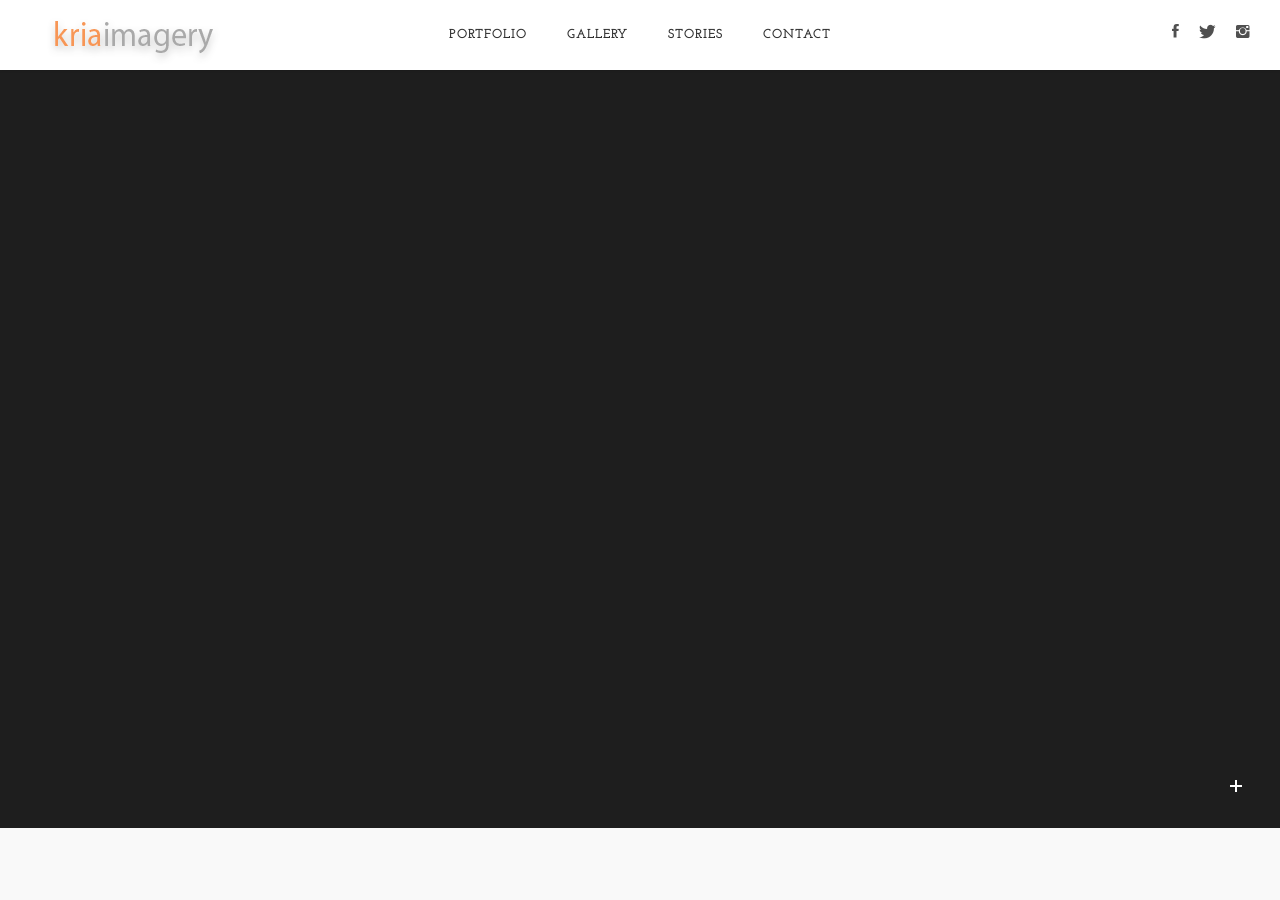
<file: index.html>
<!DOCTYPE html>
<html lang="en">

<head>
  <!-- Global site tag (gtag.js) - Google Analytics -->
<script async src="https://www.googletagmanager.com/gtag/js?id=UA-139977928-1"></script>
<script>
  window.dataLayer = window.dataLayer || [];
  function gtag(){dataLayer.push(arguments);}
  gtag('js', new Date());

  gtag('config', 'UA-139977928-1');
</script>

  <meta charset="utf-8">
  <meta name="viewport" content="width=device-width, initial-scale=1.0">
  <meta name="description" content="">
  <meta name="author" content="">
  <link rel="shortcut icon" href="style/images/favicon.png">
  <title>KriaImagery</title>
  <link rel="stylesheet" type="text/css" href="style/css/bootstrap.min.css">
  <link rel="stylesheet" type="text/css" href="style/css/plugins.css">
  <link rel="stylesheet" type="text/css" href="style.css">
  <link rel="stylesheet" type="text/css" href="style/css/color/red.css">
  <link rel="stylesheet" type="text/css" href="style/type/icons.css">
  <link
    href="https://fonts.googleapis.com/css?family=Josefin+Slab:100,100i,300,300i,400,400i,600,600i,700,700i%7CJosefin+Sans:100,100i,300,300i,400,400i,600,600i,700,700i"
    rel="stylesheet">
  <!-- HTML5 shim and Respond.js for IE8 support of HTML5 elements and media queries -->
  <!-- WARNING: Respond.js doesn't work if you view the page via file:// -->
  <!--[if lt IE 9]>
<script src="https://oss.maxcdn.com/html5shiv/3.7.2/html5shiv.min.js"></script>
<script src="https://oss.maxcdn.com/respond/1.4.2/respond.min.js"></script>
<![endif]-->
</head>

<body>
  <div class="content-wrapper">
    <div class="navbar navbar-default navbar-fixed default" role="navigation">
      <div class="container-fluid">
        <div class="navbar-header">
          <div class="navbar-brand"><a href="index.html"><img src="#" srcset="style/images/logo.png 1x, style/images/logo@2x.png 2x" alt="" /></a></div>
          <div class="nav-bars-wrapper">
            <div class="nav-bars-inner">
              <div class="nav-bars" data-toggle="collapse" data-target=".navbar-collapse"><span></span></div>
            </div>
            <!-- /.nav-bars-inner -->
          </div>
          <!-- /.nav-bars-wrapper -->
          <div class="header-other">
            <ul class="social">
              <li> <a href="https://www.facebook.com/kria.imagery/"><i class="ion-social-facebook"></i></a> </li>
              <li> <a href="https://twitter.com/saki_hit05"><i class="ion-social-twitter"></i></a> </li>
              <li> <a href="https://www.instagram.com/kria.imagery/"><i class="ion-social-instagram"></i></a> </li>
            </ul>
          </div>
          <!-- /.header-other -->
        </div>
        <!-- /.navbar-header -->
        <div class="nav-wrapper">
          <div class="navbar-collapse collapse">
            <ul class="nav navbar-nav">
              <li><a href="index.html">Portfolio <span class="caret"></span></a>
                <ul class="dropdown-menu">
                  <li><a href="index.html">Wedding</a></li>
                  <li><a href="index2.html">Kids</a></li>
                  <li><a href="index3.html">Maternity</a></li>
                  <li><a href="index4.html">Models</a></li>
                  <li><a href="couple.html">Couples</a></li>
                
                </ul>
              </li>
              <li><a href="gallery.html">Gallery</a></li>
              <li><a href="stories.html">Stories</a></li>
              <li><a href="contact.html">Contact</a></li>
              <!--<li><a href="videos.html#cbpi=ajax/video1.html">Videos</a></li>-->

            </ul>
          </div>
          <!--/.nav-collapse -->
        </div>
        <!--/.nav-wrapper -->
      </div>
      <!--/.container-fluid -->
    </div>
    <!-- /.navbar -->

    <div class="inverse-wrapper">
      <div class="fotorama-wrapper">
        <div class="fotorama" data-width="100%" data-height="100%" data-autoplay="6000" data-keyboard="true"
          data-arrows="true" data-click="false" data-fit="cover" data-swipe="true" data-nav="thumbs"
          data-navposition="bottom" data-transition="slide" data-clicktransition="crossfade" data-thumbwidth="90"
          data-thumbheight="60">
          <img src="https://ablfnto6n.cloudimg.io/cdn/n/q100/https://i.imgur.com/RD8Wydf.jpg" data-fit="contain"
            alt="" />
          <img src="https://ablfnto6n.cloudimg.io/cdn/n/q100/https://i.imgur.com/alsRyWB.jpg" data-fit="contain"
            alt="" />
          <img src="https://ablfnto6n.cloudimg.io/cdn/n/q100/https://i.imgur.com/CH5oICE.jpg" data-fit="contain"
            alt="" />
          <img src="https://ablfnto6n.cloudimg.io/cdn/n/q100/https://i.imgur.com/HUPU9ED.jpg" data-fit="contain"
            alt="" />
          <img src="https://ablfnto6n.cloudimg.io/cdn/n/q100/https://i.imgur.com/ZmXXBuh.jpg" data-fit="contain"
            alt="" />
          <img src="https://ablfnto6n.cloudimg.io/cdn/n/q100/https://i.imgur.com/FJK4i5A.jpg" data-fit="contain"
            alt="" />
          <img src="https://ablfnto6n.cloudimg.io/cdn/n/q100/https://i.imgur.com/Jm4ikTI.jpg" data-fit="contain"
            alt="" />
          <img src="https://ablfnto6n.cloudimg.io/cdn/n/q100/https://i.imgur.com/0NyPvPe.jpg" data-fit="contain"
            alt="" />
          <img src="https://ablfnto6n.cloudimg.io/cdn/n/q100/https://i.imgur.com/4gHiKxB.jpg" data-fit="contain"
            alt="" />
          <img src="https://ablfnto6n.cloudimg.io/cdn/n/q100/https://i.imgur.com/UsuZScP.jpg" data-fit="contain"
            alt="" />
          <img src="https://ablfnto6n.cloudimg.io/cdn/n/q100/https://i.imgur.com/OkjUZa1.jpg" data-fit="contain"
            alt="" />
          <img src="https://ablfnto6n.cloudimg.io/cdn/n/q100/https://i.imgur.com/PtHM8rT.jpg" data-fit="contain"
            alt="" />
          <img src="https://ablfnto6n.cloudimg.io/cdn/n/q100/https://i.imgur.com/gi7kGfL.jpg" data-fit="contain"
            alt="" />
          <img src="https://ablfnto6n.cloudimg.io/cdn/n/q100/https://i.imgur.com/itHZ1ai.jpg" data-fit="contain"
            alt="" />
          <img src="https://ablfnto6n.cloudimg.io/cdn/n/q100/https://i.imgur.com/MeA1Hb6.jpg" data-fit="contain"
            alt="" />
          <img src="https://ablfnto6n.cloudimg.io/cdn/n/q100/https://i.imgur.com/FZJcDQ1.jpg" data-fit="contain"
            alt="" />
          <img src="https://ablfnto6n.cloudimg.io/cdn/n/q100/https://i.imgur.com/jHW5V3e.jpg" data-fit="contain"
            alt="" />

          <!-- /.fotorama -->
        </div>
        <!-- /.fotorama-wrapper -->
      </div>
      <!-- /.inverse-wrapper -->
      <a href="#modalfooter" data-toggle="modal" data-target="#modalfooter"
        class="btn btn-icon btn-square btn-footer"><i class="ion-plus"></i></a>
      <div class="modal inverse-wrapper modal-transparent move-from-top" id="modalfooter" tabindex="-1" role="dialog">
        <a href="#" class="btn close-button" data-dismiss="modal" aria-label="Close"></a>
        <div class="modal-dialog modal-container" role="document">
          <div class="modal-content">
              <footer>
                  <div class="inner">
                    <div class="row">
                      <div class="col-sm-4">
                        <div class="widget">
                          <h3 class="widget-title section-title">Get in Touch</h3>
                          <address>
                            <strong>Kria Imagery.</strong><br>
                            47/6, Vijayashanthi Apartment, <br />
                            Kalli Kuppam Rd, Venkatapuram, Prithivipakkam,<br />
                            Ambattur, Chennai, Tamil Nadu 600053<br>
                            <abbr title="Phone">P: </abbr>098845 13723 <br>
                            <abbr title="Email">E: </abbr> <a href="mailto:kriaimagery@gmail.com">kriaimagery@gmail.com</a>
                          </address>
                        </div>
                        <!-- /.widget -->
                        <div class="widget">
                          <h3 class="widget-title section-title">Elsewhere</h3>
                          <ul class="social">
                            <li> <a href="https://www.facebook.com/kria.imagery/"><i class="ion-social-facebook"></i></a> </li>
                            <li> <a href="https://twitter.com/saki_hit05"><i class="ion-social-twitter"></i></a> </li>
                            <li> <a href="https://www.instagram.com/kria.imagery/"><i class="ion-social-instagram"></i></a>
                            </li>
                          </ul>
                        </div>
                        <!-- /.widget -->
        
                      </div>
                      <!-- /column -->
        
                      <div class="col-sm-4 pull-right">
                        <div class="widget">
                          <h3 class="widget-title section-title">About Me</h3>
                          <figure> <img src="style/images/arts/about.jpg" alt="" /> </figure>
                          <div class="divide10"></div>
                          <p>A chennaite, working s a software developer, I have passion towards sketching
                            which led me to explore into the world of Photography. Most of my wanderlust centers 
                            around to capture lifestyle moments, fashion & travel.<br/>
                            I hope this space inspires you to explore new visuals & ideas. Feel free to leave
                            a comment or follow me on social media.
                          </p>
                        </div>
                        <!-- /.widget -->
                      </div>
                      <!-- /column -->
        
                    </div>
                    <!-- /.row -->
        
                    <hr />
                    <p class="text-center">© 2019 YGR. All rights reserved. Theme by Yagnaguru Ravichandran</a></p>
                  </div>
                  <!-- .inner -->
        
                </footer>
            <!-- /footer -->

          </div>
          <!--/.modal-content -->
        </div>
        <!--/.modal-dialog -->
      </div>
      <!--/.modal -->
    </div>
    <!-- /.content-wrapper -->

    <script type="text/javascript" src="style/js/jquery.min.js"></script>
    <script type="text/javascript" src="style/js/bootstrap.min.js"></script>
    <script type="text/javascript" src="style/js/plugins.js"></script>
    <script type="text/javascript" src="style/js/scripts.js"></script>
</body>

</html>
</file>
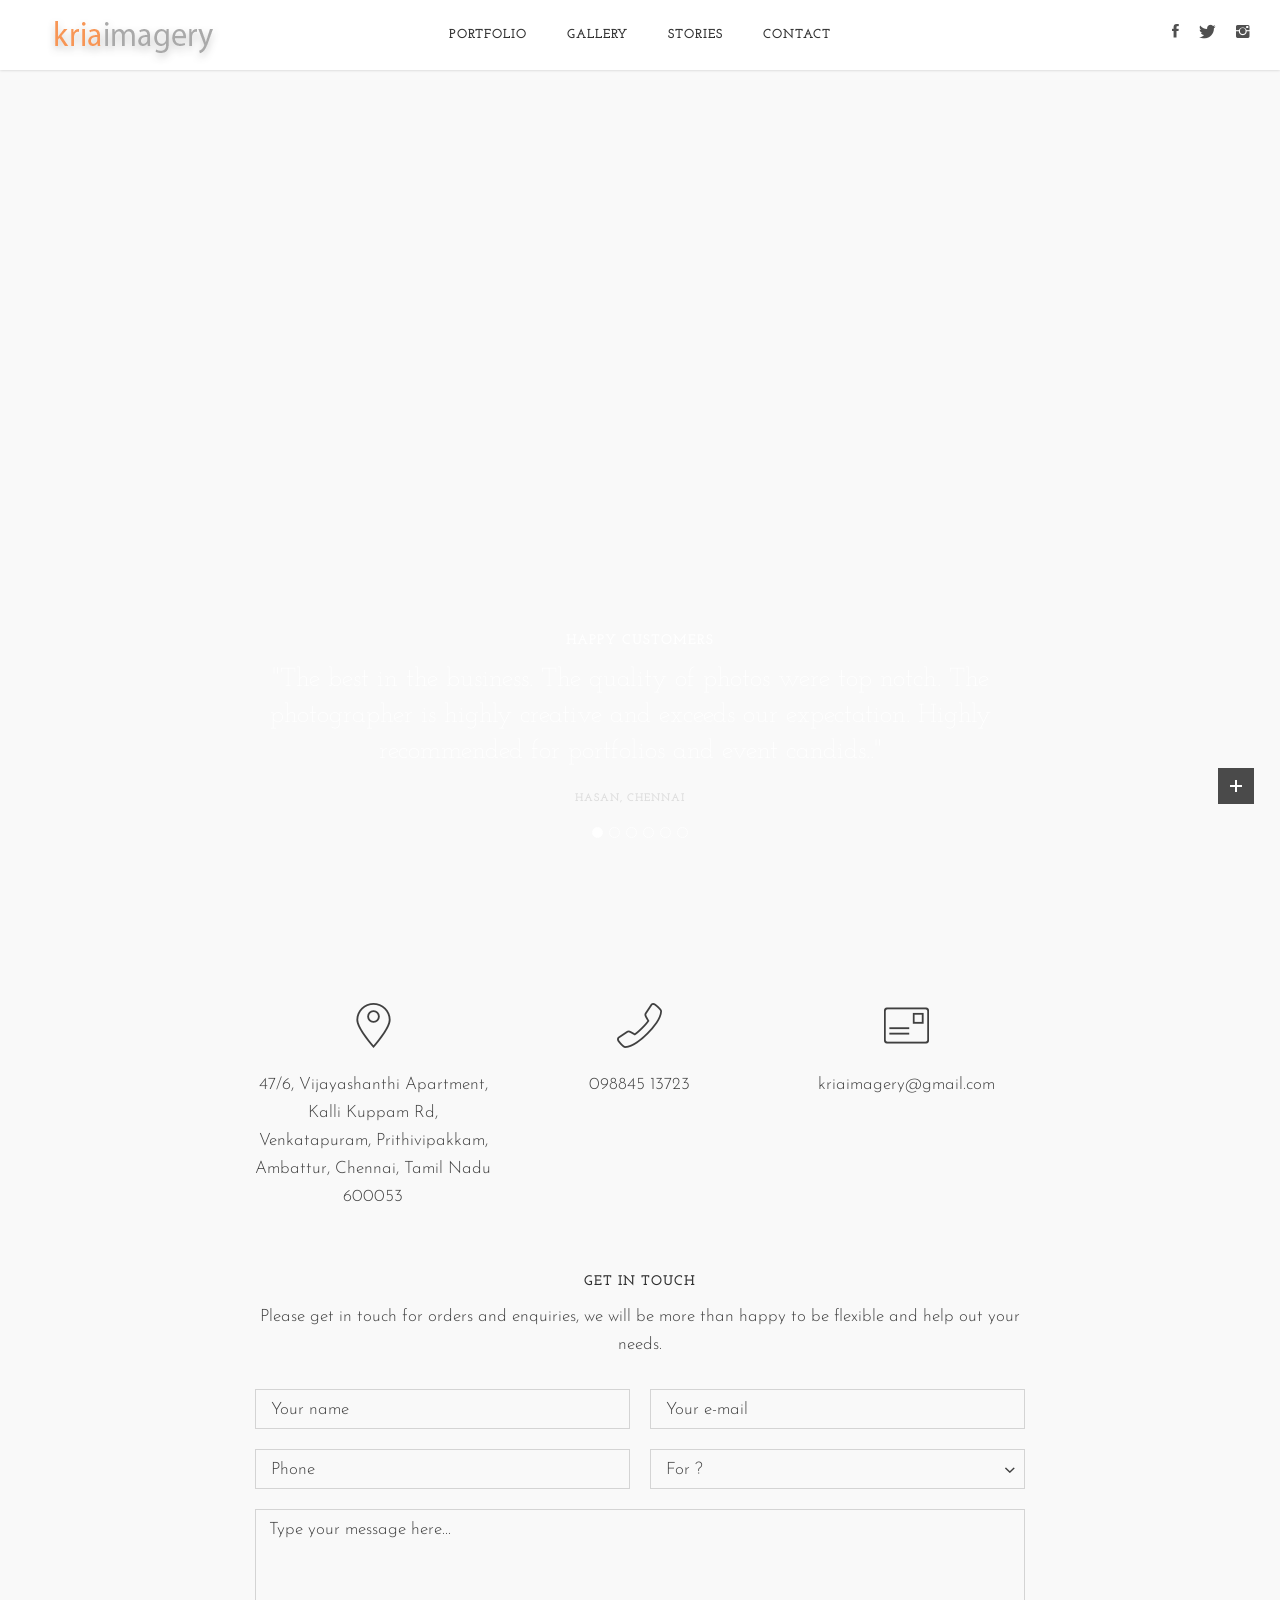
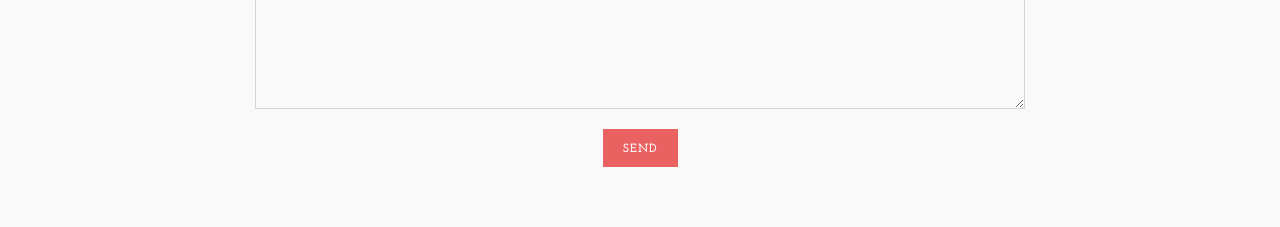
<file: contact.html>
<!DOCTYPE html>
<html lang="en">

<head>
  <!-- Global site tag (gtag.js) - Google Analytics -->
<script async src="https://www.googletagmanager.com/gtag/js?id=UA-139977928-1"></script>
<script>
  window.dataLayer = window.dataLayer || [];
  function gtag(){dataLayer.push(arguments);}
  gtag('js', new Date());

  gtag('config', 'UA-139977928-1');
</script>

  <meta charset="utf-8">
  <meta name="viewport" content="width=device-width, initial-scale=1.0">
  <meta name="description" content="">
  <meta name="author" content="">
  <link rel="shortcut icon" href="style/images/favicon.png">
  <title>KriaImagery</title>
  <link rel="stylesheet" type="text/css" href="style/css/bootstrap.min.css">
  <link rel="stylesheet" type="text/css" href="style/css/plugins.css">
  <link rel="stylesheet" type="text/css" href="style.css">
  <link rel="stylesheet" type="text/css" href="style/css/color/red.css">
  <link rel="stylesheet" type="text/css" href="style/type/icons.css">
  <link href="https://fonts.googleapis.com/css?family=Josefin+Slab:100,100i,300,300i,400,400i,600,600i,700,700i%7CJosefin+Sans:100,100i,300,300i,400,400i,600,600i,700,700i"
    rel="stylesheet">
  <!-- HTML5 shim and Respond.js for IE8 support of HTML5 elements and media queries -->
  <!-- WARNING: Respond.js doesn't work if you view the page via file:// -->
  <!--[if lt IE 9]>
<script src="https://oss.maxcdn.com/html5shiv/3.7.2/html5shiv.min.js"></script>
<script src="https://oss.maxcdn.com/respond/1.4.2/respond.min.js"></script>
<![endif]-->
</head>

<body>
  <div class="content-wrapper">
    <div class="navbar navbar-default navbar-fixed default" role="navigation">
      <div class="container-fluid">
        <div class="navbar-header">
          <div class="navbar-brand"><a href="index.html"><img src="#" srcset="style/images/logo.png 1x, style/images/logo@2x.png 2x" alt="" /></a></div>
          <div class="nav-bars-wrapper">
            <div class="nav-bars-inner">
              <div class="nav-bars" data-toggle="collapse" data-target=".navbar-collapse"><span></span></div>
            </div>
            <!-- /.nav-bars-inner -->
          </div>
          <!-- /.nav-bars-wrapper -->
          <div class="header-other">
            <ul class="social">
              <li> <a href="https://www.facebook.com/kria.imagery/"><i class="ion-social-facebook"></i></a> </li>
              <li> <a href="https://twitter.com/saki_hit05"><i class="ion-social-twitter"></i></a> </li>
              <li> <a href="https://www.instagram.com/kria.imagery/"><i class="ion-social-instagram"></i></a> </li>
            </ul>
          </div>
          <!-- /.header-other -->
        </div>
        <!-- /.navbar-header -->
        <div class="nav-wrapper">
          <div class="navbar-collapse collapse">
            <ul class="nav navbar-nav">
              <li><a href="index.html">Portfolio <span class="caret"></span></a>
                <ul class="dropdown-menu">
                  <li><a href="index.html">Wedding</a></li>
                  <li><a href="index2.html">Kids</a></li>
                  <li><a href="index3.html">Maternity</a></li>
                  <li><a href="index4.html">Models</a></li>
                  <li><a href="couple.html">Couples</a></li>
                
                </ul>
              </li>
              <li><a href="gallery.html">Gallery</a></li>
              <li><a href="stories.html">Stories</a></li>
              <li><a href="contact.html">Contact</a></li>
              <!--<li><a href="videos.html#cbpi=ajax/video1.html">Videos</a></li>-->
            </ul>
          </div>
          <!--/.nav-collapse -->
        </div>
        <!--/.nav-wrapper -->
      </div>
      <!--/.container-fluid -->
    </div>
    <!-- /.navbar -->

    <iframe src="https://www.google.com/maps/embed?pb=!1m18!1m12!1m3!1d4380.4925209618805!2d80.1546036307858!3d13.117854995144809!2m3!1f0!2f0!3f0!3m2!1i1024!2i768!4f13.1!3m3!1m2!1s0x3a526397bb537ead%3A0x6650a841ca2cadd!2sKria+Imagery!5e0!3m2!1sen!2sin!4v1550114868516"
      width="100%" height="450" frameborder="0" style="border:0" allowfullscreen></iframe>

      <div class="parallax inverse-wrapper parallax1">
          <div class="container inner">
            <div class="row">
              <div class="col-md-8 col-md-offset-2">
                <h2 class="section-title text-center">Happy Customers</h2>
                <div id="js-grid-slider-testimonials" class="cbp cbp-slider-edge cbp-slider-testimonials text-center">
                  <div class="cbp-item">
                    <blockquote>
                      <p>"The best in the business. The quality of photos were top notch. The photographer is highly
                        creative and exceeds our expectation. Highly recommended for portfolios and event candids.."</p>
                      <div class="meta"><span>Hasan, Chennai</span></div>
                    </blockquote>
                  </div>
                  <!-- /.cbp-item -->
                  <div class="cbp-item">
                    <blockquote>
                      <p>"I have done couple of shoots with my good friend Santhakrishnan.
                        At first I was bit concerned how the photos would turn as I was not most comfortable in front
                        of
                        camera but he made me super comfortable and managed to take good amount beautiful and
                        colourful shots that I always cherish. Anyone can take photographs but only few know the
                        art of bringing the best out of a person and kria imagery does it at ease.
                        I highly recommend working with him for a happy professional experience."</p>
                      <div class="meta"><span>Monisha Babu</span></div>
                    </blockquote>
                  </div>
                  <!-- /.cbp-item -->
                  <div class="cbp-item">
                    <blockquote>
                      <p>"An awesome photographer with innovative ideas. Professional in his work.
                        Highly recommend him to have a fantastic picture of yours." </p>
                      <div class="meta"><span>Sathya E</span></div>
                    </blockquote>
                  </div>
                  <!-- /.cbp-item -->
                  <!-- /.cbp-item -->
                  <div class="cbp-item">
                    <blockquote>
                      <p>"Photography is very nice, locations also superb... I strongly recommend them... Keep up the
                        good work.. All the best" </p>
                      <div class="meta"><span>Sivasubramanyam Avvaru</span></div>
                    </blockquote>
                  </div>
                  <!-- /.cbp-item -->
                  <!-- /.cbp-item -->
                  <div class="cbp-item">
                    <blockquote>
                      <p>"An awesome photographer with innovative ideas. Professional in his work.
                        Highly recommend him to have a fantastic picture of yours." </p>
                      <div class="meta"><span>Sathya E</span></div>
                    </blockquote>
                  </div>
                  <!-- /.cbp-item -->
                  <!-- /.cbp-item -->
                  <div class="cbp-item">
                    <blockquote>
                      <p>"‘Kria imagery’ is the best place to make memories into pictures. Very professionally
                        captured!" </p>
                      <div class="meta"><span>Sujitha magdalene</span></div>
                    </blockquote>
                  </div>
                  <!-- /.cbp-item -->
                </div>
                <!-- /.cbp -->
              </div>
              <!-- /column -->
            </div>
            <!-- /.row -->

          </div>
          <!-- /.container -->

        </div>
    <div class="light-wrapper">
      <div class="container inner">
        <div class="row">
          <div class="col-md-8 col-md-offset-2">
            <div class="row">
              <div class="col-sm-4 text-center"> <span class="icon icon-m bm20"><i class="budicon-pin"></i></span>
                <p>47/6, Vijayashanthi Apartment, <br />
                  Kalli Kuppam Rd, Venkatapuram, Prithivipakkam,<br />
                  Ambattur, Chennai, Tamil Nadu 600053</p>
              </div>
              <!--/column -->
              <div class="col-sm-4 text-center"> <span class="icon icon-m bm20"><i class="budicon-telephone"></i></span>
                <p>098845 13723</p>
              </div>
              <!--/column -->
              <div class="col-sm-4 text-center"> <span class="icon icon-m bm20"><i class="budicon-profile"></i></span>
                <p><a class="nocolor" href="mailto:kriaimagery@gmail.com">kriaimagery@gmail.com</a><br>
              </div>
              <!--/column -->
            </div>
            <!--/.row -->

            

          <div class="divide40"></div>
          <h2 class="section-title text-center">Get in Touch</h2>
          <p class="text-center">Please get in touch for orders and enquiries, we will be more than happy to be
            flexible and help out your needs.</p>
          <div class="divide10"></div>
          <div class="form-container">
              <form action="https://formsubmit.io/send/kria.imagery@gmail.com" method="post"
              
              class="vanilla vanilla-form">
                <div class="row">
                  <div class="col-sm-6 rp10">
                    <div class="form-field">
                      <label>
                        <input type="text" name="name" placeholder="Your name" required="required">
                      </label>
                    </div>
                    <!--/.form-field --> 
                  </div>
                  <!--/column -->
                  <div class="col-sm-6 lp10">
                    <div class="form-field">
                      <label>
                        <input type="email" name="email" placeholder="Your e-mail" required="required">
                      </label>
                    </div>
                    <!--/.form-field --> 
                  </div>
                  <!--/column -->
                  <div class="col-sm-6 rp10">
                    <div class="form-field">
                      <label>
                        <input type="tel" name="tel" placeholder="Phone">
                      </label>
                    </div>
                    <!--/.form-field --> 
                  </div>
                  <input name="_formsubmit_id" type="text" style="display:none">
                  <input name="_redirect" type="hidden" id="name" value="http://www.kriaimagery.com/thankyou.html">
                  <!--/column -->
                  <div class="col-sm-6 lp10">
                    <div class="form-field">
                      <label class="custom-select">
                        <select name="department" required="required">
                          <option value="">For ?</option>
                          <option value="ind">Individual</option>
                          <option value="org">Organization</option>
                        </select>
                        <span><!-- fake select handler --></span> </label>
                    </div>
                    <!--/.form-field --> 
                  </div>
                  <!--/column -->
                  
                  <div class="col-sm-12 text-center">
                    <textarea name="message" placeholder="Type your message here..." required="required"></textarea>
                    
                    <!--/.radio-set -->
                    <input type="submit" class="btn btn-submit text-center" value="Send" data-error="Fix errors" data-processing="Sending..." data-success="Thank you!">
                  </div>
                  <!--/column --> 
                  
                </div>
                <!--/.row -->
                
              </form>
            <!--/.vanilla-form -->
          </div>
          <!--/.form-container -->

        </div>
        <!--/column -->

      </div>
      <!--/.row -->
    </div>
    <!-- /.container -->
  </div>
  <!-- /.light-wrapper -->
  <a href="#modalfooter" data-toggle="modal" data-target="#modalfooter" class="btn btn-icon btn-square btn-footer"><i
      class="ion-plus"></i></a>
  <div class="modal inverse-wrapper modal-transparent move-from-top" id="modalfooter" tabindex="-1" role="dialog"> <a
      href="#" class="btn close-button" data-dismiss="modal" aria-label="Close"></a>
    <div class="modal-dialog modal-container" role="document">
      <div class="modal-content">
        <footer>
          <div class="inner">
            <div class="row">
              <div class="col-sm-4">
                <div class="widget">
                  <h3 class="widget-title section-title">Get in Touch</h3>
                  <address>
                    <strong>Kria Imagery.</strong><br>
                    47/6, Vijayashanthi Apartment, <br />
                    Kalli Kuppam Rd, Venkatapuram, Prithivipakkam,<br />
                    Ambattur, Chennai, Tamil Nadu 600053<br>
                    <abbr title="Phone">P: </abbr>098845 13723 <br>
                    <abbr title="Email">E: </abbr> <a href="mailto:kriaimagery@gmail.com">kriaimagery@gmail.com</a>
                  </address>
                </div>
                <!-- /.widget -->
                <div class="widget">
                  <h3 class="widget-title section-title">Elsewhere</h3>
                  <ul class="social">
                    <li> <a href="https://www.facebook.com/kria.imagery/"><i class="ion-social-facebook"></i></a> </li>
                    <li> <a href="https://twitter.com/saki_hit05"><i class="ion-social-twitter"></i></a> </li>
                    <li> <a href="https://www.instagram.com/kria.imagery/"><i class="ion-social-instagram"></i></a>
                    </li>
                  </ul>
                </div>
                <!-- /.widget -->

              </div>
              <!-- /column -->

              <div class="col-sm-4 pull-right">
                <div class="widget">
                  <h3 class="widget-title section-title">About Me</h3>
                  <figure> <img src="style/images/arts/about.jpg" alt="" /> </figure>
                  <div class="divide10"></div>
                  <p>A chennaite, working s a software developer, I have passion towards sketching
                    which led me to explore into the world of Photography. Most of my wanderlust centers 
                    around to capture lifestyle moments, fashion & travel.<br/>
                    I hope this space inspires you to explore new visuals & ideas. Feel free to leave
                    a comment or follow me on social media.
                  </p>
                </div>
                <!-- /.widget -->
              </div>
              <!-- /column -->

            </div>
            <!-- /.row -->

            <hr />
            <p class="text-center">© 2019 YGR. All rights reserved. Theme by Yagnaguru Ravichandran</a></p>
          </div>
          <!-- .inner -->

        </footer>
        <!-- /footer -->

      </div>
      <!--/.modal-content -->
    </div>
    <!--/.modal-dialog -->
  </div>
  <!--/.modal -->
  </div>
  <!-- /.content-wrapper -->

  <script type="text/javascript" src="style/js/jquery.min.js"></script>
  <script type="text/javascript" src="style/js/bootstrap.min.js"></script>
  <script type="text/javascript" src="style/js/plugins.js"></script>
  <script type="text/javascript" src="style/js/scripts.js"></script>
</body>

</html>
</file>
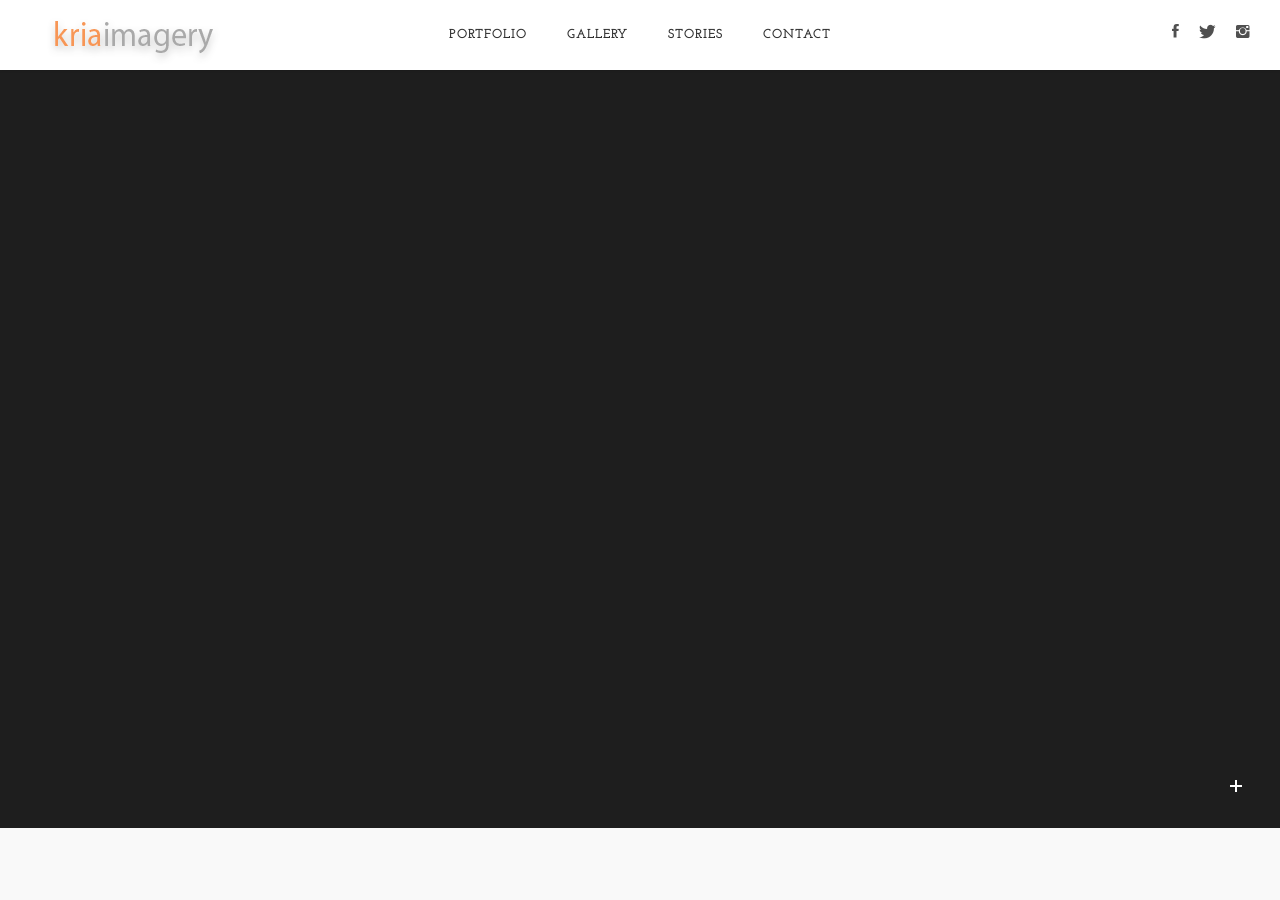
<file: couple.html>
<!DOCTYPE html>
<html lang="en">

<head>
  <!-- Global site tag (gtag.js) - Google Analytics -->
<script async src="https://www.googletagmanager.com/gtag/js?id=UA-139977928-1"></script>
<script>
  window.dataLayer = window.dataLayer || [];
  function gtag(){dataLayer.push(arguments);}
  gtag('js', new Date());

  gtag('config', 'UA-139977928-1');
</script>

  <meta charset="utf-8">
  <meta name="viewport" content="width=device-width, initial-scale=1.0">
  <meta name="description" content="">
  <meta name="author" content="">
  <link rel="shortcut icon" href="style/images/favicon.png">
  <title>KriaImagery</title>
  <link rel="stylesheet" type="text/css" href="style/css/bootstrap.min.css">
  <link rel="stylesheet" type="text/css" href="style/css/plugins.css">
  <link rel="stylesheet" type="text/css" href="style.css">
  <link rel="stylesheet" type="text/css" href="style/css/color/red.css">
  <link rel="stylesheet" type="text/css" href="style/type/icons.css">
  <link
    href="https://fonts.googleapis.com/css?family=Josefin+Slab:100,100i,300,300i,400,400i,600,600i,700,700i%7CJosefin+Sans:100,100i,300,300i,400,400i,600,600i,700,700i"
    rel="stylesheet">
  <!-- HTML5 shim and Respond.js for IE8 support of HTML5 elements and media queries -->
  <!-- WARNING: Respond.js doesn't work if you view the page via file:// -->
  <!--[if lt IE 9]>
<script src="https://oss.maxcdn.com/html5shiv/3.7.2/html5shiv.min.js"></script>
<script src="https://oss.maxcdn.com/respond/1.4.2/respond.min.js"></script>
<![endif]-->
</head>

<body>
  <div class="content-wrapper">
    <div class="navbar navbar-default navbar-fixed default" role="navigation">
      <div class="container-fluid">
        <div class="navbar-header">
          <div class="navbar-brand"><a href="index.html"><img src="#" srcset="style/images/logo.png 1x, style/images/logo@2x.png 2x" alt="" /></a></div>
          <div class="nav-bars-wrapper">
            <div class="nav-bars-inner">
              <div class="nav-bars" data-toggle="collapse" data-target=".navbar-collapse"><span></span></div>
            </div>
            <!-- /.nav-bars-inner -->
          </div>
          <!-- /.nav-bars-wrapper -->
          <div class="header-other">
            <ul class="social">
              <li> <a href="https://www.facebook.com/kria.imagery/"><i class="ion-social-facebook"></i></a> </li>
              <li> <a href="https://twitter.com/saki_hit05"><i class="ion-social-twitter"></i></a> </li>
              <li> <a href="https://www.instagram.com/kria.imagery/"><i class="ion-social-instagram"></i></a> </li>
            </ul>
          </div>
          <!-- /.header-other -->
        </div>
        <!-- /.navbar-header -->
        <div class="nav-wrapper">
          <div class="navbar-collapse collapse">
            <ul class="nav navbar-nav">
              <li><a href="index.html">Portfolio <span class="caret"></span></a>
                <ul class="dropdown-menu">
                  <li><a href="index.html">Wedding</a></li>
                  <li><a href="index2.html">Kids</a></li>
                  <li><a href="index3.html">Maternity</a></li>
                  <li><a href="index4.html">Models</a></li>
                  <li><a href="couple.html">Couples</a></li>
                </ul>
              </li>
              <li><a href="gallery.html">Gallery</a></li>
              <li><a href="stories.html">Stories</a></li>
              <li><a href="contact.html">Contact</a></li>
              <!--<li><a href="videos.html#cbpi=ajax/video1.html">Videos</a></li>-->

            </ul>
          </div>
          <!--/.nav-collapse -->
        </div>
        <!--/.nav-wrapper -->
      </div>
      <!--/.container-fluid -->
    </div>
    <!-- /.navbar -->

    <div class="inverse-wrapper">
      <div class="fotorama-wrapper">
        <div class="fotorama" data-width="100%" data-height="100%" data-autoplay="6000" data-keyboard="true"
          data-arrows="true" data-click="false" data-fit="cover" data-swipe="true" data-nav="thumbs"
          data-navposition="bottom" data-transition="slide" data-clicktransition="crossfade" data-thumbwidth="90"
          data-thumbheight="60">

          <img src="https://ablfnto6n.cloudimg.io/cdn/n/q100/https://i.imgur.com/L4hCEYh.jpg" data-fit="contain" alt="" />
          <img src="https://ablfnto6n.cloudimg.io/cdn/n/q100/https://i.imgur.com/fe9J1Xo.jpg" data-fit="contain" alt="" />
          <img src="https://ablfnto6n.cloudimg.io/cdn/n/q100/https://i.imgur.com/yOv8A7O.jpg" data-fit="contain" alt="" />
          <img src="https://ablfnto6n.cloudimg.io/cdn/n/q100/https://i.imgur.com/DnPq9bz.jpg" data-fit="contain" alt="" />
          <img src="https://ablfnto6n.cloudimg.io/cdn/n/q100/https://i.imgur.com/18f3eka.jpg" data-fit="contain" alt="" />
          <img src="https://ablfnto6n.cloudimg.io/cdn/n/q100/https://i.imgur.com/JiRXu5W.jpg" data-fit="contain" alt="" />
         
          <!-- /.fotorama -->
        </div>
        <!-- /.fotorama-wrapper -->
      </div>
      <!-- /.inverse-wrapper -->
      <a href="#modalfooter" data-toggle="modal" data-target="#modalfooter"
        class="btn btn-icon btn-square btn-footer"><i class="ion-plus"></i></a>
      <div class="modal inverse-wrapper modal-transparent move-from-top" id="modalfooter" tabindex="-1" role="dialog">
        <a href="#" class="btn close-button" data-dismiss="modal" aria-label="Close"></a>
        <div class="modal-dialog modal-container" role="document">
          <div class="modal-content">
              <footer>
                  <div class="inner">
                    <div class="row">
                      <div class="col-sm-4">
                        <div class="widget">
                          <h3 class="widget-title section-title">Get in Touch</h3>
                          <address>
                            <strong>Kria Imagery.</strong><br>
                            47/6, Vijayashanthi Apartment, <br />
                            Kalli Kuppam Rd, Venkatapuram, Prithivipakkam,<br />
                            Ambattur, Chennai, Tamil Nadu 600053<br>
                            <abbr title="Phone">P: </abbr>098845 13723 <br>
                            <abbr title="Email">E: </abbr> <a href="mailto:kriaimagery@gmail.com">kriaimagery@gmail.com</a>
                          </address>
                        </div>
                        <!-- /.widget -->
                        <div class="widget">
                          <h3 class="widget-title section-title">Elsewhere</h3>
                          <ul class="social">
                            <li> <a href="https://www.facebook.com/kria.imagery/"><i class="ion-social-facebook"></i></a> </li>
                            <li> <a href="https://twitter.com/saki_hit05"><i class="ion-social-twitter"></i></a> </li>
                            <li> <a href="https://www.instagram.com/kria.imagery/"><i class="ion-social-instagram"></i></a>
                            </li>
                          </ul>
                        </div>
                        <!-- /.widget -->
        
                      </div>
                      <!-- /column -->
        
                      <div class="col-sm-4 pull-right">
                        <div class="widget">
                          <h3 class="widget-title section-title">About Me</h3>
                          <figure> <img src="style/images/arts/about.jpg" alt="" /> </figure>
                          <div class="divide10"></div>
                          <p>A chennaite, working s a software developer, I have passion towards sketching
                            which led me to explore into the world of Photography. Most of my wanderlust centers 
                            around to capture lifestyle moments, fashion & travel.<br/>
                            I hope this space inspires you to explore new visuals & ideas. Feel free to leave
                            a comment or follow me on social media.
                          </p>
                        </div>
                        <!-- /.widget -->
                      </div>
                      <!-- /column -->
        
                    </div>
                    <!-- /.row -->
        
                    <hr />
                    <p class="text-center">© 2019 YGR. All rights reserved. Theme by Yagnaguru Ravichandran</a></p>
                  </div>
                  <!-- .inner -->
        
                </footer>
            <!-- /footer -->

          </div>
          <!--/.modal-content -->
        </div>
        <!--/.modal-dialog -->
      </div>
      <!--/.modal -->
    </div>
    <!-- /.content-wrapper -->

    <script type="text/javascript" src="style/js/jquery.min.js"></script>
    <script type="text/javascript" src="style/js/bootstrap.min.js"></script>
    <script type="text/javascript" src="style/js/plugins.js"></script>
    <script type="text/javascript" src="style/js/scripts.js"></script>
</body>

</html>
</file>
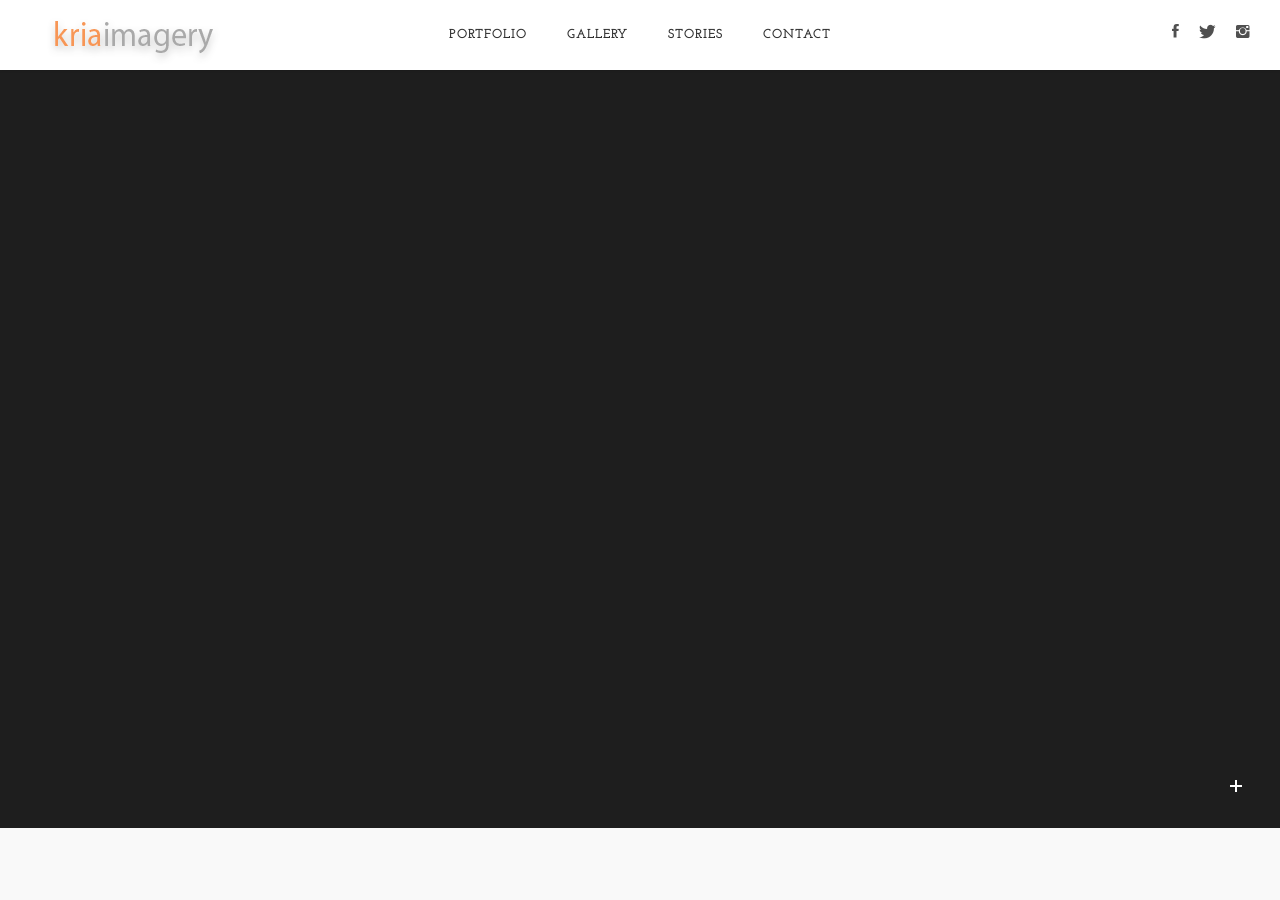
<file: index2.html>
<!DOCTYPE html>
<html lang="en">
<head>
  <!-- Global site tag (gtag.js) - Google Analytics -->
<script async src="https://www.googletagmanager.com/gtag/js?id=UA-139977928-1"></script>
<script>
  window.dataLayer = window.dataLayer || [];
  function gtag(){dataLayer.push(arguments);}
  gtag('js', new Date());

  gtag('config', 'UA-139977928-1');
</script>

<meta charset="utf-8">
<meta name="viewport" content="width=device-width, initial-scale=1.0">
<meta name="description" content="">
<meta name="author" content="">
<link rel="shortcut icon" href="style/images/favicon.png">
<title>KriaImagery</title>
<link rel="stylesheet" type="text/css" href="style/css/bootstrap.min.css">
<link rel="stylesheet" type="text/css" href="style/css/plugins.css">
<link rel="stylesheet" type="text/css" href="style.css">
<link rel="stylesheet" type="text/css" href="style/css/color/red.css">
<link rel="stylesheet" type="text/css" href="style/type/icons.css">
<link href="https://fonts.googleapis.com/css?family=Josefin+Slab:100,100i,300,300i,400,400i,600,600i,700,700i%7CJosefin+Sans:100,100i,300,300i,400,400i,600,600i,700,700i" rel="stylesheet">
<!-- HTML5 shim and Respond.js for IE8 support of HTML5 elements and media queries -->
<!-- WARNING: Respond.js doesn't work if you view the page via file:// -->
<!--[if lt IE 9]>
<script src="https://oss.maxcdn.com/html5shiv/3.7.2/html5shiv.min.js"></script>
<script src="https://oss.maxcdn.com/respond/1.4.2/respond.min.js"></script>
<![endif]-->
</head>
<body>
<div class="content-wrapper">
  <div class="navbar navbar-default navbar-fixed default" role="navigation">
    <div class="container-fluid">
      <div class="navbar-header">
        <div class="navbar-brand"><a href="index.html"><img src="#" srcset="style/images/logo.png 1x, style/images/logo@2x.png 2x" alt="" /></a></div>
        <div class="nav-bars-wrapper">
          <div class="nav-bars-inner">
            <div class="nav-bars" data-toggle="collapse" data-target=".navbar-collapse"><span></span></div>
          </div>
          <!-- /.nav-bars-inner --> 
        </div>
        <!-- /.nav-bars-wrapper -->
        <div class="header-other">
            <ul class="social">
                <li> <a href="https://www.facebook.com/kria.imagery/"><i class="ion-social-facebook"></i></a> </li>
                <li> <a href="https://twitter.com/saki_hit05"><i class="ion-social-twitter"></i></a> </li>
                <li> <a href="https://www.instagram.com/kria.imagery/"><i class="ion-social-instagram"></i></a> </li>
              </ul>
        </div>
        <!-- /.header-other --> 
      </div>
      <!-- /.navbar-header -->
      <div class="nav-wrapper">
        <div class="navbar-collapse collapse">
          <ul class="nav navbar-nav">
            <li><a href="index.html">Portfolio <span class="caret"></span></a>
              <ul class="dropdown-menu">
                <li><a href="index.html">Wedding</a></li>
                <li><a href="index2.html">Kids</a></li>
                <li><a href="index3.html">Maternity</a></li>
                <li><a href="index4.html">Models</a></li>
                <li><a href="couple.html">Couples</a></li>
              
              </ul>
            </li>
            <li><a href="gallery.html">Gallery</a></li>
            <li><a href="stories.html">Stories</a></li>
            <li><a href="contact.html">Contact</a></li>
            <!--<li><a href="videos.html#cbpi=ajax/video1.html">Videos</a></li>-->
          </ul>
        </div>
        <!--/.nav-collapse --> 
      </div>
      <!--/.nav-wrapper --> 
    </div>
    <!--/.container-fluid --> 
  </div>
  <!-- /.navbar -->
  
  <div class="inverse-wrapper">
    <div class="fotorama-wrapper">
      <div class="fotorama"
			 data-width="100%" 
			 data-height="100%" 
			 data-autoplay="6000"
			 data-keyboard="true"
			 data-arrows="true"
			 data-click="false"
			 data-fit="cover"
			 data-swipe="true"
			 data-nav="thumbs"
			 data-navposition="bottom"
			 data-transition="slide"
			 data-clicktransition="crossfade"	 
			 data-thumbwidth="90"
       data-thumbheight="60">

       <img src="https://ablfnto6n.cloudimg.io/cdn/n/q100/https://i.imgur.com/g4VWsFT.jpg" data-fit="contain" alt ="" />
       <img src="https://ablfnto6n.cloudimg.io/cdn/n/q100/https://i.imgur.com/7HZ3rhY.jpg" data-fit="contain" alt ="" />
       <img src="https://ablfnto6n.cloudimg.io/cdn/n/q100/https://i.imgur.com/YOPHEs7.jpg" data-fit="contain" alt ="" />
       <img src="https://ablfnto6n.cloudimg.io/cdn/n/q100/https://i.imgur.com/7LhRe2f.jpg" data-fit="contain" alt ="" />
       <img src="https://ablfnto6n.cloudimg.io/cdn/n/q100/https://i.imgur.com/mDsOtQw.jpg" data-fit="contain" alt ="" />
       <img src="https://ablfnto6n.cloudimg.io/cdn/n/q100/https://i.imgur.com/6eoBRXV.jpg" data-fit = "contain" alt = ""/>
       <img src="https://ablfnto6n.cloudimg.io/cdn/n/q100/https://i.imgur.com/j8G666J.jpg" data-fit = "contain" alt = ""/>
       <img src="https://ablfnto6n.cloudimg.io/cdn/n/q100/https://i.imgur.com/XwLLhrV.jpg" data-fit = "contain" alt = ""/>
       <img src="https://ablfnto6n.cloudimg.io/cdn/n/q100/https://i.imgur.com/2t7or3B.jpg" data-fit = "contain" alt = ""/>
      </div>
      <!-- /.fotorama --> 
    </div>
    <!-- /.fotorama-wrapper --> 
  </div>
  <!-- /.inverse-wrapper --> 
  <a href="#modalfooter" data-toggle="modal" data-target="#modalfooter" class="btn btn-icon btn-square btn-footer"><i class="ion-plus"></i></a>
  <div class="modal inverse-wrapper modal-transparent move-from-top" id="modalfooter" tabindex="-1" role="dialog"> <a href="#" class="btn close-button" data-dismiss="modal" aria-label="Close"></a>
    <div class="modal-dialog modal-container" role="document">
      <div class="modal-content">
          <footer>
              <div class="inner">
                <div class="row">
                  <div class="col-sm-4">
                    <div class="widget">
                      <h3 class="widget-title section-title">Get in Touch</h3>
                      <address>
                        <strong>Kria Imagery.</strong><br>
                        47/6, Vijayashanthi Apartment, <br />
                        Kalli Kuppam Rd, Venkatapuram, Prithivipakkam,<br />
                        Ambattur, Chennai, Tamil Nadu 600053<br>
                        <abbr title="Phone">P: </abbr>098845 13723 <br>
                        <abbr title="Email">E: </abbr> <a href="mailto:kriaimagery@gmail.com">kriaimagery@gmail.com</a>
                      </address>
                    </div>
                    <!-- /.widget -->
                    <div class="widget">
                      <h3 class="widget-title section-title">Elsewhere</h3>
                      <ul class="social">
                        <li> <a href="https://www.facebook.com/kria.imagery/"><i class="ion-social-facebook"></i></a> </li>
                        <li> <a href="https://twitter.com/saki_hit05"><i class="ion-social-twitter"></i></a> </li>
                        <li> <a href="https://www.instagram.com/kria.imagery/"><i class="ion-social-instagram"></i></a>
                        </li>
                      </ul>
                    </div>
                    <!-- /.widget -->
    
                  </div>
                  <!-- /column -->
    
                  <div class="col-sm-4 pull-right">
                    <div class="widget">
                      <h3 class="widget-title section-title">About Me</h3>
                      <figure> <img src="style/images/arts/about.jpg" alt="" /> </figure>
                      <div class="divide10"></div>
                      <p>A chennaite, working s a software developer, I have passion towards sketching
                        which led me to explore into the world of Photography. Most of my wanderlust centers 
                        around to capture lifestyle moments, fashion & travel.<br/>
                        I hope this space inspires you to explore new visuals & ideas. Feel free to leave
                        a comment or follow me on social media.
                      </p>
                    </div>
                    <!-- /.widget -->
                  </div>
                  <!-- /column -->
    
                </div>
                <!-- /.row -->
    
                <hr />
                <p class="text-center">© 2019 YGR. All rights reserved. Theme by Yagnaguru Ravichandran</a></p>
              </div>
              <!-- .inner -->
    
            </footer>
        <!-- /footer --> 
        
      </div>
      <!--/.modal-content --> 
    </div>
    <!--/.modal-dialog --> 
  </div>
  <!--/.modal --> 
</div>
<!-- /.content-wrapper --> 

<script type="text/javascript" src="style/js/jquery.min.js"></script> 
<script type="text/javascript" src="style/js/bootstrap.min.js"></script> 
<script type="text/javascript" src="style/js/plugins.js"></script> 
<script type="text/javascript" src="style/js/scripts.js"></script>
</body>
</html>
</file>
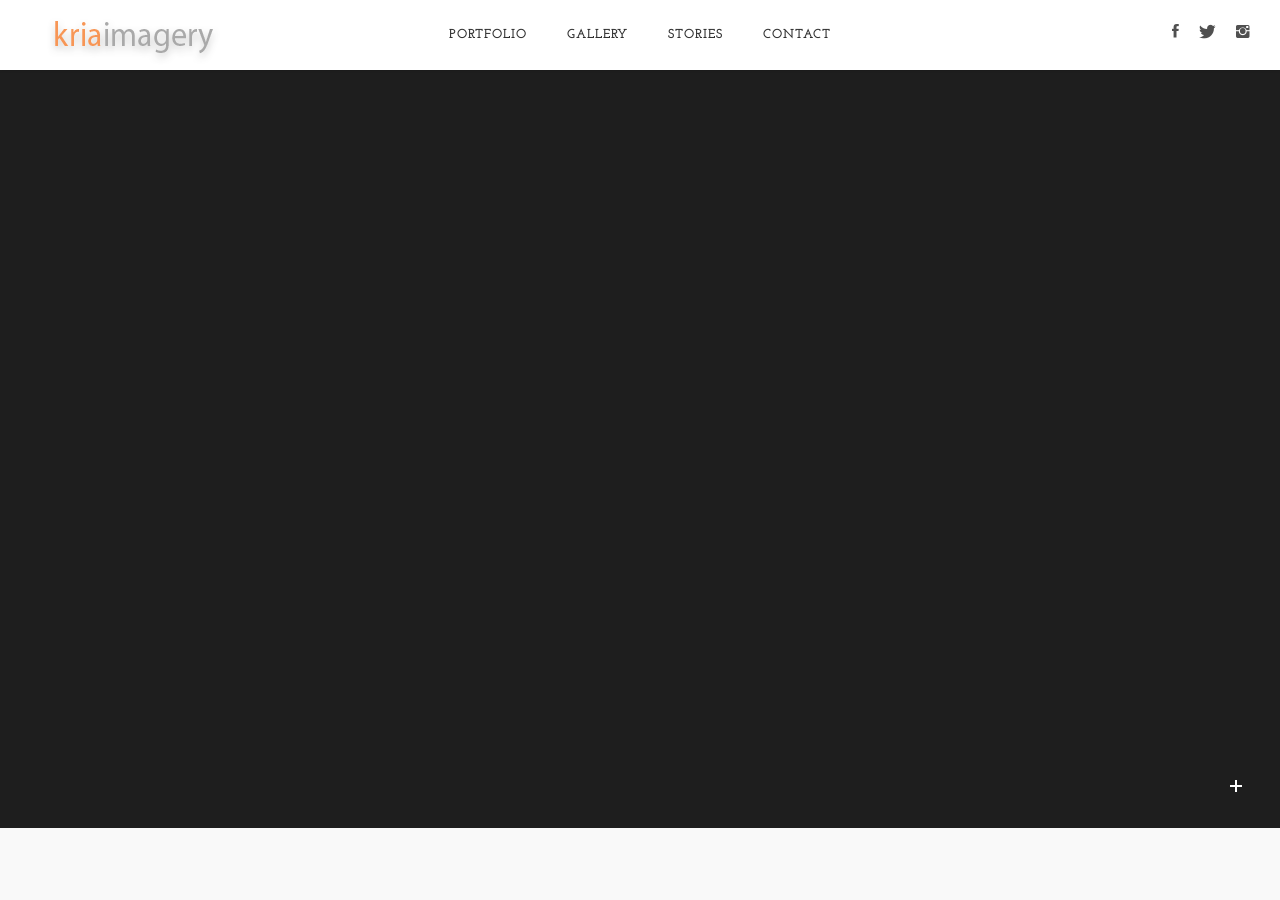
<file: index3.html>
<!DOCTYPE html>
<html lang="en">

<head>
  <!-- Global site tag (gtag.js) - Google Analytics -->
<script async src="https://www.googletagmanager.com/gtag/js?id=UA-139977928-1"></script>
<script>
  window.dataLayer = window.dataLayer || [];
  function gtag(){dataLayer.push(arguments);}
  gtag('js', new Date());

  gtag('config', 'UA-139977928-1');
</script>

  <meta charset="utf-8">
  <meta name="viewport" content="width=device-width, initial-scale=1.0">
  <meta name="description" content="">
  <meta name="author" content="">
  <link rel="shortcut icon" href="style/images/favicon.png">
  <title>KriaImagery</title>
  <link rel="stylesheet" type="text/css" href="style/css/bootstrap.min.css">
  <link rel="stylesheet" type="text/css" href="style/css/plugins.css">
  <link rel="stylesheet" type="text/css" href="style.css">
  <link rel="stylesheet" type="text/css" href="style/css/color/red.css">
  <link rel="stylesheet" type="text/css" href="style/type/icons.css">
  <link href="https://fonts.googleapis.com/css?family=Josefin+Slab:100,100i,300,300i,400,400i,600,600i,700,700i%7CJosefin+Sans:100,100i,300,300i,400,400i,600,600i,700,700i"
    rel="stylesheet">
  <!-- HTML5 shim and Respond.js for IE8 support of HTML5 elements and media queries -->
  <!-- WARNING: Respond.js doesn't work if you view the page via file:// -->
  <!--[if lt IE 9]>
<script src="https://oss.maxcdn.com/html5shiv/3.7.2/html5shiv.min.js"></script>
<script src="https://oss.maxcdn.com/respond/1.4.2/respond.min.js"></script>
<![endif]-->
</head>

<body>
  <div class="content-wrapper">
    <div class="navbar navbar-default navbar-fixed default" role="navigation">
      <div class="container-fluid">
        <div class="navbar-header">
          <div class="navbar-brand"><a href="index.html"><img src="#" srcset="style/images/logo.png 1x, style/images/logo@2x.png 2x" alt="" /></a></div>
          <div class="nav-bars-wrapper">
            <div class="nav-bars-inner">
              <div class="nav-bars" data-toggle="collapse" data-target=".navbar-collapse"><span></span></div>
            </div>
            <!-- /.nav-bars-inner -->
          </div>
          <!-- /.nav-bars-wrapper -->
          <div class="header-other">
            <ul class="social">
              <li> <a href="https://www.facebook.com/kria.imagery/"><i class="ion-social-facebook"></i></a> </li>
              <li> <a href="https://twitter.com/saki_hit05"><i class="ion-social-twitter"></i></a> </li>
              <li> <a href="https://www.instagram.com/kria.imagery/"><i class="ion-social-instagram"></i></a> </li>
            </ul>
          </div>
          <!-- /.header-other -->
        </div>
        <!-- /.navbar-header -->
        <div class="nav-wrapper">
          <div class="navbar-collapse collapse">
            <ul class="nav navbar-nav">
              <li><a href="index.html">Portfolio <span class="caret"></span></a>
                <ul class="dropdown-menu">
                  <li><a href="index.html">Wedding</a></li>
                  <li><a href="index2.html">Kids</a></li>
                  <li><a href="index3.html">Maternity</a></li>
                  <li><a href="index4.html">Models</a></li>
                  <li><a href="couple.html">Couples</a></li>
                
                </ul>
              </li>
              <li><a href="gallery.html">Gallery</a></li>
              <li><a href="stories.html">Stories</a></li>
              <li><a href="contact.html">Contact</a></li>
              <!--<li><a href="videos.html#cbpi=ajax/video1.html">Videos</a></li>-->
            </ul>
          </div>
          <!--/.nav-collapse -->
        </div>
        <!--/.nav-wrapper -->
      </div>
      <!--/.container-fluid -->
    </div>
    <!-- /.navbar -->

    <div class="inverse-wrapper">
      <div class="fotorama-wrapper">
        <div class="fotorama" data-width="100%" data-height="100%" data-autoplay="6000" data-keyboard="true"
          data-arrows="true" data-click="false" data-fit="cover" data-swipe="true" data-nav="thumbs" data-navposition="top"
          data-transition="slide" data-clicktransition="crossfade" data-thumbwidth="90" data-thumbheight="60">
          <img src="https://ablfnto6n.cloudimg.io/cdn/n/q100/https://i.imgur.com/26vhHP6.jpg" data-fit="contain" alr="" />
          <img src="https://ablfnto6n.cloudimg.io/cdn/n/q100/https://i.imgur.com/F0Z5wbn.jpg" data-fit="contain" alr="" />
          <img src="https://ablfnto6n.cloudimg.io/cdn/n/q100/https://i.imgur.com/3RgjTbd.jpg" data-fit="contain" alr="" />
          <img src="https://ablfnto6n.cloudimg.io/cdn/n/q100/https://i.imgur.com/ZNj5D74.jpg" data-fit="contain" alr="" />
          <img src="https://ablfnto6n.cloudimg.io/cdn/n/q100/https://i.imgur.com/bJw62Me.jpg" data-fit="contain" alr="" />
        </div>
        <!-- /.fotorama -->
      </div>
      <!-- /.fotorama-wrapper -->
    </div>
    <!-- /.inverse-wrapper -->
    <a href="#modalfooter" data-toggle="modal" data-target="#modalfooter" class="btn btn-icon btn-square btn-footer"><i
        class="ion-plus"></i></a>
    <div class="modal inverse-wrapper modal-transparent move-from-top" id="modalfooter" tabindex="-1" role="dialog"> <a
        href="#" class="btn close-button" data-dismiss="modal" aria-label="Close"></a>
      <div class="modal-dialog modal-container" role="document">
        <div class="modal-content">
            <footer>
                <div class="inner">
                  <div class="row">
                    <div class="col-sm-4">
                      <div class="widget">
                        <h3 class="widget-title section-title">Get in Touch</h3>
                        <address>
                          <strong>Kria Imagery.</strong><br>
                          47/6, Vijayashanthi Apartment, <br />
                          Kalli Kuppam Rd, Venkatapuram, Prithivipakkam,<br />
                          Ambattur, Chennai, Tamil Nadu 600053<br>
                          <abbr title="Phone">P: </abbr>098845 13723 <br>
                          <abbr title="Email">E: </abbr> <a href="mailto:kriaimagery@gmail.com">kriaimagery@gmail.com</a>
                        </address>
                      </div>
                      <!-- /.widget -->
                      <div class="widget">
                        <h3 class="widget-title section-title">Elsewhere</h3>
                        <ul class="social">
                          <li> <a href="https://www.facebook.com/kria.imagery/"><i class="ion-social-facebook"></i></a> </li>
                          <li> <a href="https://twitter.com/saki_hit05"><i class="ion-social-twitter"></i></a> </li>
                          <li> <a href="https://www.instagram.com/kria.imagery/"><i class="ion-social-instagram"></i></a>
                          </li>
                        </ul>
                      </div>
                      <!-- /.widget -->
      
                    </div>
                    <!-- /column -->
      
                    <div class="col-sm-4 pull-right">
                      <div class="widget">
                        <h3 class="widget-title section-title">About Me</h3>
                        <figure> <img src="style/images/arts/about.jpg" alt="" /> </figure>
                        <div class="divide10"></div>
                        <p>A chennaite, working s a software developer, I have passion towards sketching
                          which led me to explore into the world of Photography. Most of my wanderlust centers 
                          around to capture lifestyle moments, fashion & travel.<br/>
                          I hope this space inspires you to explore new visuals & ideas. Feel free to leave
                          a comment or follow me on social media.
                        </p>
                      </div>
                      <!-- /.widget -->
                    </div>
                    <!-- /column -->
      
                  </div>
                  <!-- /.row -->
      
                  <hr />
                  <p class="text-center">© 2019 YGR. All rights reserved. Theme by Yagnaguru Ravichandran</a></p>
                </div>
                <!-- .inner -->
      
              </footer>
          <!-- /footer -->

        </div>
        <!--/.modal-content -->
      </div>
      <!--/.modal-dialog -->
    </div>
    <!--/.modal -->
  </div>
  <!-- /.content-wrapper -->

  <script type="text/javascript" src="style/js/jquery.min.js"></script>
  <script type="text/javascript" src="style/js/bootstrap.min.js"></script>
  <script type="text/javascript" src="style/js/plugins.js"></script>
  <script type="text/javascript" src="style/js/scripts.js"></script>
</body>

</html>
</file>
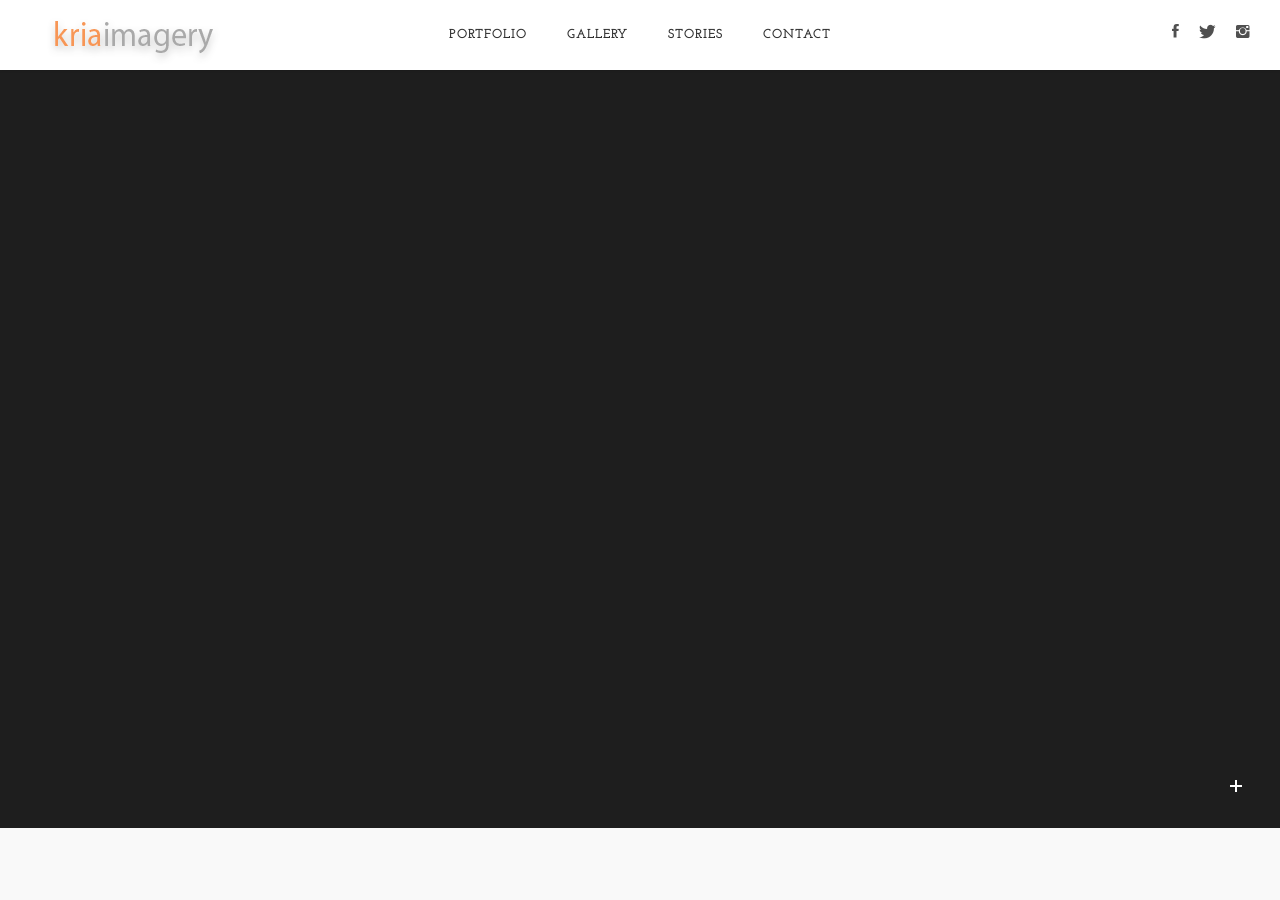
<file: index4.html>
<!DOCTYPE html>
<html lang="en">

<head>
  <!-- Global site tag (gtag.js) - Google Analytics -->
<script async src="https://www.googletagmanager.com/gtag/js?id=UA-139977928-1"></script>
<script>
  window.dataLayer = window.dataLayer || [];
  function gtag(){dataLayer.push(arguments);}
  gtag('js', new Date());

  gtag('config', 'UA-139977928-1');
</script>

  <meta charset="utf-8">
  <meta name="viewport" content="width=device-width, initial-scale=1.0">
  <meta name="description" content="">
  <meta name="author" content="">
  <link rel="shortcut icon" href="style/images/favicon.png">
  <title>KriaImagery</title>
  <link rel="stylesheet" type="text/css" href="style/css/bootstrap.min.css">
  <link rel="stylesheet" type="text/css" href="style/css/plugins.css">
  <link rel="stylesheet" type="text/css" href="style.css">
  <link rel="stylesheet" type="text/css" href="style/css/color/red.css">
  <link rel="stylesheet" type="text/css" href="style/type/icons.css">
  <link href="https://fonts.googleapis.com/css?family=Josefin+Slab:100,100i,300,300i,400,400i,600,600i,700,700i%7CJosefin+Sans:100,100i,300,300i,400,400i,600,600i,700,700i"
    rel="stylesheet">
  <!-- HTML5 shim and Respond.js for IE8 support of HTML5 elements and media queries -->
  <!-- WARNING: Respond.js doesn't work if you view the page via file:// -->
  <!--[if lt IE 9]>
<script src="https://oss.maxcdn.com/html5shiv/3.7.2/html5shiv.min.js"></script>
<script src="https://oss.maxcdn.com/respond/1.4.2/respond.min.js"></script>
<![endif]-->
</head>

<body>
  <div class="content-wrapper">
    <div class="navbar navbar-default navbar-fixed default" role="navigation">
      <div class="container-fluid">
        <div class="navbar-header">
          <div class="navbar-brand"><a href="index.html"><img src="#" srcset="style/images/logo.png 1x, style/images/logo@2x.png 2x" alt="" /></a></div>
          <div class="nav-bars-wrapper">
            <div class="nav-bars-inner">
              <div class="nav-bars" data-toggle="collapse" data-target=".navbar-collapse"><span></span></div>
            </div>
            <!-- /.nav-bars-inner -->
          </div>
          <!-- /.nav-bars-wrapper -->
          <div class="header-other">
            <ul class="social">
              <li> <a href="https://www.facebook.com/kria.imagery/"><i class="ion-social-facebook"></i></a> </li>
              <li> <a href="https://twitter.com/saki_hit05"><i class="ion-social-twitter"></i></a> </li>
              <li> <a href="https://www.instagram.com/kria.imagery/"><i class="ion-social-instagram"></i></a> </li>
            </ul>
          </div>
          <!-- /.header-other -->
        </div>
        <!-- /.navbar-header -->
        <div class="nav-wrapper">
          <div class="navbar-collapse collapse">
            <ul class="nav navbar-nav">
              <li><a href="index.html">Portfolio <span class="caret"></span></a>
                <ul class="dropdown-menu">
                  <li><a href="index.html">Wedding</a></li>
                  <li><a href="index2.html">Kids</a></li>
                  <li><a href="index3.html">Maternity</a></li>
                  <li><a href="index4.html">Models</a></li>
                  <li><a href="couple.html">Couples</a></li>
                
                </ul>
              </li>
              <li><a href="gallery.html">Gallery</a></li>
              <li><a href="stories.html">Stories</a></li>
              <li><a href="contact.html">Contact</a></li>
              <!--<li><a href="videos.html#cbpi=ajax/video1.html">Videos</a></li>-->
            </ul>
          </div>
          <!--/.nav-collapse -->
        </div>
        <!--/.nav-wrapper -->
      </div>
      <!--/.container-fluid -->
    </div>
    <!-- /.navbar -->

    <div class="inverse-wrapper">
      <div class="fotorama-wrapper">
        <div class="fotorama" data-width="100%" data-height="100%" data-autoplay="6000" data-keyboard="true"
          data-arrows="true" data-click="false" data-fit="cover" data-swipe="true" data-nav="thumbs" data-navposition="bottom"
          data-transition="slide" data-clicktransition="crossfade" data-thumbwidth="90" data-thumbheight="60">
        
              <img src="https://ablfnto6n.cloudimg.io/cdn/n/q100/https://i.imgur.com/BhWSAf4.jpg" data-fit="contain"alt="" />
              <img src="https://ablfnto6n.cloudimg.io/cdn/n/q100/https://i.imgur.com/TsGUJkU.jpg" data-fit="contain"alt="" />
              <img src="https://ablfnto6n.cloudimg.io/cdn/n/q100/https://i.imgur.com/qsOePqO.jpg" data-fit="contain"alt="" />
              <img src="https://ablfnto6n.cloudimg.io/cdn/n/q100/https://i.imgur.com/9QCMnds.jpg" data-fit="contain"alt="" />
              <img src="https://ablfnto6n.cloudimg.io/cdn/n/q100/https://i.imgur.com/N2BvMz2.jpg" data-fit="contain"alt="" />
              <img src="https://ablfnto6n.cloudimg.io/cdn/n/q100/https://i.imgur.com/547B4hX.jpg" data-fit="contain"alt="" />
              <img src="https://ablfnto6n.cloudimg.io/cdn/n/q100/https://i.imgur.com/UGjijgh.jpg" data-fit="contain"alt="" />
              <img src="https://ablfnto6n.cloudimg.io/cdn/n/q100/https://i.imgur.com/igsiFOx.jpg" data-fit="contain"alt="" />
              <img src="https://ablfnto6n.cloudimg.io/cdn/n/q100/https://i.imgur.com/WZqdjEL.jpg" data-fit="contain"alt="" />
              <img src="https://ablfnto6n.cloudimg.io/cdn/n/q100/https://i.imgur.com/TVGh6KY.jpg" data-fit="contain"alt="" />
              <img src="https://ablfnto6n.cloudimg.io/cdn/n/q100/https://i.imgur.com/HYeddM2.jpg" data-fit="contain"alt="" />
              <img src="https://ablfnto6n.cloudimg.io/cdn/n/q100/https://i.imgur.com/iqDlX6o.jpg" data-fit="contain"alt="" />
              <img src="https://ablfnto6n.cloudimg.io/cdn/n/q100/https://i.imgur.com/CO08a8K.jpg" data-fit="contain"alt="" />
        
        </div>
        <!-- /.fotorama -->
      </div>
      <!-- /.fotorama-wrapper -->
    </div>
    <!-- /.inverse-wrapper -->
    <a href="#modalfooter" data-toggle="modal" data-target="#modalfooter" class="btn btn-icon btn-square btn-footer"><i
        class="ion-plus"></i></a>
    <div class="modal inverse-wrapper modal-transparent move-from-top" id="modalfooter" tabindex="-1" role="dialog"> <a
        href="#" class="btn close-button" data-dismiss="modal" aria-label="Close"></a>
      <div class="modal-dialog modal-container" role="document">
        <div class="modal-content">
            <footer>
                <div class="inner">
                  <div class="row">
                    <div class="col-sm-4">
                      <div class="widget">
                        <h3 class="widget-title section-title">Get in Touch</h3>
                        <address>
                          <strong>Kria Imagery.</strong><br>
                          47/6, Vijayashanthi Apartment, <br />
                          Kalli Kuppam Rd, Venkatapuram, Prithivipakkam,<br />
                          Ambattur, Chennai, Tamil Nadu 600053<br>
                          <abbr title="Phone">P: </abbr>098845 13723 <br>
                          <abbr title="Email">E: </abbr> <a href="mailto:kriaimagery@gmail.com">kriaimagery@gmail.com</a>
                        </address>
                      </div>
                      <!-- /.widget -->
                      <div class="widget">
                        <h3 class="widget-title section-title">Elsewhere</h3>
                        <ul class="social">
                          <li> <a href="https://www.facebook.com/kria.imagery/"><i class="ion-social-facebook"></i></a> </li>
                          <li> <a href="https://twitter.com/saki_hit05"><i class="ion-social-twitter"></i></a> </li>
                          <li> <a href="https://www.instagram.com/kria.imagery/"><i class="ion-social-instagram"></i></a>
                          </li>
                        </ul>
                      </div>
                      <!-- /.widget -->
      
                    </div>
                    <!-- /column -->
      
                    <div class="col-sm-4 pull-right">
                      <div class="widget">
                        <h3 class="widget-title section-title">About Me</h3>
                        <figure> <img src="style/images/arts/about.jpg" alt="" /> </figure>
                        <div class="divide10"></div>
                        <p>A chennaite, working s a software developer, I have passion towards sketching
                          which led me to explore into the world of Photography. Most of my wanderlust centers 
                          around to capture lifestyle moments, fashion & travel.<br/>
                          I hope this space inspires you to explore new visuals & ideas. Feel free to leave
                          a comment or follow me on social media.
                        </p>
                      </div>
                      <!-- /.widget -->
                    </div>
                    <!-- /column -->
      
                  </div>
                  <!-- /.row -->
      
                  <hr />
                  <p class="text-center">© 2019 YGR. All rights reserved. Theme by Yagnaguru Ravichandran</a></p>
                </div>
                <!-- .inner -->
      
              </footer>
          <!-- /footer -->

        </div>
        <!--/.modal-content -->
      </div>
      <!--/.modal-dialog -->
    </div>
    <!--/.modal -->
  </div>
  <!-- /.content-wrapper -->

  <script type="text/javascript" src="style/js/jquery.min.js"></script>
  <script type="text/javascript" src="style/js/bootstrap.min.js"></script>
  <script type="text/javascript" src="style/js/plugins.js"></script>
  <script type="text/javascript" src="style/js/scripts.js"></script>
</body>

</html>
</file>
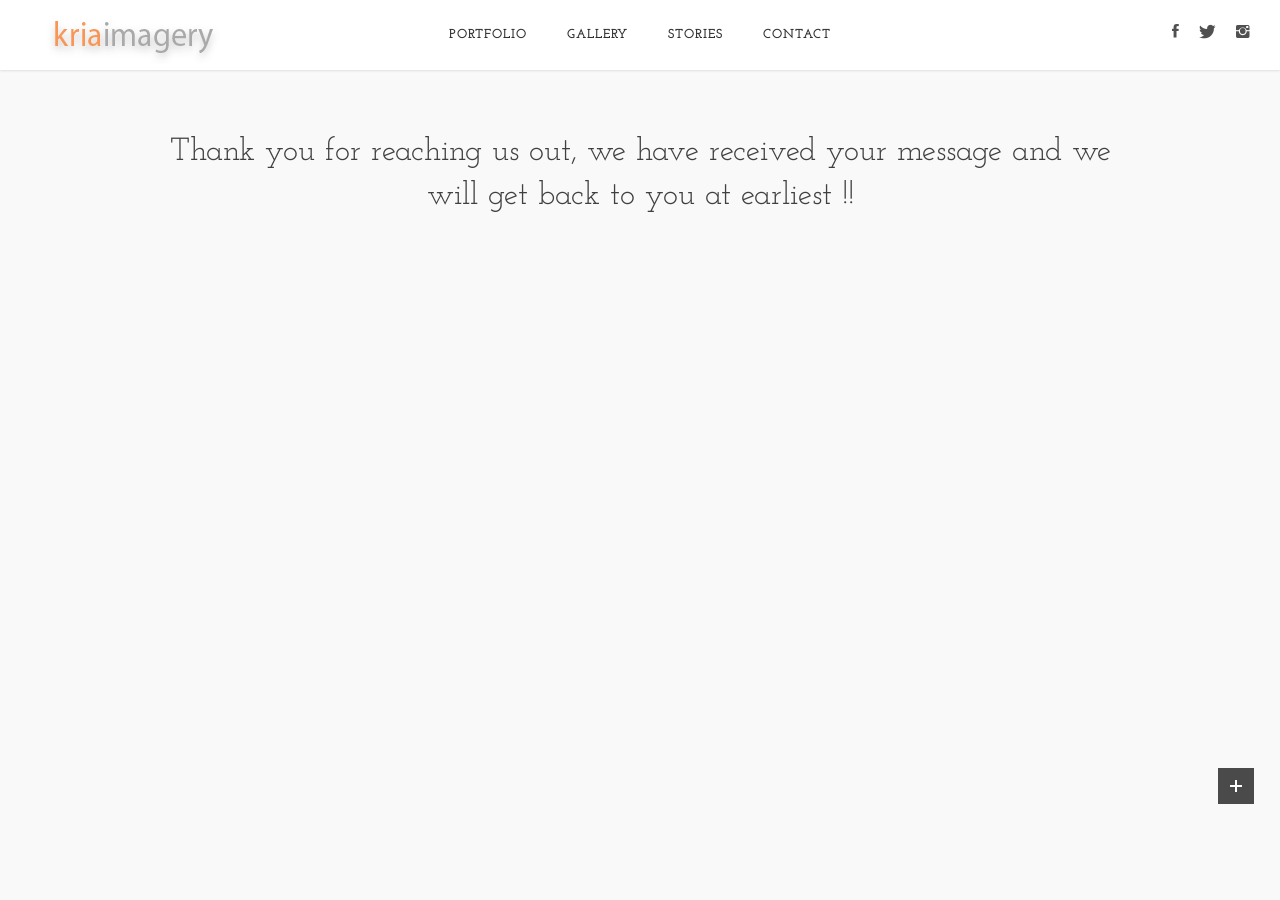
<file: thankyou.html>
<!DOCTYPE html>
<html lang="en">

<head>
  <!-- Global site tag (gtag.js) - Google Analytics -->
<script async src="https://www.googletagmanager.com/gtag/js?id=UA-139977928-1"></script>
<script>
  window.dataLayer = window.dataLayer || [];
  function gtag(){dataLayer.push(arguments);}
  gtag('js', new Date());

  gtag('config', 'UA-139977928-1');
</script>

  <meta charset="utf-8">
  <meta name="viewport" content="width=device-width, initial-scale=1.0">
  <meta name="description" content="">
  <meta name="author" content="">
  <link rel="shortcut icon" href="style/images/favicon.png">
  <title>KriaImagery</title>
  <link rel="stylesheet" type="text/css" href="style/css/bootstrap.min.css">
  <link rel="stylesheet" type="text/css" href="style/css/plugins.css">
  <link rel="stylesheet" type="text/css" href="style.css">
  <link rel="stylesheet" type="text/css" href="style/css/color/red.css">
  <link rel="stylesheet" type="text/css" href="style/type/icons.css">
  <link href="https://fonts.googleapis.com/css?family=Josefin+Slab:100,100i,300,300i,400,400i,600,600i,700,700i%7CJosefin+Sans:100,100i,300,300i,400,400i,600,600i,700,700i"
    rel="stylesheet">
  <!-- HTML5 shim and Respond.js for IE8 support of HTML5 elements and media queries -->
  <!-- WARNING: Respond.js doesn't work if you view the page via file:// -->
  <!--[if lt IE 9]>
<script src="https://oss.maxcdn.com/html5shiv/3.7.2/html5shiv.min.js"></script>
<script src="https://oss.maxcdn.com/respond/1.4.2/respond.min.js"></script>
<![endif]-->
</head>

<body>
  <div class="content-wrapper">
    <div class="navbar navbar-default navbar-fixed default" role="navigation">
      <div class="container-fluid">
        <div class="navbar-header">
          <div class="navbar-brand"><a href="index.html"><img src="#" srcset="style/images/logo.png 1x, style/images/logo@2x.png 2x" alt="" /></a></div>
          <div class="nav-bars-wrapper">
            <div class="nav-bars-inner">
              <div class="nav-bars" data-toggle="collapse" data-target=".navbar-collapse"><span></span></div>
            </div>
            <!-- /.nav-bars-inner -->
          </div>
          <!-- /.nav-bars-wrapper -->
          <div class="header-other">
            <ul class="social">
              <li> <a href="https://www.facebook.com/kria.imagery/"><i class="ion-social-facebook"></i></a> </li>
              <li> <a href="https://twitter.com/saki_hit05"><i class="ion-social-twitter"></i></a> </li>
              <li> <a href="https://www.instagram.com/kria.imagery/"><i class="ion-social-instagram"></i></a> </li>
            </ul>
          </div>
          <!-- /.header-other -->
        </div>
        <!-- /.navbar-header -->
        <div class="nav-wrapper">
          <div class="navbar-collapse collapse">
            <ul class="nav navbar-nav">
              <li><a href="index.html">Portfolio <span class="caret"></span></a>
                <ul class="dropdown-menu">
                  <li><a href="index.html">Wedding</a></li>
                  <li><a href="index2.html">Kids</a></li>
                  <li><a href="index3.html">Maternity</a></li>
                  <li><a href="index4.html">Models</a></li>
                  <li><a href="couple.html">Couples</a></li>
                
                </ul>
              </li>
              <li><a href="gallery.html">Gallery</a></li>
              <li><a href="stories.html">Stories</a></li>
              <li><a href="contact.html">Contact</a></li>
              <!--<li><a href="videos.html#cbpi=ajax/video1.html">Videos</a></li>-->
            </ul>
          </div>
          <!--/.nav-collapse -->
        </div>
        <!--/.nav-wrapper -->
      </div>
      <!--/.container-fluid -->
    </div>
    <!-- /.navbar -->

    <div class="light-wrapper">
          <div class="container inner">
            <div class="row">
                <div class="col-md-10 col-md-offset-1">
                    <div class="hero text-center">
                      <p>
                          Thank you for reaching us out, we have received your message and we will get back to you at earliest !!
                      </p>
                    </div>
                    <!-- /.hero --> 
                  </div> 
              <!-- /column -->
            </div>
            <!-- /.row -->

          </div>
          <!-- /.container -->

        </div>
    
  <!-- /.light-wrapper -->
  <a href="#modalfooter" data-toggle="modal" data-target="#modalfooter" class="btn btn-icon btn-square btn-footer"><i
      class="ion-plus"></i></a>
  <div class="modal inverse-wrapper modal-transparent move-from-top" id="modalfooter" tabindex="-1" role="dialog"> <a
      href="#" class="btn close-button" data-dismiss="modal" aria-label="Close"></a>
    <div class="modal-dialog modal-container" role="document">
      <div class="modal-content">
        <footer>
          <div class="inner">
            <div class="row">
              <div class="col-sm-4">
                <div class="widget">
                  <h3 class="widget-title section-title">Get in Touch</h3>
                  <address>
                    <strong>Kria Imagery.</strong><br>
                    47/6, Vijayashanthi Apartment, <br />
                    Kalli Kuppam Rd, Venkatapuram, Prithivipakkam,<br />
                    Ambattur, Chennai, Tamil Nadu 600053<br>
                    <abbr title="Phone">P: </abbr>098845 13723 <br>
                    <abbr title="Email">E: </abbr> <a href="mailto:kriaimagery@gmail.com">kriaimagery@gmail.com</a>
                  </address>
                </div>
                <!-- /.widget -->
                <div class="widget">
                  <h3 class="widget-title section-title">Elsewhere</h3>
                  <ul class="social">
                    <li> <a href="https://www.facebook.com/kria.imagery/"><i class="ion-social-facebook"></i></a> </li>
                    <li> <a href="https://twitter.com/saki_hit05"><i class="ion-social-twitter"></i></a> </li>
                    <li> <a href="https://www.instagram.com/kria.imagery/"><i class="ion-social-instagram"></i></a>
                    </li>
                  </ul>
                </div>
                <!-- /.widget -->

              </div>
              <!-- /column -->

              <div class="col-sm-4 pull-right">
                <div class="widget">
                  <h3 class="widget-title section-title">About Me</h3>
                  <figure> <img src="style/images/arts/about.jpg" alt="" /> </figure>
                  <div class="divide10"></div>
                  <p>A chennaite, working s a software developer, I have passion towards sketching
                    which led me to explore into the world of Photography. Most of my wanderlust centers 
                    around to capture lifestyle moments, fashion & travel.<br/>
                    I hope this space inspires you to explore new visuals & ideas. Feel free to leave
                    a comment or follow me on social media.
                  </p>
                </div>
                <!-- /.widget -->
              </div>
              <!-- /column -->

            </div>
            <!-- /.row -->

            <hr />
            <p class="text-center">© 2019 YGR. All rights reserved. Theme by Yagnaguru Ravichandran</a></p>
          </div>
          <!-- .inner -->

        </footer>
        <!-- /footer -->

      </div>
      <!--/.modal-content -->
    </div>
    <!--/.modal-dialog -->
  </div>
  <!--/.modal -->
  </div>
  <!-- /.content-wrapper -->

  <script type="text/javascript" src="style/js/jquery.min.js"></script>
  <script type="text/javascript" src="style/js/bootstrap.min.js"></script>
  <script type="text/javascript" src="style/js/plugins.js"></script>
  <script type="text/javascript" src="style/js/scripts.js"></script>
</body>

</html>
</file>
<file: style/css/plugins.css>
/*-------------------------------------------------------------------------------------
[TABLE OF CONTENTS]

01. SMARTMENUS
02. CUBE PORTFOLIO
03. FOTORAMA
04. LIGHTGALLERY
05. PRETTIFY
06. COLLAGEPLUS EFFECT
	
-------------------------------------------------------------------------------------*/
/*-----------------------------------------------------------------------------------*/
/*	01. SMARTMENUS
/*-----------------------------------------------------------------------------------*/
.sm{position:relative;z-index:9999;}
.sm,.sm ul,.sm li{display:block;list-style:none;margin:0;padding:0;line-height:normal;direction:ltr;text-align:left;-webkit-tap-highlight-color:rgba(0,0,0,0);}
.sm-rtl,.sm-rtl ul,.sm-rtl li{direction:rtl;text-align:right;}
.sm>li>h1,.sm>li>h2,.sm>li>h3,.sm>li>h4,.sm>li>h5,.sm>li>h6{margin:0;padding:0;}
.sm ul{display:none;}
.sm li,.sm a{position:relative;}
.sm a{display:block;}
.sm a.disabled{cursor:not-allowed;}
.sm:after{content:"\00a0";display:block;height:0;font:0px/0 serif;clear:both;visibility:hidden;overflow:hidden;}
.sm,.sm *,.sm *:before,.sm *:after{-moz-box-sizing:border-box;-webkit-box-sizing:border-box;box-sizing:border-box;}
/*
 You probably do not need to edit this at all.

 Add some SmartMenus required styles not covered in Bootstrap 3's default CSS.
 These are theme independent and should work with any Bootstrap 3 theme mod.
*/
/* sub menus arrows on desktop */
.navbar-nav:not(.sm-collapsible) ul .caret {
	border: 0;
}
.navbar-nav:not(.sm-collapsible) ul a.has-submenu {
	
}
/* make sub menu arrows look like +/- buttons in collapsible mode */
.navbar-nav.sm-collapsible .caret, .navbar-nav.sm-collapsible ul .caret {
	position: absolute;
	right: 0;
	top: 10px;
	margin: 0 15px 0 0;
	padding: 0;
	text-align: center;
	border: 0;
}
.navbar-nav.sm-collapsible .caret:before {
	content: '\f218';
	font-family: "Ionicons";
	font-weight: normal;
	font-size: 13px;
}
.navbar-nav.sm-collapsible .open > a > .caret:before {
	content: '\f209';
}
.navbar-nav.sm-collapsible a.has-submenu {
	padding-right: 0;
	position: relative;
}
/* revert to Bootstrap's default carets in collapsible mode when the "data-sm-skip-collapsible-behavior" attribute is set to the ul.navbar-nav */
.navbar-nav.sm-collapsible[data-sm-skip-collapsible-behavior] .caret, .navbar-nav.sm-collapsible[data-sm-skip-collapsible-behavior] ul .caret {
	position: static;
	margin: 0 0 0 2px;
	padding: 0;
	width: 0;
	height: 0;
	border-top: 4px dashed;
	border-right: 4px solid transparent;
	border-bottom: 0;
	border-left: 4px solid transparent;
}
.navbar-nav.sm-collapsible[data-sm-skip-collapsible-behavior] .caret:before {
	content: '' !important;
}
.navbar-nav.sm-collapsible[data-sm-skip-collapsible-behavior] a.has-submenu {
	padding-right: 15px;
}
/* scrolling arrows for tall menus */
.navbar-nav span.scroll-up, .navbar-nav span.scroll-down {
	position: absolute;
	display: none;
	visibility: hidden;
	height: 20px;
	overflow: hidden;
	text-align: center;
}
.navbar-nav span.scroll-up-arrow, .navbar-nav span.scroll-down-arrow {
	position: absolute;
	top: -2px;
	left: 50%;
	margin-left: -8px;
	width: 0;
	height: 0;
	overflow: hidden;
	border-top: 7px dashed transparent;
	border-right: 7px dashed transparent;
	border-bottom: 7px solid;
	border-left: 7px dashed transparent;
}
.navbar-nav span.scroll-down-arrow {
	top: 6px;
	border-top: 7px solid;
	border-right: 7px dashed transparent;
	border-bottom: 7px dashed transparent;
	border-left: 7px dashed transparent;
}
/* add more indentation for 2+ level sub in collapsible mode - Bootstrap normally supports just 1 level sub menus */
.navbar-nav.sm-collapsible ul .dropdown-menu > li > a,
.navbar-nav.sm-collapsible ul .dropdown-menu .dropdown-header {
	padding-left: 35px;
}
.navbar-nav.sm-collapsible ul ul .dropdown-menu > li > a,
.navbar-nav.sm-collapsible ul ul .dropdown-menu .dropdown-header {
	padding-left: 45px;
}
.navbar-nav.sm-collapsible ul ul ul .dropdown-menu > li > a,
.navbar-nav.sm-collapsible ul ul ul .dropdown-menu .dropdown-header {
	padding-left: 55px;
}
.navbar-nav.sm-collapsible ul ul ul ul .dropdown-menu > li > a,
.navbar-nav.sm-collapsible ul ul ul ul .dropdown-menu .dropdown-header {
	padding-left: 65px;
}
/* fix SmartMenus sub menus auto width (subMenusMinWidth and subMenusMaxWidth options) */
.navbar-nav .dropdown-menu > li > a {
	white-space: normal;
}
.navbar-nav ul.sm-nowrap > li > a {
	white-space: nowrap;
}
.navbar-nav.sm-collapsible ul.sm-nowrap > li > a {
	white-space: normal;
}
/* fix .navbar-right subs alignment */
.navbar-right ul.dropdown-menu {
	left: 0;
	right: auto;
}
/*-----------------------------------------------------------------------------------*/
/*	02. CUBE PORTFOLIO
/*-----------------------------------------------------------------------------------*/
/*!
 * Cube Portfolio - Responsive jQuery Grid Plugin
 *
 * version: 3.7.1 (28 June, 2016)
 * require: jQuery v1.7+
 *
 * Copyright 2013-2016, Mihai Buricea (http://scriptpie.com/cubeportfolio/live-preview/)
 * Licensed under CodeCanyon License (http://codecanyon.net/licenses)
 *
 */
.cbp, .cbp *,
.cbp *:after, .cbp:after, .cbp-l-filters-alignCenter, .cbp-l-filters-alignCenter *, .cbp-l-filters-alignCenter .cbp-filter-counter:after, .cbp-l-filters-alignLeft, .cbp-l-filters-alignLeft *, .cbp-l-filters-alignRight, .cbp-l-filters-alignRight *, .cbp-l-filters-alignRight .cbp-filter-counter:after, .cbp-l-filters-button, .cbp-l-filters-button *, .cbp-l-filters-button .cbp-filter-counter:after, .cbp-l-filters-buttonCenter, .cbp-l-filters-buttonCenter *, .cbp-l-filters-buttonCenter .cbp-filter-counter:after, .cbp-l-filters-dropdown, .cbp-l-filters-dropdown *, .cbp-l-filters-dropdownHeader:after, .cbp-l-filters-list, .cbp-l-filters-list *, .cbp-l-filters-work, .cbp-l-filters-work *, .cbp-l-filters-big, .cbp-l-filters-big *, .cbp-l-filters-text, .cbp-l-filters-text *, .cbp-l-filters-text .cbp-filter-counter:after, .cbp-l-filters-underline, .cbp-l-filters-underline *, .cbp-popup-wrap, .cbp-popup-wrap *, .cbp-popup-wrap:before, .cbp-popup-loadingBox:after, .cbp-l-loadMore-bgbutton, .cbp-l-loadMore-bgbutton *, .cbp-l-loadMore-button, .cbp-l-loadMore-button *, .cbp-l-loadMore-text, .cbp-l-loadMore-text *, .cbp-search, .cbp-search * {
  -webkit-box-sizing: border-box;
  -moz-box-sizing: border-box;
  box-sizing: border-box; }

.cbp-l-grid-agency-title, .cbp-l-grid-agency-desc, .cbp-l-grid-work-title, .cbp-l-grid-work-desc, .cbp-l-grid-blog-title, .cbp-l-grid-projects-title, .cbp-l-grid-projects-desc, .cbp-l-grid-masonry-projects-title, .cbp-l-grid-masonry-projects-desc {
  white-space: nowrap;
  overflow: hidden;
  text-overflow: ellipsis; }

.cbp-l-filters-alignCenter, .cbp-l-filters-alignCenter *, .cbp-l-filters-alignLeft, .cbp-l-filters-alignLeft *, .cbp-l-filters-alignRight, .cbp-l-filters-alignRight *, .cbp-l-filters-button, .cbp-l-filters-button *, .cbp-l-filters-buttonCenter, .cbp-l-filters-buttonCenter *, .cbp-l-filters-dropdown, .cbp-l-filters-dropdown *, .cbp-l-filters-list, .cbp-l-filters-list *, .cbp-l-filters-work, .cbp-l-filters-work *, .cbp-l-filters-big, .cbp-l-filters-big *, .cbp-l-filters-text, .cbp-l-filters-text *, .cbp-l-filters-underline, .cbp-l-filters-underline * {
  -webkit-tap-highlight-color: transparent; }

.cbp:after, .cbp-lazyload:after, .cbp-popup-loadingBox:after, .cbp-popup-singlePageInline:after {
  content: '';
  position: absolute;
  width: 34px;
  height: 34px;
  left: 0;
  right: 0;
  top: 0;
  bottom: 0;
  margin: auto;
  -webkit-animation: cbp-rotation .8s infinite linear;
  animation: cbp-rotation .8s infinite linear;
  border-left: 3px solid rgba(114, 144, 182, 0.15);
  border-right: 3px solid rgba(114, 144, 182, 0.15);
  border-bottom: 3px solid rgba(114, 144, 182, 0.15);
  border-top: 3px solid rgba(114, 144, 182, 0.8);
  border-radius: 100%; }

/*  ---------------------------------------------------------------
    Default style for plugin. Please change them carefully!
    --------------------------------------------------------------- */
.cbp-item {
  display: inline-block;
  margin: 0 10px 20px 0; }

.cbp {
  position: relative;
  margin: 0 auto;
  z-index: 1;
  height: 100px; }
  .cbp > * {
    visibility: hidden; }
  .cbp .cbp-item {
    position: absolute;
    top: 0;
    left: 0;
    list-style-type: none;
    margin: 0;
    padding: 0;
    overflow: hidden; }
  .cbp img {
    display: block;
    border: 0;
    width: 100%;
    height: auto; }
  .cbp a,
  .cbp a:hover,
  .cbp a:active {
    text-decoration: none;
    outline: 0; }

.cbp-ready > * {
  visibility: visible; }

.cbp-ready:after {
  display: none;
  visibility: hidden; }

.cbp-lazyload {
  position: relative;
  background: #fff;
  display: block; }
  .cbp-lazyload img {
    opacity: 1; }
  .cbp-lazyload img[data-cbp-src] {
    opacity: 0; }
  .cbp-lazyload img:not([data-cbp-src]) {
    -webkit-transition: opacity .7s ease-in-out;
    transition: opacity .7s ease-in-out; }
  .cbp-lazyload:after {
    z-index: 0; }

.cbp-wrapper-outer {
  overflow: hidden;
  position: relative;
  margin: 0 auto; }

.cbp-wrapper-outer,
.cbp-wrapper,
.cbp-wrapper-helper {
  list-style-type: none;
  padding: 0;
  width: 100%;
  height: 100%;
  z-index: 1; }

.cbp-wrapper,
.cbp-wrapper-helper {
  position: absolute;
  top: 0;
  left: 0;
  margin: 0; }

.cbp-item-off {
  z-index: -1;
  pointer-events: none;
  visibility: hidden; }

.cbp-item-on2off {
  z-index: 0; }

.cbp-item-off2on {
  z-index: 1; }

.cbp-item-on2on {
  z-index: 2; }

.cbp-item-wrapper {
  width: 100%;
  height: 100%;
  position: relative;
  top: 0;
  left: 0; }

.cbp-l-project-related-wrap img,
.cbp-l-inline img {
  display: block;
  width: 100%;
  height: auto;
  border: 0; }

.cbp-updateItems {
  -webkit-transition: height .5s ease-in-out !important;
  transition: height .5s ease-in-out !important;
  will-change: height; }
  .cbp-updateItems .cbp-item {
    -webkit-transition: top .5s ease-in-out, left .5s ease-in-out;
    transition: top .5s ease-in-out, left .5s ease-in-out; }
  .cbp-updateItems .cbp-item-loading {
    -webkit-animation: fadeIn .5s ease-in-out;
    animation: fadeIn .5s ease-in-out;
    -webkit-transition: none;
    transition: none; }

.cbp-removeItem {
  -webkit-animation: fadeOut .5s ease-in-out;
  animation: fadeOut .5s ease-in-out; }

/*  END - Default style for plugin. Please change them carefully! */
.cbp-panel {
  width: 94%;
  max-width: 1170px;
  margin: 0 auto; }

.cbp-misc-video {
  position: relative;
  height: 0;
  padding-bottom: 56.25%;
  background: #000;
  text-align: center; }

.cbp-misc-video iframe {
  position: absolute;
  top: 0;
  left: 0;
  width: 100%;
  height: 100%; }

@-webkit-keyframes cbp-rotation {
  0 {
    -webkit-transform: rotate(0deg); }
  100% {
    -webkit-transform: rotate(360deg); } }

@keyframes cbp-rotation {
  0 {
    transform: rotate(0deg); }
  100% {
    transform: rotate(360deg); } }

@-webkit-keyframes fadeOut {
  0% {
    opacity: 1; }
  100% {
    opacity: 0; } }

@keyframes fadeOut {
  0% {
    opacity: 1; }
  100% {
    opacity: 0; } }

.clearfix:after {
  content: " ";
  display: block;
  height: 0;
  clear: both; }

.cbp-l-filters-left {
  float: left; }

.cbp-l-filters-right {
  float: right; }

/* general caption style */
.cbp-caption,
.cbp-caption-defaultWrap,
.cbp-caption-activeWrap {
  display: block; }

.cbp-caption-activeWrap {
  background-color: #282727; }

.cbp-caption-active .cbp-caption,
.cbp-caption-active .cbp-caption-defaultWrap,
.cbp-caption-active .cbp-caption-activeWrap {
  overflow: hidden;
  position: relative;
  z-index: 1; }

.cbp-caption-active .cbp-caption-defaultWrap {
  top: 0; }

.cbp-caption-active .cbp-caption-activeWrap {
  width: 100%;
  position: absolute;
  z-index: 2;
  height: 100%; }

/*  ---------------------------------------------------------------
    caption miscellaneous style
    --------------------------------------------------------------- */
/*.cbp-l-caption-title {
  color: #fff;
  font: 400 16px/21px "Open Sans", sans-serif; }

.cbp-l-caption-desc {
  color: #aaa;
  font: 400 12px/16px "Open Sans", sans-serif; }

.cbp-l-caption-text {
  font: 400 14px/21px "Open Sans", sans-serif;
  color: #fff;
  letter-spacing: 3px;
  padding: 0 6px; }

.cbp-l-caption-buttonLeft,
.cbp-l-caption-buttonRight {
  background-color: #547EB1;
  color: #FFFFFF;
  display: inline-block;
  font: 400 12px/30px "Open Sans", sans-serif;
  min-width: 90px;
  text-align: center;
  margin: 4px;
  padding: 0 6px; }

.cbp-l-caption-buttonLeft:hover,
.cbp-l-caption-buttonRight:hover {
  opacity: 0.9; }
*/
/*  END - caption miscellaneous style */
/*  ---------------------------------------------------------------
    none caption
    --------------------------------------------------------------- */
.cbp-caption-none .cbp-caption-activeWrap {
  display: none; }

/*  END - none caption */
/*  ---------------------------------------------------------------
    caption layout align left
    --------------------------------------------------------------- */
.cbp-l-caption-alignLeft .cbp-l-caption-body {
  padding: 12px 30px; }

.cbp-caption-fadeIn .cbp-l-caption-alignLeft .cbp-l-caption-body, .cbp-caption-minimal .cbp-l-caption-alignLeft .cbp-l-caption-body, .cbp-caption-moveRight .cbp-l-caption-alignLeft .cbp-l-caption-body, .cbp-caption-overlayRightAlong .cbp-l-caption-alignLeft .cbp-l-caption-body, .cbp-caption-pushDown .cbp-l-caption-alignLeft .cbp-l-caption-body, .cbp-caption-pushTop .cbp-l-caption-alignLeft .cbp-l-caption-body, .cbp-caption-revealBottom .cbp-l-caption-alignLeft .cbp-l-caption-body, .cbp-caption-revealLeft .cbp-l-caption-alignLeft .cbp-l-caption-body, .cbp-caption-revealTop .cbp-l-caption-alignLeft .cbp-l-caption-body, .cbp-caption-zoom .cbp-l-caption-alignLeft .cbp-l-caption-body, .cbp-caption-opacity .cbp-l-caption-alignLeft .cbp-l-caption-body {
  padding-top: 30px; }

/*  END - caption layout left */
/*  ---------------------------------------------------------------
    caption layout center vertically and horizontally
    --------------------------------------------------------------- */
.cbp-l-caption-alignCenter {
  display: table;
  width: 100%;
  height: 100%; }

.cbp-l-caption-alignCenter .cbp-l-caption-body {
  display: table-cell;
  vertical-align: middle;
  text-align: center;
  padding: 10px 0; }

.cbp-l-caption-alignCenter .cbp-l-caption-buttonLeft,
.cbp-l-caption-alignCenter .cbp-l-caption-buttonRight {
  position: relative;
  -webkit-transition: left 0.4s cubic-bezier(0.19, 1, 0.22, 1);
  transition: left 0.4s cubic-bezier(0.19, 1, 0.22, 1); }

.cbp-caption-overlayBottom .cbp-l-caption-alignCenter .cbp-l-caption-buttonLeft,
.cbp-caption-overlayBottomPush .cbp-l-caption-alignCenter .cbp-l-caption-buttonLeft,
.cbp-caption-overlayBottomAlong .cbp-l-caption-alignCenter .cbp-l-caption-buttonLeft {
  left: -20px; }

.cbp-caption-overlayBottom .cbp-l-caption-alignCenter .cbp-l-caption-buttonRight,
.cbp-caption-overlayBottomPush .cbp-l-caption-alignCenter .cbp-l-caption-buttonRight,
.cbp-caption-overlayBottomAlong .cbp-l-caption-alignCenter .cbp-l-caption-buttonRight {
  left: 20px; }

.cbp-caption:hover .cbp-l-caption-alignCenter .cbp-l-caption-buttonLeft,
.cbp-caption:hover .cbp-l-caption-alignCenter .cbp-l-caption-buttonRight {
  left: 0; }

/*  END - caption layout center vertically and horizontally */
.cbp-caption-fadeIn .cbp-caption-activeWrap {
  opacity: 0;
  top: 0;
  background-color: rgba(0, 0, 0, 0.85);
  -webkit-transition: opacity 0.9s cubic-bezier(0.19, 1, 0.22, 1);
  transition: opacity 0.9s cubic-bezier(0.19, 1, 0.22, 1); }

.cbp-caption-fadeIn .cbp-caption:hover .cbp-caption-activeWrap {
  opacity: 1; }

.cbp-caption-minimal .cbp-l-caption-title,
.cbp-caption-minimal .cbp-l-caption-desc {
  position: relative;
  left: 0;
  opacity: 0;
  -webkit-transition: -webkit-transform .35s ease-out;
  transition: transform .35s ease-out; }

.cbp-caption-minimal .cbp-l-caption-title {
  -webkit-transform: translateY(-50%);
  transform: translateY(-50%); }

.cbp-caption-minimal .cbp-l-caption-desc {
  -webkit-transform: translateY(70%);
  transform: translateY(70%); }

.cbp-caption-minimal .cbp-caption:hover .cbp-l-caption-title,
.cbp-caption-minimal .cbp-caption:hover .cbp-l-caption-desc {
  opacity: 1;
  -webkit-transform: translateY(0);
  transform: translateY(0); }

.cbp-caption-minimal .cbp-caption-activeWrap {
  top: 0;
  background-color: black;
  background-color: rgba(0, 0, 0, 0.8);
  opacity: 0;
  -ms-filter: "progid:DXImageTransform.Microsoft.Alpha(Opacity=0)"; }

.cbp-caption-minimal .cbp-caption:hover .cbp-caption-activeWrap {
  opacity: 1;
  -ms-filter: "progid:DXImageTransform.Microsoft.Alpha(Opacity=90)"; }

.cbp-caption-moveRight .cbp-caption-activeWrap {
  left: -100%;
  top: 0;
  -webkit-transition: -webkit-transform 0.6s cubic-bezier(0.19, 1, 0.22, 1);
  transition: transform 0.6s cubic-bezier(0.19, 1, 0.22, 1); }

.cbp-caption-moveRight .cbp-caption:hover .cbp-caption-activeWrap {
  -webkit-transform: translateX(100%);
  transform: translateX(100%); }

.cbp-caption-overlayBottom .cbp-caption-activeWrap {
  height: 60px;
  background-color: #181616;
  background-color: rgba(24, 22, 22, 0.7);
  -webkit-transition: -webkit-transform 0.6s cubic-bezier(0.19, 1, 0.22, 1);
  transition: transform 0.6s cubic-bezier(0.19, 1, 0.22, 1); }

.cbp-caption-overlayBottom .cbp-caption:hover .cbp-caption-activeWrap {
  -webkit-transform: translateY(-100%);
  transform: translateY(-100%); }

.cbp-caption-overlayBottomAlong .cbp-caption-defaultWrap,
.cbp-caption-overlayBottomAlong .cbp-caption-activeWrap {
  -webkit-transition: -webkit-transform 0.6s cubic-bezier(0.19, 1, 0.22, 1);
  transition: transform 0.6s cubic-bezier(0.19, 1, 0.22, 1); }

.cbp-caption-overlayBottomAlong .cbp-caption-activeWrap {
  height: 60px; }

.cbp-caption-overlayBottomAlong .cbp-caption:hover .cbp-caption-defaultWrap {
  -webkit-transform: translateY(-30px);
  transform: translateY(-30px); }

.cbp-caption-overlayBottomAlong .cbp-caption:hover .cbp-caption-activeWrap {
  -webkit-transform: translateY(-100%);
  transform: translateY(-100%); }

.cbp-caption-overlayBottomPush .cbp-caption-defaultWrap {
  -webkit-transition: top 0.6s cubic-bezier(0.19, 1, 0.22, 1);
  transition: top 0.6s cubic-bezier(0.19, 1, 0.22, 1); }

.cbp-caption-overlayBottomPush .cbp-caption-activeWrap {
  bottom: -60px;
  height: 60px;
  -webkit-transition: bottom 0.6s cubic-bezier(0.19, 1, 0.22, 1);
  transition: bottom 0.6s cubic-bezier(0.19, 1, 0.22, 1); }

.cbp-caption-overlayBottomPush .cbp-caption:hover .cbp-caption-defaultWrap {
  top: -60px; }

.cbp-caption-overlayBottomPush .cbp-caption:hover .cbp-caption-activeWrap {
  bottom: 0; }

.cbp-caption-overlayBottomReveal .cbp-caption-defaultWrap {
  z-index: 2;
  -webkit-transition: top 0.5s cubic-bezier(0.19, 1, 0.22, 1);
  transition: top 0.5s cubic-bezier(0.19, 1, 0.22, 1); }

.cbp-caption-overlayBottomReveal .cbp-caption-activeWrap {
  bottom: 0;
  z-index: 1;
  height: 60px; }

.cbp-caption-overlayBottomReveal .cbp-caption:hover .cbp-caption-defaultWrap {
  top: -60px; }

.cbp-caption-overlayRightAlong .cbp-caption-defaultWrap,
.cbp-caption-overlayRightAlong .cbp-caption-activeWrap {
  -webkit-transition: -webkit-transform 0.6s cubic-bezier(0.19, 1, 0.22, 1);
  transition: transform 0.6s cubic-bezier(0.19, 1, 0.22, 1); }

.cbp-caption-overlayRightAlong .cbp-caption-activeWrap {
  top: 0;
  left: -50%;
  width: 50%; }

.cbp-caption-overlayRightAlong .cbp-caption:hover .cbp-caption-defaultWrap {
  -webkit-transform: translateX(25%);
  transform: translateX(25%); }

.cbp-caption-overlayRightAlong .cbp-caption:hover .cbp-caption-activeWrap {
  -webkit-transform: translateX(100%);
  transform: translateX(100%); }

.cbp-caption-pushDown .cbp-caption-defaultWrap,
.cbp-caption-pushDown .cbp-caption-activeWrap {
  -webkit-transition: -webkit-transform 0.6s cubic-bezier(0.19, 1, 0.22, 1);
  transition: transform 0.6s cubic-bezier(0.19, 1, 0.22, 1); }

.cbp-caption-pushDown .cbp-caption-activeWrap {
  top: -102%;
  height: 102%; }

.cbp-caption-pushDown .cbp-caption:hover .cbp-caption-defaultWrap {
  -webkit-transform: translateY(100%);
  transform: translateY(100%); }

.cbp-caption-pushDown .cbp-caption:hover .cbp-caption-activeWrap {
  -webkit-transform: translateY(99%);
  transform: translateY(99%); }

.cbp-caption-pushTop .cbp-caption-activeWrap,
.cbp-caption-pushTop .cbp-caption-defaultWrap {
  -webkit-transition: -webkit-transform 0.6s cubic-bezier(0.19, 1, 0.22, 1);
  transition: transform 0.6s cubic-bezier(0.19, 1, 0.22, 1); }

.cbp-caption-pushTop .cbp-caption-activeWrap {
  height: 102%; }

.cbp-caption-pushTop .cbp-caption:hover .cbp-caption-defaultWrap {
  -webkit-transform: translateY(-100%);
  transform: translateY(-100%); }

.cbp-caption-pushTop .cbp-caption:hover .cbp-caption-activeWrap {
  -webkit-transform: translateY(-99%);
  transform: translateY(-99%); }

.cbp-caption-revealBottom .cbp-caption-defaultWrap {
  z-index: 2;
  -webkit-transition: -webkit-transform 0.6s cubic-bezier(0.19, 1, 0.22, 1);
  transition: transform 0.6s cubic-bezier(0.19, 1, 0.22, 1); }

.cbp-caption-revealBottom .cbp-caption-activeWrap {
  top: 0;
  z-index: 1; }

.cbp-caption-revealBottom .cbp-caption:hover .cbp-caption-defaultWrap {
  -webkit-transform: translateY(-100%);
  transform: translateY(-100%); }

.cbp-caption-revealLeft .cbp-caption-activeWrap {
  left: 100%;
  top: 0;
  -webkit-transition: -webkit-transform 0.6s cubic-bezier(0.19, 1, 0.22, 1);
  transition: transform 0.6s cubic-bezier(0.19, 1, 0.22, 1); }

.cbp-caption-revealLeft .cbp-caption:hover .cbp-caption-activeWrap {
  -webkit-transform: translateX(-100%);
  transform: translateX(-100%); }

.cbp-caption-revealTop .cbp-caption-defaultWrap {
  z-index: 2;
  -webkit-transition: -webkit-transform 0.6s cubic-bezier(0.19, 1, 0.22, 1);
  transition: transform 0.6s cubic-bezier(0.19, 1, 0.22, 1); }

.cbp-caption-revealTop .cbp-caption-activeWrap {
  top: 0;
  z-index: 1; }

.cbp-caption-revealTop .cbp-caption:hover .cbp-caption-defaultWrap {
  -webkit-transform: translateY(100%);
  transform: translateY(100%); }

.cbp-caption-zoom .cbp-caption-defaultWrap {
  -webkit-transition: -webkit-transform 0.6s cubic-bezier(0.19, 1, 0.22, 1);
  transition: transform 0.6s cubic-bezier(0.19, 1, 0.22, 1); }

.cbp-caption-zoom .cbp-caption:hover .cbp-caption-defaultWrap {
  -webkit-transform: scale(1.25);
  transform: scale(1.25); }

.cbp-caption-zoom .cbp-caption-activeWrap {
  opacity: 0;
  top: 0;
  background-color: rgba(0, 0, 0, 0.9);
  -webkit-transition: opacity 0.8s cubic-bezier(0.19, 1, 0.22, 1);
  transition: opacity 0.8s cubic-bezier(0.19, 1, 0.22, 1); }

.cbp-caption-zoom .cbp-caption:hover .cbp-caption-activeWrap {
  opacity: 1; }

.cbp-caption-opacity .cbp-item {
  padding: 1px; }

.cbp-caption-opacity .cbp-caption,
.cbp-caption-opacity .cbp-caption-activeWrap,
.cbp-caption-opacity .cbp-caption-defaultWrap {
  background-color: transparent; }

.cbp-caption-opacity .cbp-caption {
  border: 1px solid transparent; }

.cbp-caption-opacity .cbp-caption:hover {
  border-color: #EDEDED; }

.cbp-caption-opacity .cbp-caption-defaultWrap {
  opacity: 1;
  -webkit-transition: opacity 0.6s cubic-bezier(0.19, 1, 0.22, 1);
  transition: opacity 0.6s cubic-bezier(0.19, 1, 0.22, 1); }

.cbp-caption-opacity .cbp-caption:hover .cbp-caption-defaultWrap {
  opacity: .8; }

.cbp-caption-opacity .cbp-caption:hover .cbp-caption-activeWrap {
  top: 0; }

.cbp-caption-expand .cbp-caption-activeWrap {
  height: auto;
  background-color: transparent; }

.cbp-caption-expand .cbp-caption {
  border-bottom: 1px dotted #eaeaea; }

.cbp-caption-expand .cbp-caption-defaultWrap {
  cursor: pointer;
  font: 500 15px/23px "Roboto", sans-serif;
  color: #474747;
  padding: 12px 0 11px 26px; }

.cbp-caption-expand .cbp-caption-defaultWrap svg {
  position: absolute;
  top: 16px;
  left: 0; }

.cbp-caption-expand .cbp-l-caption-body {
  font: 400 13px/21px "Roboto", sans-serif;
  color: #888;
  padding: 0 0 20px 26px; }

.cbp-caption-expand-active {
  -webkit-transition: height .4s !important;
  transition: height .4s !important; }

.cbp-caption-expand-active .cbp-item {
  -webkit-transition: left .4s, top .4s !important;
  transition: left .4s, top .4s !important; }

.cbp-caption-expand-open .cbp-caption-activeWrap {
  -webkit-transition: height .4s;
  transition: height .4s; }

.cbp-l-filters-alignCenter {
  margin-bottom: 30px;
  text-align: center;
  font: 400 12px/21px sans-serif;
  color: #DADADA; }

.cbp-l-filters-alignCenter .cbp-filter-item {
  color: #949494;
  cursor: pointer;
  font: 400 13px/21px "Open Sans", sans-serif;
  padding: 0 12px;
  transition: all .3s ease-in-out;
  position: relative;
  overflow: visible;
  margin: 0 0 10px;
  display: inline-block; }

.cbp-l-filters-alignCenter .cbp-filter-item:hover {
  color: #2D2C2C; }

.cbp-l-filters-alignCenter .cbp-filter-item.cbp-filter-item-active {
  color: #2D2C2C;
  cursor: default; }

.cbp-l-filters-alignCenter .cbp-filter-counter {
  background: none repeat scroll 0 0 #626161;
  border-radius: 3px;
  color: #FFFFFF;
  font: 400 11px/18px "Open Sans", sans-serif;
  margin: 0 auto;
  padding: 4px 0;
  text-align: center;
  width: 34px;
  position: absolute;
  bottom: 0;
  left: 0;
  right: 0;
  -ms-filter: "progid:DXImageTransform.Microsoft.Alpha(Opacity=0)";
  opacity: 0;
  -webkit-transition: all .25s ease;
  transition: all .25s ease; }

.cbp-l-filters-alignCenter .cbp-filter-counter:after {
  content: "";
  position: absolute;
  bottom: -4px;
  left: 0;
  right: 0;
  margin: 0 auto;
  width: 0;
  height: 0;
  border-left: 4px solid transparent;
  border-right: 4px solid transparent;
  border-top: 4px solid #626161;
  display: none; }

.cbp-l-filters-alignCenter .cbp-filter-item:hover .cbp-filter-counter:after {
  display: block; }

.cbp-l-filters-alignCenter .cbp-filter-item:hover .cbp-filter-counter {
  bottom: 30px;
  -ms-filter: "progid:DXImageTransform.Microsoft.Alpha(Opacity=100)";
  opacity: 1; }

.cbp-l-filters-alignLeft {
  margin-bottom: 30px; }
  .cbp-l-filters-alignLeft .cbp-filter-item {
    background-color: #fff;
    border: 1px solid #cdcdcd;
    cursor: pointer;
    font: 400 12px/30px "Open Sans", sans-serif;
    padding: 0 13px;
    position: relative;
    overflow: visible;
    margin: 0 8px 10px 0;
    display: inline-block;
    color: #888888;
    -webkit-transition: all .2s ease-in-out;
    transition: all .2s ease-in-out; }
    .cbp-l-filters-alignLeft .cbp-filter-item:hover {
      color: #111; }
    .cbp-l-filters-alignLeft .cbp-filter-item.cbp-filter-item-active {
      background-color: #6C7A89;
      border: 1px solid #6C7A89;
      color: #fff;
      cursor: default; }
  .cbp-l-filters-alignLeft .cbp-filter-counter {
    display: inline; }

.cbp-l-filters-alignRight {
  margin-bottom: 30px;
  text-align: right; }
  .cbp-l-filters-alignRight .cbp-filter-item {
    background-color: transparent;
    color: #8B8B8B;
    cursor: pointer;
    font: 400 11px/31px "Open Sans", sans-serif;
    padding: 0 14px;
    position: relative;
    overflow: visible;
    margin: 0 0 10px 5px;
    border: 1px solid #E4E2E2;
    text-transform: uppercase;
    display: inline-block;
    -webkit-transition: all .3s ease-in-out;
    transition: all .3s ease-in-out; }
    .cbp-l-filters-alignRight .cbp-filter-item:hover {
      color: #2B3444; }
      .cbp-l-filters-alignRight .cbp-filter-item:hover .cbp-filter-counter:after {
        display: block; }
      .cbp-l-filters-alignRight .cbp-filter-item:hover .cbp-filter-counter {
        bottom: 44px;
        -ms-filter: "progid:DXImageTransform.Microsoft.Alpha(Opacity=100)";
        opacity: 1; }
    .cbp-l-filters-alignRight .cbp-filter-item.cbp-filter-item-active {
      color: #FFFFFF;
      background-color: #049372;
      border-color: #049372;
      cursor: default; }
  .cbp-l-filters-alignRight .cbp-filter-counter {
    background: none repeat scroll 0 0 #049372;
    border-radius: 3px;
    color: #fff;
    font: 400 11px/18px "Open Sans", sans-serif;
    margin: 0 auto;
    padding: 4px 0;
    text-align: center;
    width: 34px;
    position: absolute;
    bottom: 0;
    left: 0;
    right: 0;
    -ms-filter: "progid:DXImageTransform.Microsoft.Alpha(Opacity=0)";
    opacity: 0;
    -webkit-transition: opacity .25s ease, bottom .25s ease;
    transition: opacity .25s ease, bottom .25s ease; }
    .cbp-l-filters-alignRight .cbp-filter-counter:after {
      content: "";
      position: absolute;
      bottom: -4px;
      left: 0;
      right: 0;
      margin: 0 auto;
      width: 0;
      height: 0;
      border-left: 4px solid transparent;
      border-right: 4px solid transparent;
      border-top: 4px solid #049372;
      display: none; }

/*.cbp-l-filters-button {
  margin-bottom: 30px; }

.cbp-l-filters-button .cbp-filter-item {
  background-color: #FFFFFF;
  border: 1px solid #ECECEC;
  color: #888888;
  cursor: pointer;
  font: 400 12px/32px "Open Sans", sans-serif;
  margin: 0 10px 10px 0;
  overflow: visible;
  padding: 0 17px;
  position: relative;
  display: inline-block;
  -webkit-transition: color .3s ease-in-out, background-color .3s ease-in-out, border-color .3s ease-in-out;
  transition: color .3s ease-in-out, background-color .3s ease-in-out, border-color .3s ease-in-out; }

.cbp-l-filters-button .cbp-filter-item:hover {
  color: #545454;
  border-color: #DADADA; }

.cbp-l-filters-button .cbp-filter-item.cbp-filter-item-active {
  background-color: #545454;
  color: #fff;
  border-color: #5d5d5d;
  cursor: default; }
*/
.cbp-l-filters-button .cbp-filter-counter {
  background-color: #545454;
  border-radius: 3px;
  color: #fff;
  font: 400 11px/18px "Open Sans", sans-serif;
  margin: 0 auto;
  padding: 4px 0;
  text-align: center;
  width: 34px;
  position: absolute;
  bottom: 0;
  left: 0;
  right: 0;
  opacity: 0;
  -ms-filter: "progid:DXImageTransform.Microsoft.Alpha(Opacity=0)";
  -webkit-transition: opacity .25s ease, bottom .25s ease;
  transition: opacity .25s ease, bottom .25s ease; }

.cbp-l-filters-button .cbp-filter-counter:after {
  content: "";
  position: absolute;
  bottom: -4px;
  left: 0;
  right: 0;
  margin: 0 auto;
  width: 0;
  height: 0;
  border-left: 4px solid transparent;
  border-right: 4px solid transparent;
  border-top: 4px solid #545454;
  display: none; }

/*.cbp-l-filters-button .cbp-filter-item:hover .cbp-filter-counter:after {
  display: block; }

.cbp-l-filters-button .cbp-filter-item:hover .cbp-filter-counter {
  bottom: 44px;
  -ms-filter: "progid:DXImageTransform.Microsoft.Alpha(Opacity=100)";
  opacity: 1; }
*/
.cbp-l-filters-buttonCenter {
  margin-bottom: 30px;
  text-align: center; }

.cbp-l-filters-buttonCenter .cbp-filter-item {
  background-color: #FFFFFF;
  border: 1px solid #ECECEC;
  color: #888888;
  cursor: pointer;
  font: 400 12px/32px "Roboto", sans-serif;
  margin: 0 10px 10px 0;
  overflow: visible;
  padding: 0 17px;
  position: relative;
  display: inline-block;
  -webkit-transition: all .3s ease-in-out;
  transition: all .3s ease-in-out; }

.cbp-l-filters-buttonCenter .cbp-filter-item:hover {
  color: #5d5d5d; }

.cbp-l-filters-buttonCenter .cbp-filter-item.cbp-filter-item-active {
  color: #3B9CB3;
  border-color: #8CD2E5;
  cursor: default; }

.cbp-l-filters-buttonCenter .cbp-filter-counter {
  background-color: #68ABBC;
  border-radius: 3px;
  color: #fff;
  font: 400 11px/18px "Roboto", sans-serif;
  margin: 0 auto;
  padding: 4px 0;
  text-align: center;
  width: 34px;
  position: absolute;
  bottom: 0;
  left: 0;
  right: 0;
  opacity: 0;
  -ms-filter: "progid:DXImageTransform.Microsoft.Alpha(Opacity=0)";
  -webkit-transition: opacity .25s ease, bottom .25s ease;
  transition: opacity .25s ease, bottom .25s ease; }

.cbp-l-filters-buttonCenter .cbp-filter-counter:after {
  content: "";
  position: absolute;
  bottom: -4px;
  left: 0;
  right: 0;
  margin: 0 auto;
  width: 0;
  height: 0;
  border-left: 4px solid transparent;
  border-right: 4px solid transparent;
  border-top: 4px solid #68ABBC;
  display: none; }

.cbp-l-filters-buttonCenter .cbp-filter-item:hover .cbp-filter-counter:after {
  display: block; }

.cbp-l-filters-buttonCenter .cbp-filter-item:hover .cbp-filter-counter {
  bottom: 44px;
  -ms-filter: "progid:DXImageTransform.Microsoft.Alpha(Opacity=100)";
  opacity: 1; }

.cbp-l-filters-dropdown {
  margin-bottom: 40px;
  height: 38px;
  position: relative;
  z-index: 5; }

.cbp-l-filters-dropdownWrap {
  width: 200px;
  position: absolute;
  right: 0;
  background: #4d4c4d; }

.cbp-l-filters-dropdownHeader {
  font: 400 12px/38px "Open Sans", sans-serif;
  margin: 0 17px;
  color: #FFF;
  cursor: default;
  position: relative; }

.cbp-l-filters-dropdownHeader:after {
  border-color: #FFFFFF transparent;
  border-style: solid;
  border-width: 5px 5px 0;
  content: "";
  height: 0;
  position: absolute;
  right: 0;
  top: 50%;
  width: 0;
  margin-top: -1px; }

.cbp-l-filters-dropdownWrap.cbp-l-filters-dropdownWrap-open .cbp-l-filters-dropdownHeader:after {
  border-width: 0 5px 5px; }

.cbp-l-filters-dropdownList {
  display: none;
  list-style: none outside none;
  margin: 0;
  padding: 0; }

.cbp-l-filters-dropdownList > li {
  margin: 0;
  list-style: none; }

.cbp-l-filters-dropdownWrap.cbp-l-filters-dropdownWrap-open .cbp-l-filters-dropdownList {
  display: block;
  margin: 0; }

.cbp-l-filters-dropdownList .cbp-filter-item {
  background: transparent;
  color: #b3b3b3;
  width: 100%;
  text-align: left;
  font: 400 12px/40px "Open Sans", sans-serif;
  margin: 0;
  padding: 0 17px;
  cursor: pointer;
  border: none;
  border-top: 1px solid #595959; }

.cbp-l-filters-dropdownList .cbp-filter-item:hover {
  color: #e6e6e6; }

.cbp-l-filters-dropdownList .cbp-filter-item-active {
  color: #fff;
  cursor: default; }

.cbp-l-filters-dropdownWrap .cbp-filter-counter {
  display: inline; }

.cbp-l-filters-dropdown-floated {
  float: right;
  margin-top: -2px;
  margin-left: 20px;
  width: 200px; }

.cbp-l-filters-list {
  margin-bottom: 30px;
  /* clearfix */
  content: "";
  display: table;
  clear: both; }

.cbp-l-filters-list .cbp-filter-item {
  background-color: transparent;
  color: #585252;
  cursor: pointer;
  font: 400 12px/35px "Open Sans", sans-serif;
  padding: 0 18px;
  position: relative;
  overflow: visible;
  margin: 0 0 10px;
  float: left;
  border: 1px solid #3288C4;
  border-right-width: 0;
  -webkit-transition: left .3s ease-in-out;
  transition: left .3s ease-in-out; }

.cbp-l-filters-list .cbp-filter-item:hover {
  color: #000; }

.cbp-l-filters-list .cbp-filter-item.cbp-filter-item-active {
  cursor: default;
  color: #FFFFFF;
  background-color: #3288C4; }

.cbp-l-filters-list-first {
  border-radius: 6px 0 0 6px; }

.cbp-l-filters-list-last {
  border-radius: 0 6px 6px 0;
  border-right-width: 1px !important; }

.cbp-l-filters-list .cbp-filter-counter {
  display: inline; }

@media only screen and (max-width: 600px) {
  .cbp-l-filters-list .cbp-filter-item {
    margin-right: 5px;
    border-radius: 6px;
    border-right-width: 1px; } }

.cbp-l-filters-work {
  margin-bottom: 30px;
  text-align: center; }

.cbp-l-filters-work .cbp-filter-item {
  background-color: #FFFFFF;
  color: #888;
  cursor: pointer;
  font: 600 11px/37px "Open Sans", sans-serif;
  margin: 0 5px 10px 0;
  overflow: visible;
  padding: 0 16px;
  position: relative;
  display: inline-block;
  text-transform: uppercase;
  -webkit-transition: all 0.3s ease-in-out;
  transition: all 0.3s ease-in-out; }

.cbp-l-filters-work .cbp-filter-item:hover {
  color: #fff;
  background: #607D8B; }

.cbp-l-filters-work .cbp-filter-item.cbp-filter-item-active {
  background: #607D8B;
  color: #fff;
  cursor: default; }

.cbp-l-filters-work .cbp-filter-counter {
  font: 600 11px/37px "Open Sans", sans-serif;
  text-align: center;
  display: inline-block;
  margin-left: 8px; }

.cbp-l-filters-work .cbp-filter-counter:before {
  content: '('; }

.cbp-l-filters-work .cbp-filter-counter:after {
  content: ')'; }

.cbp-l-filters-big {
  margin-bottom: 30px;
  text-align: center; }
  .cbp-l-filters-big .cbp-filter-item {
    color: #444;
    cursor: pointer;
    font: 400 15px/22px "Roboto", sans-serif;
    margin: 0 15px 10px 0;
    padding: 10px 23px;
    position: relative;
    display: inline-block;
    border: 1px solid transparent;
    text-transform: uppercase;
    -webkit-transition: all 0.3s ease-in-out;
    transition: all 0.3s ease-in-out; }
    .cbp-l-filters-big .cbp-filter-item:hover {
      color: #888; }
    .cbp-l-filters-big .cbp-filter-item.cbp-filter-item-active {
      border-color: #d5d5d5;
      cursor: default;
      color: #444; }

.cbp-l-filters-text {
  margin-bottom: 30px;
  text-align: center;
  font: 400 12px/21px "Lato", sans-serif;
  color: #DADADA;
  padding: 0 15px; }

.cbp-l-filters-text .cbp-filter-item {
  color: #949494;
  cursor: pointer;
  font: 400 13px/21px "Lato", sans-serif;
  padding: 0 12px;
  -webkit-transition: all .3s ease-in-out;
  transition: all .3s ease-in-out;
  position: relative;
  overflow: visible;
  margin: 0 0 10px;
  display: inline-block; }

.cbp-l-filters-text .cbp-filter-item:hover {
  color: #2D2C2C; }

.cbp-l-filters-text .cbp-filter-item.cbp-filter-item-active {
  color: #2D2C2C;
  cursor: default; }

.cbp-l-filters-text .cbp-filter-counter {
  background: none repeat scroll 0 0 #626161;
  border-radius: 3px;
  color: #FFFFFF;
  font: 400 11px/16px "Lato", sans-serif;
  margin: 0 auto;
  padding: 4px 0;
  text-align: center;
  width: 32px;
  position: absolute;
  bottom: 0;
  left: 0;
  right: 0;
  -ms-filter: "progid:DXImageTransform.Microsoft.Alpha(Opacity=0)";
  opacity: 0;
  -webkit-transition: all .25s ease;
  transition: all .25s ease; }

.cbp-l-filters-text .cbp-filter-counter:after {
  content: "";
  position: absolute;
  bottom: -4px;
  left: 0;
  right: 0;
  margin: 0 auto;
  width: 0;
  height: 0;
  border-left: 4px solid transparent;
  border-right: 4px solid transparent;
  border-top: 4px solid #626161;
  display: none; }

.cbp-l-filters-text .cbp-filter-item:hover .cbp-filter-counter:after {
  display: block; }

.cbp-l-filters-text .cbp-filter-item:hover .cbp-filter-counter {
  bottom: 30px;
  -ms-filter: "progid:DXImageTransform.Microsoft.Alpha(Opacity=100)";
  opacity: 1; }

.cbp-l-filters-text-sort {
  display: inline-block;
  font: 400 13px/21px "Lato", sans-serif;
  color: #949494;
  margin-right: 15px; }

.cbp-l-filters-underline {
  margin-bottom: 30px; }
  .cbp-l-filters-underline .cbp-filter-item {
    border-bottom: 3px solid transparent;
    cursor: pointer;
    font: 600 14px/21px "Open Sans", sans-serif;
    padding: 8px 10px;
    position: relative;
    overflow: visible;
    margin: 0 20px 10px 0;
    display: inline-block;
    color: #787878;
    -webkit-transition: all .2s ease-in-out;
    transition: all .2s ease-in-out; }
    .cbp-l-filters-underline .cbp-filter-item:hover {
      color: #111; }
    .cbp-l-filters-underline .cbp-filter-item.cbp-filter-item-active {
      border-bottom-color: #666;
      color: #444;
      cursor: default; }
  .cbp-l-filters-underline .cbp-filter-counter {
    display: inline; }

.cbp-animation-quicksand {
  -webkit-transition: height .6s ease-in-out;
  transition: height .6s ease-in-out;
  will-change: height; }

.cbp-animation-quicksand .cbp-item {
  -webkit-transition: -webkit-transform .6s ease-in-out;
  transition: transform .6s ease-in-out; }

.cbp-animation-quicksand .cbp-item {
  -webkit-perspective: 1000px;
  perspective: 1000px; }

.cbp-animation-quicksand .cbp-item-wrapper {
  -webkit-transform-style: preserve-3d;
  transform-style: preserve-3d; }

.cbp-animation-quicksand .cbp-item-on2off .cbp-item-wrapper {
  -webkit-animation: quicksand-off .6s ease-out both;
  animation: quicksand-off .6s ease-out both; }

.cbp-animation-quicksand .cbp-item-off2on .cbp-item-wrapper {
  -webkit-animation: quicksand-on .6s ease-out both;
  animation: quicksand-on .6s ease-out both; }

/* in */
@-webkit-keyframes quicksand-off {
  100% {
    opacity: 0;
    -webkit-transform: scale3d(0, 0, 0); } }

@keyframes quicksand-off {
  100% {
    opacity: 0;
    transform: scale3d(0, 0, 0); } }

/* out */
@-webkit-keyframes quicksand-on {
  0% {
    opacity: 0;
    -webkit-transform: scale3d(0, 0, 0); } }

@keyframes quicksand-on {
  0% {
    opacity: 0;
    transform: scale3d(0, 0, 0); } }

.cbp-animation-fadeOut,
.cbp-animation-boxShadow {
  -webkit-transition: height .6s ease-in-out;
  transition: height .6s ease-in-out;
  will-change: height; }

.cbp-animation-fadeOut .cbp-item,
.cbp-animation-boxShadow .cbp-item {
  -webkit-transition: -webkit-transform .6s ease-in-out;
  transition: transform .6s ease-in-out; }

.cbp-animation-fadeOut .cbp-item,
.cbp-animation-boxShadow .cbp-item {
  -webkit-perspective: 1000px;
  perspective: 1000px; }

.cbp-animation-fadeOut .cbp-item-wrapper,
.cbp-animation-boxShadow .cbp-item-wrapper {
  -webkit-transform-style: preserve-3d;
  transform-style: preserve-3d; }

.cbp-animation-fadeOut .cbp-item-on2off .cbp-item-wrapper,
.cbp-animation-boxShadow .cbp-item-on2off .cbp-item-wrapper {
  -webkit-animation: fadeOut-off .6s ease-in-out both;
  animation: fadeOut-off .6s ease-in-out both; }

.cbp-animation-fadeOut .cbp-item-off2on .cbp-item-wrapper,
.cbp-animation-boxShadow .cbp-item-off2on .cbp-item-wrapper {
  -webkit-animation: fadeOut-on .6s ease-in-out both;
  animation: fadeOut-on .6s ease-in-out both; }

/* in */
@-webkit-keyframes fadeOut-off {
  0% {
    opacity: 1; }
  80%, 100% {
    opacity: 0; } }

@keyframes fadeOut-off {
  0% {
    opacity: 1; }
  80%, 100% {
    opacity: 0; } }

/* out */
@-webkit-keyframes fadeOut-on {
  0% {
    opacity: 0; }
  100% {
    opacity: 1; } }

@keyframes fadeOut-on {
  0% {
    opacity: 0; }
  100% {
    opacity: 1; } }

.cbp-animation-flipOut {
  -webkit-transition: height .7s ease-in-out;
  transition: height .7s ease-in-out;
  will-change: height; }

.cbp-animation-flipOut .cbp-item {
  -webkit-transition: -webkit-transform .7s ease-in-out;
  transition: transform .7s ease-in-out; }

.cbp-animation-flipOut .cbp-item {
  -webkit-perspective: 1000px;
  perspective: 1000px; }

.cbp-animation-flipOut .cbp-item-wrapper {
  -webkit-transform-style: preserve-3d;
  transform-style: preserve-3d; }

.cbp-animation-flipOut .cbp-item-on2off .cbp-item-wrapper {
  -webkit-animation: flipOut-out .7s both ease-in;
  animation: flipOut-out .7s both ease-in; }

.cbp-animation-flipOut .cbp-item-off2on .cbp-item-wrapper {
  -webkit-animation: flipOut-in .7s ease-out both;
  animation: flipOut-in .7s ease-out both; }

/* out */
@-webkit-keyframes flipOut-out {
  50%, 100% {
    -webkit-transform: translateZ(-1000px) rotateY(-90deg);
    opacity: 0.2; } }

@keyframes flipOut-out {
  50%, 100% {
    transform: translateZ(-1000px) rotateY(-90deg);
    opacity: 0.2; } }

/* in */
@-webkit-keyframes flipOut-in {
  0%, 50% {
    -webkit-transform: translateZ(-1000px) rotateY(90deg);
    opacity: 0.2; } }

@keyframes flipOut-in {
  0%, 50% {
    transform: translateZ(-1000px) rotateY(90deg);
    opacity: 0.2; } }

.cbp-animation-flipBottom {
  -webkit-transition: height .7s ease-in-out;
  transition: height .7s ease-in-out;
  will-change: height; }

.cbp-animation-flipBottom .cbp-item {
  -webkit-transition: -webkit-transform .7s ease-in-out;
  transition: transform .7s ease-in-out; }

.cbp-animation-flipBottom .cbp-item {
  -webkit-perspective: 1000px;
  perspective: 1000px; }

.cbp-animation-flipBottom .cbp-item-wrapper {
  -webkit-transform-style: preserve-3d;
  transform-style: preserve-3d; }

.cbp-animation-flipBottom .cbp-item-on2off .cbp-item-wrapper {
  -webkit-animation: flipBottom-out .7s both ease-in;
  animation: flipBottom-out .7s both ease-in; }

.cbp-animation-flipBottom .cbp-item-off2on .cbp-item-wrapper {
  -webkit-animation: flipBottom-in .7s ease-out both;
  animation: flipBottom-in .7s ease-out both; }

/* out */
@-webkit-keyframes flipBottom-out {
  50%, 100% {
    -webkit-transform: translateZ(-1000px) rotateX(-90deg);
    opacity: 0.2; } }

@keyframes flipBottom-out {
  50%, 100% {
    transform: translateZ(-1000px) rotateX(-90deg);
    opacity: 0.2; } }

/* in */
@-webkit-keyframes flipBottom-in {
  0%, 50% {
    -webkit-transform: translateZ(-1000px) rotateX(90deg);
    opacity: 0.2; } }

@keyframes flipBottom-in {
  0%, 50% {
    transform: translateZ(-1000px) rotateX(90deg);
    opacity: 0.2; } }

.cbp-animation-scaleSides {
  -webkit-transition: height .6s ease-in-out;
  transition: height .6s ease-in-out;
  will-change: height; }

.cbp-animation-scaleSides .cbp-item {
  -webkit-transition: -webkit-transform .6s ease-in-out;
  transition: transform .6s ease-in-out; }

.cbp-animation-scaleSides .cbp-item {
  -webkit-perspective: 1000px;
  perspective: 1000px; }

.cbp-animation-scaleSides .cbp-item-wrapper {
  -webkit-transform-style: preserve-3d;
  transform-style: preserve-3d; }

.cbp-animation-scaleSides .cbp-item-on2off .cbp-item-wrapper {
  -webkit-animation: scaleSides-out .9s ease both;
  animation: scaleSides-out .9s ease both; }

.cbp-animation-scaleSides .cbp-item-off2on .cbp-item-wrapper {
  -webkit-animation: scaleSides-in .9s ease both;
  animation: scaleSides-in .9s ease both; }

/* out */
@-webkit-keyframes scaleSides-out {
  50%, 100% {
    -webkit-transform: scale(0.6);
    opacity: 0; } }

@keyframes scaleSides-out {
  50%, 100% {
    transform: scale(0.6);
    opacity: 0; } }

/* in */
@-webkit-keyframes scaleSides-in {
  0%, 50% {
    -webkit-transform: scale(0.6);
    opacity: 0; } }

@keyframes scaleSides-in {
  0%, 50% {
    transform: scale(0.6);
    opacity: 0; } }

.cbp-animation-skew {
  -webkit-transition: height .6s ease-in-out;
  transition: height .6s ease-in-out;
  will-change: height; }

.cbp-animation-skew .cbp-item {
  -webkit-transition: -webkit-transform .6s ease-in-out;
  transition: transform .6s ease-in-out; }

.cbp-animation-skew .cbp-item {
  -webkit-perspective: 1000px;
  perspective: 1000px; }

.cbp-animation-skew .cbp-item-wrapper {
  -webkit-transform-style: preserve-3d;
  transform-style: preserve-3d; }

.cbp-animation-skew .cbp-item-on2off .cbp-item-wrapper {
  -webkit-animation: skew-off .6s ease-out both;
  animation: skew-off .6s ease-out both; }

.cbp-animation-skew .cbp-item-off2on .cbp-item-wrapper {
  -webkit-animation: skew-on .6s ease-out both;
  animation: skew-on .6s ease-out both; }

/* in */
@-webkit-keyframes skew-off {
  100% {
    opacity: 0;
    -webkit-transform: scale3d(0, 0, 0) skew(20deg, 0); } }

@keyframes skew-off {
  100% {
    opacity: 0;
    transform: scale3d(0, 0, 0) skew(20deg, 0); } }

/* out */
@-webkit-keyframes skew-on {
  0% {
    opacity: 0;
    -webkit-transform: scale3d(0, 0, 0) skew(0, 20deg); } }

@keyframes skew-on {
  0% {
    opacity: 0;
    transform: scale3d(0, 0, 0) skew(0, 20deg); } }

.cbp-animation-fadeOutTop {
  -webkit-transition: height .6s ease-in-out;
  transition: height .6s ease-in-out;
  will-change: height; }

.cbp-animation-fadeOutTop .cbp-wrapper-outer {
  overflow: visible; }

.cbp-animation-fadeOutTop .cbp-item {
  -webkit-perspective: 1000px;
  perspective: 1000px;
  overflow: visible; }

.cbp-animation-fadeOutTop .cbp-item-wrapper {
  -webkit-transform-style: preserve-3d;
  transform-style: preserve-3d; }

.cbp-animation-fadeOutTop .cbp-wrapper-helper .cbp-item-wrapper {
  -webkit-animation: fadeOutTop-out .6s both ease-in-out;
  animation: fadeOutTop-out .6s both ease-in-out; }

.cbp-animation-fadeOutTop .cbp-wrapper .cbp-item-wrapper {
  -webkit-animation: fadeOutTop-in .6s both ease-in-out;
  animation: fadeOutTop-in .6s both ease-in-out; }

/* out */
@-webkit-keyframes fadeOutTop-out {
  0% {
    -webkit-transform: translateY(0);
    opacity: 1; }
  50%, 100% {
    -webkit-transform: translateY(-30px);
    opacity: 0; } }

@keyframes fadeOutTop-out {
  0% {
    transform: translateY(0);
    opacity: 1; }
  50%, 100% {
    transform: translateY(-30px);
    opacity: 0; } }

/* out */
@-webkit-keyframes fadeOutTop-in {
  0%, 50% {
    -webkit-transform: translateY(-30px);
    opacity: 0; }
  100% {
    -webkit-transform: translateY(0);
    opacity: 1; } }

@keyframes fadeOutTop-in {
  0%, 50% {
    transform: translateY(-30px);
    opacity: 0; }
  100% {
    transform: translateY(0);
    opacity: 1; } }

.cbp-animation-slideLeft {
  -webkit-transition: height .6s ease-in-out;
  transition: height .6s ease-in-out;
  will-change: height; }

.cbp-animation-slideLeft .cbp-item {
  -webkit-perspective: 1000px;
  perspective: 1000px; }

.cbp-animation-slideLeft .cbp-item-wrapper {
  -webkit-transform-style: preserve-3d;
  transform-style: preserve-3d; }

.cbp-animation-slideLeft .cbp-wrapper-helper .cbp-item-wrapper {
  -webkit-animation: slideLeft-out .8s both ease-in-out;
  animation: slideLeft-out .8s both ease-in-out; }

.cbp-animation-slideLeft .cbp-wrapper .cbp-item-wrapper {
  -webkit-animation: slideLeft-in .8s both ease-in-out;
  animation: slideLeft-in .8s both ease-in-out; }

/* out */
@-webkit-keyframes slideLeft-out {
  0% {
    opacity: 1;
    transform: scale(1); }
  25% {
    opacity: .75;
    -webkit-transform: scale(0.8); }
  75% {
    opacity: .75;
    -webkit-transform: scale(0.8) translateX(-200%); }
  100% {
    opacity: .75;
    -webkit-transform: scale(0.8) translateX(-200%); } }

@keyframes slideLeft-out {
  0% {
    opacity: 1;
    transform: scale(1); }
  25% {
    opacity: .75;
    transform: scale(0.8); }
  75% {
    opacity: .75;
    transform: scale(0.8) translateX(-200%); }
  100% {
    opacity: .75;
    transform: scale(0.8) translateX(-200%); } }

/* in */
@-webkit-keyframes slideLeft-in {
  0%, 25% {
    opacity: .75;
    -webkit-transform: scale(0.8) translateX(200%); }
  75% {
    opacity: .75;
    -webkit-transform: scale(0.8); }
  100% {
    opacity: 1;
    -webkit-transform: scale(1) translateX(0); } }

@keyframes slideLeft-in {
  0%, 25% {
    opacity: .75;
    transform: scale(0.8) translateX(200%); }
  75% {
    opacity: .75;
    transform: scale(0.8); }
  100% {
    opacity: 1;
    transform: scale(1) translateX(0); } }

.cbp-animation-sequentially {
  -webkit-transition: height .6s ease-in-out;
  transition: height .6s ease-in-out;
  will-change: height; }

.cbp-animation-sequentially .cbp-wrapper-outer {
  overflow: visible; }

.cbp-animation-sequentially .cbp-item {
  -webkit-perspective: 1000px;
  perspective: 1000px;
  overflow: visible; }

.cbp-animation-sequentially .cbp-item-wrapper {
  -webkit-transform-style: preserve-3d;
  transform-style: preserve-3d; }

.cbp-animation-sequentially .cbp-wrapper-helper .cbp-item-wrapper {
  -webkit-animation: fadeOutTop-out .6s both ease;
  animation: fadeOutTop-out .6s both ease; }

.cbp-animation-sequentially .cbp-wrapper .cbp-item-wrapper {
  -webkit-animation: fadeOutTop-in .6s both ease-out;
  animation: fadeOutTop-in .6s both ease-out; }

.cbp-animation-3dflip {
  -webkit-transition: height .6s ease-in-out;
  transition: height .6s ease-in-out;
  will-change: height; }

.cbp-animation-3dflip .cbp-item {
  -webkit-perspective: 1000px;
  perspective: 1000px; }

.cbp-animation-3dflip .cbp-item-wrapper {
  -webkit-transform-style: preserve-3d;
  transform-style: preserve-3d; }

.cbp-animation-3dflip .cbp-wrapper-helper .cbp-item-wrapper {
  -webkit-transform-origin: 0% 50%;
  transform-origin: 0% 50%;
  -webkit-animation: flip-out 0.6s both ease-in-out;
  animation: flip-out 0.6s both ease-in-out; }

.cbp-animation-3dflip .cbp-wrapper .cbp-item-wrapper {
  -webkit-transform-origin: 100% 50%;
  transform-origin: 100% 50%;
  -webkit-animation: flip-in 0.6s both ease-in-out;
  animation: flip-in 0.6s both ease-in-out; }

@-webkit-keyframes flip-out {
  100% {
    opacity: 0;
    -webkit-transform: rotateY(90deg); } }

@keyframes flip-out {
  100% {
    opacity: 0;
    transform: rotateY(90deg); } }

@-webkit-keyframes flip-in {
  0% {
    opacity: 0;
    -webkit-transform: rotateY(-90deg); }
  100% {
    opacity: 1;
    -webkit-transform: rotateY(0deg); } }

@keyframes flip-in {
  0% {
    opacity: 0;
    transform: rotateY(-90deg); }
  100% {
    opacity: 1;
    transform: rotateY(0deg); } }

.cbp-animation-flipOutDelay {
  -webkit-transition: height .6s ease-in-out;
  transition: height .6s ease-in-out;
  will-change: height; }

.cbp-animation-flipOutDelay .cbp-item {
  -webkit-perspective: 1000px;
  perspective: 1000px; }

.cbp-animation-flipOutDelay .cbp-item-wrapper {
  -webkit-transform-style: preserve-3d;
  transform-style: preserve-3d; }

.cbp-animation-flipOutDelay .cbp-wrapper-helper .cbp-item-wrapper {
  -webkit-animation: flipOut-out 1s both ease-in;
  animation: flipOut-out 1s both ease-in; }

.cbp-animation-flipOutDelay .cbp-wrapper .cbp-item-wrapper {
  -webkit-animation: flipOut-in 1s both ease-out;
  animation: flipOut-in 1s both ease-out; }

.cbp-animation-slideDelay {
  -webkit-transition: height .6s ease-in-out;
  transition: height .6s ease-in-out;
  will-change: height; }

.cbp-animation-slideDelay .cbp-item {
  -webkit-perspective: 1000px;
  perspective: 1000px; }

.cbp-animation-slideDelay .cbp-item-wrapper {
  -webkit-transform-style: preserve-3d;
  transform-style: preserve-3d; }

.cbp-animation-slideDelay .cbp-wrapper-helper .cbp-item-wrapper {
  -webkit-animation: slideDelay-out 0.5s both ease-in-out;
  animation: slideDelay-out 0.5s both ease-in-out; }

.cbp-animation-slideDelay .cbp-wrapper .cbp-item-wrapper {
  -webkit-animation: slideDelay-in 0.5s both ease-in-out;
  animation: slideDelay-in 0.5s both ease-in-out; }

/* out */
@-webkit-keyframes slideDelay-out {
  100% {
    -webkit-transform: translateX(-100%); } }

@keyframes slideDelay-out {
  100% {
    transform: translateX(-100%); } }

@-webkit-keyframes slideDelay-in {
  0% {
    -webkit-transform: translateX(100%); }
  100% {
    -webkit-transform: translateX(0); } }

@keyframes slideDelay-in {
  0% {
    transform: translateX(100%); }
  100% {
    transform: translateX(0); } }

.cbp-animation-rotateSides {
  -webkit-transition: height .6s ease-in-out;
  transition: height .6s ease-in-out;
  will-change: height; }

.cbp-animation-rotateSides .cbp-item {
  -webkit-perspective: 1000px;
  perspective: 1000px; }

.cbp-animation-rotateSides .cbp-item-wrapper {
  -webkit-transform-style: preserve-3d;
  transform-style: preserve-3d; }

.cbp-animation-rotateSides .cbp-wrapper-helper .cbp-item-wrapper {
  -webkit-transform-origin: -50% 50%;
  -webkit-animation: rotateSides-out .5s both ease-in;
  transform-origin: -50% 50%;
  animation: rotateSides-out .5s both ease-in; }

.cbp-animation-rotateSides .cbp-wrapper .cbp-item-wrapper {
  -webkit-transform-origin: 150% 50%;
  -webkit-animation: rotateSides-in .6s both ease-out;
  transform-origin: 150% 50%;
  animation: rotateSides-in .6s both ease-out; }

/* out */
@-webkit-keyframes rotateSides-out {
  100% {
    opacity: 0;
    -webkit-transform: translateZ(-500px) rotateY(90deg); } }

@keyframes rotateSides-out {
  100% {
    opacity: 0;
    transform: translateZ(-500px) rotateY(90deg); } }

/* in */
@-webkit-keyframes rotateSides-in {
  0% {
    opacity: 0;
    -webkit-transform: translateZ(-500px) rotateY(-90deg); }
  40% {
    opacity: 0;
    -webkit-transform: translateZ(-500px) rotateY(-90deg); } }

@keyframes rotateSides-in {
  0% {
    opacity: 0;
    transform: translateZ(-500px) rotateY(-90deg); }
  40% {
    opacity: 0;
    transform: translateZ(-500px) rotateY(-90deg); } }

.cbp-animation-foldLeft {
  -webkit-transition: height .6s ease-in-out;
  transition: height .6s ease-in-out;
  will-change: height; }

.cbp-animation-foldLeft .cbp-item {
  -webkit-perspective: 1000px;
  perspective: 1000px; }

.cbp-animation-foldLeft .cbp-item-wrapper {
  -webkit-transform-style: preserve-3d;
  transform-style: preserve-3d; }

.cbp-animation-foldLeft .cbp-wrapper-helper .cbp-item-wrapper {
  -webkit-transform-origin: 100% 50%;
  transform-origin: 100% 50%;
  -webkit-animation: foldLeft-out .7s both ease;
  animation: foldLeft-out .7s both ease; }

.cbp-animation-foldLeft .cbp-wrapper .cbp-item-wrapper {
  -webkit-animation: foldLeft-in .7s both ease;
  animation: foldLeft-in .7s ease both; }

/* out */
@-webkit-keyframes foldLeft-out {
  100% {
    opacity: 0;
    -webkit-transform: translateX(-100%) rotateY(-90deg); } }

@keyframes foldLeft-out {
  100% {
    opacity: 0;
    transform: translateX(-100%) rotateY(-90deg); } }

/* in */
@-webkit-keyframes foldLeft-in {
  0% {
    opacity: 0.3;
    -webkit-transform: translateX(100%); } }

@keyframes foldLeft-in {
  0% {
    opacity: 0.3;
    transform: translateX(100%); } }

.cbp-animation-unfold {
  -webkit-transition: height .6s ease-in-out;
  transition: height .6s ease-in-out;
  will-change: height; }

.cbp-animation-unfold .cbp-item {
  -webkit-perspective: 1000px;
  perspective: 1000px; }

.cbp-animation-unfold .cbp-item-wrapper {
  -webkit-transform-style: preserve-3d;
  transform-style: preserve-3d; }

.cbp-animation-unfold .cbp-wrapper-helper .cbp-item-wrapper {
  -webkit-animation: unfold-out .8s ease both;
  animation: unfold-out .8s ease both; }

.cbp-animation-unfold .cbp-wrapper .cbp-item-wrapper {
  -webkit-transform-origin: 0% 50%;
  -webkit-animation: unfold-in .8s both ease;
  transform-origin: 0% 50%;
  animation: unfold-in .8s both ease; }

/* out */
@-webkit-keyframes unfold-out {
  90% {
    opacity: 0.3; }
  100% {
    opacity: 0;
    -webkit-transform: translateX(-100%); } }

@keyframes unfold-out {
  90% {
    opacity: 0.3; }
  100% {
    opacity: 0;
    transform: translateX(-100%); } }

/* in */
@-webkit-keyframes unfold-in {
  0% {
    opacity: 0;
    -webkit-transform: translateX(100%) rotateY(90deg); } }

@keyframes unfold-in {
  0% {
    opacity: 0;
    transform: translateX(100%) rotateY(90deg); } }

.cbp-animation-scaleDown {
  -webkit-transition: height .6s ease-in-out;
  transition: height .6s ease-in-out;
  will-change: height; }

.cbp-animation-scaleDown .cbp-item {
  -webkit-perspective: 1000px;
  perspective: 1000px; }

.cbp-animation-scaleDown .cbp-item-wrapper {
  -webkit-transform-style: preserve-3d;
  transform-style: preserve-3d; }

.cbp-animation-scaleDown .cbp-wrapper-helper .cbp-item-wrapper {
  -webkit-animation: scaleDown-out .7s ease both;
  animation: scaleDown-out .7s ease both; }

.cbp-animation-scaleDown .cbp-wrapper .cbp-item-wrapper {
  -webkit-animation: scaleDown-in .6s ease both;
  animation: scaleDown-in .6s ease both; }

/* out */
@-webkit-keyframes scaleDown-out {
  100% {
    opacity: 0;
    -webkit-transform: scale(0.8); } }

@keyframes scaleDown-out {
  100% {
    opacity: 0;
    transform: scale(0.8); } }

/* in */
@-webkit-keyframes scaleDown-in {
  0% {
    -webkit-transform: translateX(100%); } }

@keyframes scaleDown-in {
  0% {
    transform: translateX(100%); } }

.cbp-animation-frontRow {
  -webkit-transition: height .6s ease-in-out;
  transition: height .6s ease-in-out;
  will-change: height; }

.cbp-animation-frontRow .cbp-item {
  -webkit-perspective: 1000px;
  perspective: 1000px; }

.cbp-animation-frontRow .cbp-item-wrapper {
  -webkit-transform-style: preserve-3d;
  transform-style: preserve-3d; }

.cbp-animation-frontRow .cbp-wrapper-helper .cbp-item-wrapper {
  -webkit-animation: frontRow-out .7s both ease;
  animation: frontRow-out .7s both ease; }

.cbp-animation-frontRow .cbp-wrapper .cbp-item-wrapper {
  -webkit-animation: frontRow-in .6s both ease;
  animation: frontRow-in .6s both ease; }

/* out */
@-webkit-keyframes frontRow-out {
  100% {
    -webkit-transform: translateX(-60%) scale(0.8);
    opacity: 0; } }

@keyframes frontRow-out {
  100% {
    transform: translateX(-60%) scale(0.8);
    opacity: 0; } }

/* in */
@-webkit-keyframes frontRow-in {
  0% {
    -webkit-transform: translateX(100%) scale(0.8); }
  100% {
    opacity: 1;
    -webkit-transform: translateX(0%) scale(1); } }

@keyframes frontRow-in {
  0% {
    transform: translateX(100%) scale(0.8); }
  100% {
    opacity: 1;
    transform: translateX(0%) scale(1); } }

.cbp-animation-rotateRoom {
  -webkit-transition: height .6s ease-in-out;
  transition: height .6s ease-in-out;
  will-change: height; }

.cbp-animation-rotateRoom .cbp-item {
  -webkit-perspective: 1000px;
  perspective: 1000px; }

.cbp-animation-rotateRoom .cbp-item-wrapper {
  -webkit-transform-style: preserve-3d;
  transform-style: preserve-3d; }

.cbp-animation-rotateRoom .cbp-wrapper-helper .cbp-item-wrapper {
  -webkit-transform-origin: 100% 50%;
  transform-origin: 100% 50%;
  -webkit-animation: rotateRoom-out .8s both ease;
  animation: rotateRoom-out .8s both ease; }

.cbp-animation-rotateRoom .cbp-wrapper .cbp-item-wrapper {
  -webkit-transform-origin: 0% 50%;
  transform-origin: 0% 50%;
  -webkit-animation: rotateRoom-in .8s both ease;
  animation: rotateRoom-in .8s both ease; }

/* out */
@-webkit-keyframes rotateRoom-out {
  90% {
    opacity: .3; }
  100% {
    opacity: 0;
    -webkit-transform: translateX(-100%) rotateY(90deg); } }

@keyframes rotateRoom-out {
  90% {
    opacity: .3; }
  100% {
    opacity: 0;
    transform: translateX(-100%) rotateY(90deg); } }

/* in */
@-webkit-keyframes rotateRoom-in {
  0% {
    opacity: .3;
    -webkit-transform: translateX(100%) rotateY(-90deg); } }

@keyframes rotateRoom-in {
  0% {
    opacity: .3;
    transform: translateX(100%) rotateY(-90deg); } }

.cbp-animation-bounceBottom {
  -webkit-transition: height .6s ease-in-out;
  transition: height .6s ease-in-out;
  will-change: height; }

.cbp-animation-bounceBottom .cbp-wrapper-helper {
  -webkit-animation: bounceBottom-out .6s both ease-in-out;
  animation: bounceBottom-out .6s both ease-in-out; }

.cbp-animation-bounceBottom .cbp-wrapper {
  -webkit-animation: bounceBottom-in .6s both ease-in-out;
  animation: bounceBottom-in .6s both ease-in-out; }

/* out */
@-webkit-keyframes bounceBottom-out {
  100% {
    -webkit-transform: translateY(100%);
    opacity: 0; } }

@keyframes bounceBottom-out {
  100% {
    transform: translateY(100%);
    opacity: 0; } }

/* in */
@-webkit-keyframes bounceBottom-in {
  0% {
    -webkit-transform: translateY(100%);
    opacity: 0; }
  100% {
    -webkit-transform: translateY(0);
    opacity: 1; } }

@keyframes bounceBottom-in {
  0% {
    transform: translateY(100%);
    opacity: 0; }
  100% {
    transform: translateY(0);
    opacity: 1; } }

.cbp-animation-bounceLeft {
  -webkit-transition: height .6s ease-in-out;
  transition: height .6s ease-in-out;
  will-change: height; }

.cbp-animation-bounceLeft .cbp-wrapper-helper {
  -webkit-animation: bounceLeft-out .6s both ease-in-out;
  animation: bounceLeft-out .6s both ease-in-out; }

.cbp-animation-bounceLeft .cbp-wrapper {
  -webkit-animation: bounceLeft-in .6s both ease-in-out;
  animation: bounceLeft-in .6s both ease-in-out; }

/* out */
@-webkit-keyframes bounceLeft-out {
  100% {
    -webkit-transform: translateX(-100%);
    opacity: 0; } }

@keyframes bounceLeft-out {
  100% {
    transform: translateX(-100%);
    opacity: 0; } }

/* in */
@-webkit-keyframes bounceLeft-in {
  0% {
    -webkit-transform: translateX(-100%);
    opacity: 0; }
  100% {
    -webkit-transform: translateX(0);
    opacity: 1; } }

@keyframes bounceLeft-in {
  0% {
    transform: translateX(-100%);
    opacity: 0; }
  100% {
    transform: translateX(0);
    opacity: 1; } }

.cbp-animation-bounceTop {
  -webkit-transition: height .6s ease-in-out;
  transition: height .6s ease-in-out;
  will-change: height; }

.cbp-animation-bounceTop .cbp-wrapper-helper {
  -webkit-animation: bounceTop-out .6s both ease-in-out;
  animation: bounceTop-out .6s both ease-in-out; }

.cbp-animation-bounceTop .cbp-wrapper {
  -webkit-animation: bounceTop-in .6s both ease-in-out;
  animation: bounceTop-in .6s both ease-in-out; }

/* out */
@-webkit-keyframes bounceTop-out {
  100% {
    -webkit-transform: translateY(-100%);
    opacity: 0; } }

@keyframes bounceTop-out {
  100% {
    transform: translateY(-100%);
    opacity: 0; } }

/* in */
@-webkit-keyframes bounceTop-in {
  0% {
    -webkit-transform: translateY(-100%);
    opacity: 0; }
  100% {
    -webkit-transform: translateY(0);
    opacity: 1; } }

@keyframes bounceTop-in {
  0% {
    transform: translateY(-100%);
    opacity: 0; }
  100% {
    transform: translateY(0);
    opacity: 1; } }

.cbp-animation-moveLeft {
  -webkit-transition: height .6s ease-in-out;
  transition: height .6s ease-in-out;
  will-change: height; }

.cbp-animation-moveLeft .cbp-wrapper-helper {
  -webkit-animation: moveLeft-out .6s both ease-in-out;
  animation: moveLeft-out .6s both ease-in-out; }

.cbp-animation-moveLeft .cbp-wrapper {
  -webkit-animation: moveLeft-in .6s both ease-in-out;
  animation: moveLeft-in .6s both ease-in-out; }

/* out */
@-webkit-keyframes moveLeft-out {
  100% {
    -webkit-transform: translateX(-100%);
    opacity: 0; } }

@keyframes moveLeft-out {
  100% {
    transform: translateX(-100%);
    opacity: 0; } }

/* in */
@-webkit-keyframes moveLeft-in {
  0% {
    -webkit-transform: translateX(100%);
    opacity: 0; }
  100% {
    -webkit-transform: translateX(0);
    opacity: 1; } }

@keyframes moveLeft-in {
  0% {
    transform: translateX(100%);
    opacity: 0; }
  100% {
    transform: translateX(0);
    opacity: 1; } }

.cbp-displayType-bottomToTop {
  -webkit-perspective: 1000px;
  perspective: 1000px; }

.cbp-displayType-bottomToTop .cbp-item {
  -webkit-animation: fadeInBottomToTop .3s both ease-in;
  animation: fadeInBottomToTop .3s both ease-in; }

@-webkit-keyframes fadeInBottomToTop {
  0% {
    opacity: 0;
    -webkit-transform: translateY(50px); }
  100% {
    opacity: 1;
    -webkit-transform: translateY(0); } }

@keyframes fadeInBottomToTop {
  0% {
    opacity: 0;
    transform: translateY(50px); }
  100% {
    opacity: 1;
    transform: translateY(0); } }

.cbp-displayType-fadeIn {
  -webkit-animation: fadeIn .5s both ease-in;
  animation: fadeIn .5s both ease-in; }

@-webkit-keyframes fadeIn {
  0% {
    opacity: 0; }
  100% {
    opacity: 1; } }

@keyframes fadeIn {
  0% {
    opacity: 0; }
  100% {
    opacity: 1; } }

.cbp-displayType-fadeInToTop {
  -webkit-perspective: 1000px;
  perspective: 1000px;
  -webkit-animation: fadeInToTop .5s both ease-in;
  animation: fadeInToTop .5s both ease-in; }

@-webkit-keyframes fadeInToTop {
  0% {
    opacity: 0;
    -webkit-transform: translateY(30px); }
  100% {
    opacity: 1;
    -webkit-transform: translateY(0); } }

@keyframes fadeInToTop {
  0% {
    opacity: 0;
    transform: translateY(30px); }
  100% {
    opacity: 1;
    transform: translateY(0); } }

.cbp-displayType-sequentially .cbp-item {
  -webkit-animation: fadeIn .5s both ease-in;
  animation: fadeIn .5s both ease-in; }

.cbp-lightbox img {
  display: block;
  border: 0;
  width: 100%;
  height: auto; }

.cbp-popup-ie8bg {
  position: absolute;
  width: 100%;
  height: 100%;
  min-height: 100%;
  top: 0;
  left: 0;
  z-index: -1;
  background: #000;
  -ms-filter: "progid:DXImageTransform.Microsoft.Alpha(Opacity=70)"; }

.cbp-popup-wrap {
  height: 100%;
  text-align: center;
  position: fixed;
  width: 100%;
  left: 0;
  top: 0;
  display: none;
  overflow-y: hidden;
  -webkit-overflow-scrolling: touch;
  overflow-x: hidden;
  z-index: 9990;
  padding: 0 10px; }
  .cbp-popup-wrap video {
    outline: 0 none; }

.cbp-popup-lightbox {
  background: rgba(0, 0, 0, 0.8);
  display: flex;
  justify-content: center;
  align-items: center; }

.cbp-popup-singlePage {
  background: white;
  padding: 0; }

.cbp-popup-wrap:before {
  content: "";
  display: inline-block;
  height: 100%;
  vertical-align: middle; }

.cbp-popup-content {
  position: relative;
  display: inline-block;
  vertical-align: middle;
  text-align: left;
  max-width: 100%; }

.cbp-popup-singlePage .cbp-popup-content {
  position: relative;
  z-index: 1;
  margin-top: 145px;
  max-width: 1024px;
  vertical-align: top;
  width: 94%; }

.cbp-popup-singlePage .cbp-popup-content-basic {
  position: relative;
  z-index: 1;
  margin-top: 104px;
  vertical-align: top;
  width: 100%;
  display: inline-block;
  text-align: left; }

.cbp-popup-lightbox-figure {
  position: relative; }

.cbp-popup-lightbox-bottom {
  left: 0;
  position: absolute;
  top: 100%;
  width: 100%;
  margin-top: 3px; }

.cbp-popup-lightbox-title {
  padding-right: 70px;
  font: 400 12px/18px "Open Sans", sans-serif;
  color: #eee; }

.cbp-popup-lightbox-counter {
  position: absolute;
  top: 0;
  right: 0;
  font: 400 12px/18px "Open Sans", sans-serif;
  color: #eee; }

.cbp-popup-lightbox-img {
  width: auto;
  max-width: 100%;
  height: auto;
  display: block;
  margin: 40px 0 40px;
  box-shadow: 0 0 8px rgba(0, 0, 0, 0.6); }

.cbp-popup-lightbox-img[data-action] {
  cursor: pointer; }

.cbp-popup-lightbox-isIframe .cbp-popup-content {
  width: 75%; }

@media only screen and (max-width: 768px) {
  .cbp-popup-lightbox-isIframe .cbp-popup-content {
    width: 95%; } }

.cbp-popup-lightbox-isIframe .cbp-lightbox-bottom {
  left: 0;
  position: absolute;
  top: 100%;
  width: 100%;
  margin-top: 3px; }

.cbp-popup-lightbox-iframe {
  position: relative;
  height: 0;
  padding-bottom: 56.25%;
  /* 16/9 ratio */
  background: #000; }

.cbp-popup-lightbox-iframe iframe {
  position: absolute;
  top: 0;
  left: 0;
  width: 100%;
  height: 100%;
  box-shadow: 0 0 8px rgba(0, 0, 0, 0.6); }

.cbp-popup-lightbox-iframe audio {
  margin-top: 27%; }

/* NAVIGATION BUTTONS */
.cbp-popup-singlePage .cbp-popup-navigation-wrap {
  position: absolute;
  top: 0;
  left: 0;
  width: 100%;
  z-index: 9990;
  height: 104px;
  background-color: #3D4750; }

.cbp-popup-singlePage .cbp-popup-navigation {
  position: relative;
  width: 100%;
  height: 100%; }

.cbp-popup-singlePage-sticky .cbp-popup-navigation-wrap {
  position: fixed;
  top: 0 !important; }

.cbp-popup-singlePage-counter {
  color: #fff;
  position: absolute;
  margin: auto;
  right: 40px;
  top: 0;
  bottom: 0;
  font: 400 13px/30px "Open Sans", sans-serif;
  height: 30px; }

@media only screen and (max-width: 768px) {
  .cbp-popup-singlePage-counter {
    right: 3%; } }

.cbp-popup-next,
.cbp-popup-prev,
.cbp-popup-close {
  padding: 0;
  border: medium none;
  position: absolute;
  cursor: pointer;
  outline: 0;
  -webkit-user-select: none;
  -moz-user-select: none;
  -ms-user-select: none;
  user-select: none; }

.cbp-popup-lightbox .cbp-popup-prev,
.cbp-popup-lightbox .cbp-popup-next,
.cbp-popup-lightbox .cbp-popup-close {
  visibility: hidden; }

/* NAVOGATION BUTTONS */
.cbp-popup-ready.cbp-popup-lightbox .cbp-popup-next,
.cbp-popup-ready.cbp-popup-lightbox .cbp-popup-prev,
.cbp-popup-ready.cbp-popup-lightbox .cbp-popup-close {
  visibility: visible; }

/* PREVIOUS BUTTON LIGHBOX */
.cbp-popup-lightbox .cbp-popup-prev {
  background: url("../img/cbp-sprite.png") no-repeat scroll 0 0 transparent;
  width: 44px;
  height: 44px;
  top: 0;
  bottom: 0;
  left: 20px;
  margin: auto; }

.cbp-popup-lightbox .cbp-popup-prev:hover {
  background-position: 0 -46px; }

/* PREVIOUS BUTTON SINGLEPAGE */
.cbp-popup-singlePage .cbp-popup-prev {
  background: url("../img/cbp-sprite.png") no-repeat scroll 0 -92px transparent;
  width: 44px;
  height: 44px;
  margin: auto;
  top: 0;
  right: 108px;
  bottom: 0;
  left: 0; }

.cbp-popup-singlePage .cbp-popup-prev:hover {
  background-position: 0 -138px; }

/* NEXT BUTTON LIGHTBOX */
.cbp-popup-lightbox .cbp-popup-next {
  background: url("../img/cbp-sprite.png") no-repeat scroll -46px 0 transparent;
  width: 44px;
  height: 44px;
  top: 0;
  bottom: 0;
  right: 20px;
  margin: auto; }

.cbp-popup-lightbox .cbp-popup-next:hover {
  background-position: -46px -46px; }

/* NEXT BUTTON SINGLEPAGE */
.cbp-popup-singlePage .cbp-popup-next {
  background: url("../img/cbp-sprite.png") no-repeat scroll -46px -92px transparent;
  width: 44px;
  height: 44px;
  margin: auto;
  top: 0;
  right: 0;
  bottom: 0;
  left: 108px; }

.cbp-popup-singlePage .cbp-popup-next:hover {
  background-position: -46px -138px; }

/* CLOSE BUTTON LIGTHBOX */
.cbp-popup-lightbox .cbp-popup-close {
  background: url("../img/cbp-sprite.png") no-repeat scroll -92px 0 transparent;
  height: 40px;
  width: 40px;
  right: 20px;
  top: 20px; }

.cbp-popup-lightbox .cbp-popup-close:hover {
  background-position: -92px -46px; }

/* CLOSE BUTTON SINGLEPAGE */
.cbp-popup-singlePage .cbp-popup-close {
  background: url("../img/cbp-sprite.png") no-repeat scroll -92px -92px transparent;
  height: 44px;
  width: 44px;
  margin: auto;
  top: 0;
  right: 0;
  bottom: 0;
  left: 0; }

.cbp-popup-singlePage .cbp-popup-close:hover {
  background-position: -92px -138px; }

.cbp-popup-singlePage .cbp-popup-ie8bg {
  background-color: #fff; }

@media only screen and (max-width: 360px), (max-height: 600px) {
  .cbp-popup-next,
  .cbp-popup-prev,
  .cbp-popup-close {
    -ms-transform: scale(0.8);
    -webkit-transform: scale(0.8);
    transform: scale(0.8); }
  .cbp-popup-lightbox .cbp-popup-close {
    right: 10px;
    top: 10px; }
  .cbp-popup-lightbox .cbp-popup-next {
    right: 10px; }
  .cbp-popup-lightbox .cbp-popup-prev {
    left: 10px; }
  .cbp-popup-singlePage .cbp-popup-navigation-wrap {
    height: 84px; }
  .cbp-popup-singlePage .cbp-popup-content {
    margin-top: 120px; } }

.cbp-popup-loadingBox {
  width: 100%;
  height: 100%;
  position: absolute;
  top: 0;
  left: 0; }

.cbp-popup-lightbox .cbp-popup-loadingBox:after {
  border-left: 3px solid rgba(255, 255, 255, 0.3);
  border-right: 3px solid rgba(255, 255, 255, 0.3);
  border-bottom: 3px solid rgba(255, 255, 255, 0.3);
  border-top: 3px solid rgba(255, 255, 255, 0.85); }

.cbp-popup-ready .cbp-popup-loadingBox {
  visibility: hidden;
  display: none; }

.cbp-popup-loading .cbp-popup-loadingBox {
  visibility: visible;
  display: block; }

.cbp-popup-transitionend {
  overflow-y: scroll; }

.cbp-popup-singlePage {
  left: 100%;
  -webkit-transition: left .6s ease-in-out;
  transition: left .6s ease-in-out; }

.cbp-popup-singlePage.cbp-popup-loading .cbp-popup-content {
  opacity: 0; }

.cbp-popup-singlePage-open {
  left: 0; }

.cbp-popup-singlePage.cbp-popup-singlePage-fade {
  left: 0;
  opacity: 0;
  -webkit-transition: opacity .25s ease-in-out;
  transition: opacity .25s ease-in-out; }

.cbp-popup-singlePage-open.cbp-popup-singlePage-fade {
  opacity: 1; }

.cbp-popup-singlePage.cbp-popup-singlePage-right {
  left: -100%;
  -webkit-transition: left .6s ease-in-out;
  transition: left .6s ease-in-out; }

.cbp-popup-singlePage-open.cbp-popup-singlePage-right {
  left: 0; }

.cbp-l-project-title {
  color: #454444;
  font: 600 42px/46px "Open Sans", sans-serif;
  letter-spacing: 2px;
  margin-bottom: 15px;
  text-align: center;
  text-transform: uppercase; }

.cbp-l-project-subtitle {
  color: #787878;
  font: 400 14px/21px "Open Sans", sans-serif;
  margin: 0 auto 50px;
  max-width: 500px;
  text-align: center; }

.cbp-popup-singlePage .cbp-popup-content .cbp-l-project-img {
  display: block;
  margin: 0 auto;
  max-width: 100%; }

.cbp-l-project-container {
  overflow: hidden;
  margin: 40px auto 0;
  clear: both; }

.cbp-l-project-desc {
  float: left;
  width: 62%; }

.cbp-l-project-details {
  float: right;
  width: 38%;
  padding-left: 60px;
  margin-bottom: 15px; }

@media only screen and (max-width: 768px) {
  .cbp-l-project-title {
    font-size: 30px;
    line-height: 34px; }
  .cbp-l-project-desc {
    width: 100%; }
  .cbp-l-project-details {
    width: 100%;
    margin-top: 20px;
    padding-left: 0; } }

.cbp-l-project-desc-title {
  border-bottom: 1px solid #cdcdcd;
  margin-bottom: 22px;
  color: #444; }

.cbp-l-project-desc-title span,
.cbp-l-project-details-title span {
  border-bottom: 1px solid #747474;
  display: inline-block;
  margin: 0 0 -1px 0;
  font: 400 16px/36px "Open Sans", sans-serif;
  padding: 0 5px 0 0; }

.cbp-l-project-desc-text {
  font: 400 13px/20px "Open Sans", sans-serif;
  color: #555;
  margin-bottom: 20px; }

.cbp-l-project-details-title {
  border-bottom: 1px solid #cdcdcd;
  margin-bottom: 19px;
  color: #444; }

.cbp-l-project-details-list {
  margin: 0;
  padding: 0;
  list-style: none; }

.cbp-l-project-details-list > li,
.cbp-l-project-details-list > div {
  border-bottom: 1px dotted #DFDFDF;
  padding: inherit;
  color: #666;
  font: 400 12px/30px "Open Sans", sans-serif; }

.cbp-l-project-details-list > li:last-child,
.cbp-l-project-details-list > div:last-child {
  border: none; }

.cbp-l-project-details-list strong {
  display: inline-block;
  color: #696969;
  font-weight: 600;
  min-width: 100px; }

.cbp-l-project-details-visit {
  color: #FFFFFF;
  float: right;
  clear: both;
  text-decoration: none;
  font: 400 11px/18px "Open Sans", sans-serif;
  margin-top: 25px;
  background-color: #62B57B;
  padding: 8px 19px;
  text-transform: uppercase;
  letter-spacing: .5px; }

.cbp-l-project-details-visit:hover {
  opacity: 0.9;
  color: #fff; }

.cbp-l-project-related-wrap {
  font-size: 0;
  margin: 0;
  padding: 0; }

.cbp-l-project-related-item {
  margin-left: 5%;
  max-width: 30%;
  float: left; }

.cbp-l-project-related-item:first-child {
  margin-left: 0; }

.cbp-l-project-related-title {
  font: 700 14px/18px "Open Sans", sans-serif;
  color: #474747;
  margin-top: 20px; }

.cbp-l-project-related-link {
  text-decoration: none; }

.cbp-l-project-related-link:hover {
  opacity: 0.9; }

.cbp-l-member-img {
  float: left;
  width: 40%;
  margin-top: 20px; }

.cbp-l-member-img img {
  border: 1px solid #e2e2e2;
  width: auto;
  max-width: 100%;
  height: auto;
  display: inline-block;
  border: 0; }

.cbp-l-member-info {
  margin-top: 20px;
  padding-left: 25px;
  float: left;
  width: 60%; }

@media only screen and (max-width: 768px) {
  .cbp-l-member-img {
    width: 100%;
    text-align: center; }
  .cbp-l-member-info {
    width: 100%;
    padding-left: 0; } }

.cbp-l-member-name {
  font: 400 28px/28px "Open Sans", sans-serif;
  color: #474747; }

.cbp-l-member-position {
  font: 400 13px/21px "Open Sans", sans-serif;
  color: #888;
  margin-top: 6px; }

.cbp-l-member-desc {
  font: 400 12px/18px "Open Sans", sans-serif;
  margin-top: 25px;
  color: #474747; }

/* SINGLE PAGE INLINE */
.cbp-popup-singlePageInline-open {
  -webkit-transition: height .5s ease 0s !important;
  transition: height .5s ease 0s !important; }
  .cbp-popup-singlePageInline-open .cbp-item {
    -webkit-transition: -webkit-transform .5s ease 0s !important;
    transition: transform .5s ease 0s !important; }

.cbp-popup-singlePageInline-close .cbp-popup-singlePageInline:after {
  display: none;
  visibility: hidden; }

.cbp-popup-singlePageInline-close .cbp-popup-singlePageInline .cbp-popup-content,
.cbp-popup-singlePageInline-close .cbp-popup-singlePageInline .cbp-popup-navigation {
  -webkit-transition-delay: 0;
  transition-delay: 0; }

.cbp-popup-singlePageInline {
  width: 100%;
  position: absolute;
  top: 0;
  left: 0;
  z-index: 0;
  overflow: hidden;
  /* CLOSE BUTTON singlePageInline */ }
  .cbp-popup-singlePageInline .cbp-popup-content {
    opacity: 0;
    width: 100%;
    z-index: 1;
    min-height: 300px; }
  .cbp-popup-singlePageInline .cbp-popup-content,
  .cbp-popup-singlePageInline .cbp-popup-navigation {
    -webkit-transition: opacity .4s ease-in .2s;
    transition: opacity .4s ease-in .2s; }
  .cbp-popup-singlePageInline .cbp-popup-navigation {
    opacity: 0;
    position: absolute;
    top: 0;
    right: 0;
    z-index: 2;
    width: 40px;
    height: 40px; }
  .cbp-popup-singlePageInline .cbp-popup-close {
    background: url("../img/cbp-sprite.png") no-repeat scroll -92px 0 transparent;
    height: 40px;
    width: 40px;
    right: 20px;
    top: 30px; }
  .cbp-popup-singlePageInline .cbp-popup-close:hover {
    opacity: 0.7; }

.cbp-popup-singlePageInline-ready {
  z-index: 4; }
  .cbp-popup-singlePageInline-ready .cbp-popup-content,
  .cbp-popup-singlePageInline-ready .cbp-popup-navigation {
    opacity: 1; }
  .cbp-popup-singlePageInline-ready:after {
    display: none;
    visibility: hidden; }

.cbp-singlePageInline-active {
  opacity: 0.6 !important; }

.cbp-l-inline {
  margin: 20px 0;
  overflow: hidden;
  background: #FAFAFA;
  padding: 30px; }

.cbp-l-inline-left {
  float: left;
  width: 44%; }

.cbp-l-project-img {
  max-width: 100%; }

.cbp-l-inline-right {
  float: right;
  width: 56%;
  padding-left: inherit; }

@media only screen and (max-width: 768px) {
  .cbp-l-inline-left {
    width: 100%;
    text-align: center;
    margin-top: 40px; }
  .cbp-l-inline-right {
    width: 100%;
    padding-left: 0;
    margin-top: 20px; } }

.cbp-l-inline-title {
  font: 400 28px/30px "Open Sans", sans-serif;
  color: #474747; }

.cbp-l-inline-subtitle {
  font: 400 13px/21px "Open Sans", sans-serif;
  color: #888;
  margin-top: 7px; }

.cbp-l-inline-desc {
  font: 400 13px/20px "Open Sans", sans-serif;
  color: #474747;
  margin-top: 25px;
  margin-bottom: 20px; }

.cbp-l-inline-view-wrap {
  text-align: right; }

.cbp-l-inline-view {
  font: 400 13px/35px "Open Sans", sans-serif;
  color: #9C9C9C;
  margin-top: 40px;
  display: inline-block;
  padding: 0 20px;
  border: 1px solid #ccc;
  text-decoration: none; }

.cbp-l-inline-view:hover {
  color: #757575; }

.cbp-l-inline-details {
  margin-bottom: 15px;
  font: 13px/22px "Open Sans", sans-serif; }

/* default state */
.cbp-l-loadMore-defaultText,
.cbp-l-loadMore-button-defaultText {
  display: block; }

.cbp-l-loadMore-loadingText,
.cbp-l-loadMore-noMoreLoading,
.cbp-l-loadMore-button-loadingText,
.cbp-l-loadMore-button-noMoreLoading {
  display: none; }

/* loading state */
.cbp-l-loadMore-loading .cbp-l-loadMore-loadingText,
.cbp-l-loadMore-loading .cbp-l-loadMore-button-loadingText {
  display: block; }

.cbp-l-loadMore-loading .cbp-l-loadMore-defaultText,
.cbp-l-loadMore-loading .cbp-l-loadMore-noMoreLoading,
.cbp-l-loadMore-loading .cbp-l-loadMore-button-defaultText,
.cbp-l-loadMore-loading .cbp-l-loadMore-button-noMoreLoading {
  display: none; }

/* no more loading */
.cbp-l-loadMore-stop .cbp-l-loadMore-noMoreLoading,
.cbp-l-loadMore-stop .cbp-l-loadMore-button-noMoreLoading {
  display: block; }

.cbp-l-loadMore-stop .cbp-l-loadMore-defaultText,
.cbp-l-loadMore-stop .cbp-l-loadMore-loadingText,
.cbp-l-loadMore-stop .cbp-l-loadMore-button-defaultText,
.cbp-l-loadMore-stop .cbp-l-loadMore-button-loadingText {
  display: none; }

/*.cbp-l-loadMore-bgbutton {
  text-align: center; }

.cbp-l-loadMore-bgbutton .cbp-l-loadMore-link {
  border: 1px solid #DEDEDE;
  color: #7E7B7B;
  display: inline-block;
  font: 400 13px/40px "Lato", sans-serif;
  min-width: 80px;
  text-decoration: none;
  padding: 0 50px;
  margin-top: 50px;
  outline: 0;
  box-shadow: none;
  letter-spacing: 1px;
  -webkit-transition: color .25s;
  transition: color .25s; }

.cbp-l-loadMore-bgbutton .cbp-l-loadMore-link:hover,
.cbp-l-loadMore-bgbutton .cbp-l-loadMore-link.cbp-l-loadMore-loading {
  color: #B0B0B0; }

.cbp-l-loadMore-bgbutton .cbp-l-loadMore-link.cbp-l-loadMore-stop {
  cursor: default;
  color: #B0B0B0; }

.cbp-l-loadMore-button {
  text-align: center; }

.cbp-l-loadMore-button .cbp-l-loadMore-link,
.cbp-l-loadMore-button .cbp-l-loadMore-button-link {
  border: 1px solid #DEDEDE;
  color: #7E7B7B;
  display: inline-block;
  font: 400 12px/36px "Open Sans", sans-serif;
  min-width: 80px;
  text-decoration: none;
  padding: 0 30px;
  outline: 0;
  margin-top: 40px;
  box-shadow: none;
  -webkit-transition: color .25s;
  transition: color .25s; }

.cbp-l-loadMore-button .cbp-l-loadMore-link:hover,
.cbp-l-loadMore-button .cbp-l-loadMore-button-link:hover,
.cbp-l-loadMore-button .cbp-l-loadMore-link.cbp-l-loadMore-loading {
  color: #B0B0B0; }

.cbp-l-loadMore-button .cbp-l-loadMore-link.cbp-l-loadMore-stop,
.cbp-l-loadMore-button .cbp-l-loadMore-button-link.cbp-l-loadMore-stop,
.cbp-l-loadMore-button .cbp-l-loadMore-button-link.cbp-l-loadMore-button-stop {
  cursor: default;
  color: #B0B0B0; }

.cbp-l-loadMore-text {
  text-align: center; }

.cbp-l-loadMore-text .cbp-l-loadMore-link,
.cbp-l-loadMore-text .cbp-l-loadMore-text-link {
  font: 400 15px "Open Sans", sans-serif;
  color: #7E7B7B;
  text-decoration: none;
  cursor: pointer;
  margin-top: 50px;
  display: block; }

.cbp-l-loadMore-text .cbp-l-loadMore-stop,
.cbp-l-loadMore-text .cbp-l-loadMore-text-stop {
  color: #B0B0B0;
  cursor: default; }
*/
.cbp-mode-slider {
  -webkit-transition: height 0.35s cubic-bezier(0.22, 0.6, 0.345, 1);
  transition: height 0.35s cubic-bezier(0.22, 0.6, 0.345, 1); }

.cbp-mode-slider .cbp-wrapper,
.cbp-mode-slider .cbp-item {
  -webkit-transition: -webkit-transform 0.35s cubic-bezier(0.22, 0.6, 0.345, 1);
  transition: transform 0.35s cubic-bezier(0.22, 0.6, 0.345, 1); }

.cbp-mode-slider .cbp-wrapper {
  cursor: -webkit-grab;
  cursor: -o-grab;
  cursor: -ms-grab;
  cursor: grab; }

.cbp-mode-slider-dragStart * {
  cursor: move !important;
  cursor: -ms-grabbing !important;
  cursor: -webkit-grabbing !important;
  cursor: -moz-grabbing !important;
  cursor: grabbing !important; }

.cbp-mode-slider-dragStart .cbp-wrapper {
  -webkit-transition: none;
  transition: none; }

.cbp-nav-next,
.cbp-nav-prev {
  position: relative;
  background: #7c8b90;
  cursor: pointer;
  display: inline-block;
  margin-left: 1px;
  height: 22px;
  width: 21px; }

.cbp-nav-next {
  border-radius: 0 2px 2px 0; }

.cbp-nav-prev {
  border-radius: 2px 0 0 2px; }

.cbp-nav-next:hover,
.cbp-nav-prev:hover {
  opacity: 0.8; }

.cbp-nav-next:after,
.cbp-nav-prev:after {
  content: '';
  position: absolute;
  top: 0;
  right: 0;
  bottom: 0;
  left: 0;
  margin: auto;
  background: url("../img/cbp-sprite.png") no-repeat;
  height: 10px;
  width: 7px; }

.cbp-nav-next:after {
  background-position: -134px 0; }

.cbp-nav-prev:after {
  background-position: -134px -12px; }

.cbp-nav-stop {
  opacity: 0.5 !important;
  cursor: default !important; }

.cbp-nav {
  -webkit-user-select: none;
  -moz-user-select: none;
  -ms-user-select: none;
  user-select: none; }

.cbp-nav-controls {
  position: absolute;
  top: -51px;
  right: 0;
  z-index: 100; }

.cbp-nav-pagination {
  position: absolute;
  bottom: -30px;
  right: 0;
  z-index: 100;
  left: 0;
  text-align: center; }

.cbp-nav-pagination-item {
  position: relative;
  width: 10px;
  height: 10px;
  border-radius: 50%;
  margin: 0 4px;
  display: inline-block;
  cursor: pointer;
  background: #c2c2c2;
  -webkit-transition: background 0.5s;
  transition: background 0.5s; }

.cbp-nav-pagination-active {
  background: #797979; }

.cbp-pagination-item {
  max-width: 100px;
  display: inline-block;
  cursor: pointer;
  margin-top: 10px;
  margin-right: 5px;
  position: relative; }
  .cbp-pagination-item img {
    display: block;
    width: 100%;
    height: auto;
    border: 0; }
  .cbp-pagination-item:after {
    content: '';
    position: absolute;
    top: 0;
    width: 100%;
    height: 100%;
    background: rgba(0, 0, 0, 0.5);
    -webkit-transition: background .5s ease-in-out;
    transition: background .5s ease-in-out; }

.cbp-pagination-active:after {
  background: transparent; }

.cbp-slider-wrap,
.cbp-slider-item {
  margin: 0;
  padding: 0;
  list-style-type: none; }

.cbp-slider .cbp-nav-controls {
  position: static; }

.cbp-slider .cbp-nav-next,
.cbp-slider .cbp-nav-prev {
  background: transparent;
  position: absolute;
  margin: auto;
  top: 0;
  bottom: 0;
  z-index: 100;
  width: 44px;
  height: 44px; }

.cbp-slider .cbp-nav-next {
  right: 25px;
  left: auto; }

.cbp-slider .cbp-nav-prev {
  left: 25px;
  right: auto; }

.cbp-slider .cbp-nav-next:after,
.cbp-slider .cbp-nav-prev:after {
  background: url("../img/cbp-sprite.png") no-repeat;
  width: 44px;
  height: 44px; }

.cbp-slider .cbp-nav-next:after {
  background-position: -46px -92px; }

.cbp-slider .cbp-nav-next:hover:after {
  background-position: -46px -46px; }

.cbp-slider .cbp-nav-prev:after {
  background-position: 0 -92px; }

.cbp-slider .cbp-nav-prev:hover:after {
  background-position: 0 -46px; }

.cbp-slider .cbp-nav-pagination {
  text-align: right;
  bottom: 20px;
  right: 25px;
  left: auto; }

.cbp-slider-edge .cbp-nav-controls {
  position: static; }

.cbp-slider-edge .cbp-nav-next,
.cbp-slider-edge .cbp-nav-prev {
  background: transparent;
  position: absolute;
  margin: auto;
  top: 0;
  bottom: 0;
  z-index: 100;
  width: 44px;
  height: 44px; }

.cbp-slider-edge .cbp-nav-next {
  right: -14px;
  left: auto; }

.cbp-slider-edge .cbp-nav-prev {
  left: -14px;
  right: auto; }

.cbp-slider-edge .cbp-nav-next:after,
.cbp-slider-edge .cbp-nav-prev:after {
  background: url("../img/cbp-sprite.png") no-repeat;
  width: 9px;
  height: 16px; }

.cbp-slider-edge .cbp-nav-next:after {
  background-position: -134px -24px; }

.cbp-slider-edge .cbp-nav-prev:after {
  background-position: -134px -42px; }

.cbp-slider-edge .cbp-nav-pagination {
  bottom: -50px; }

.cbp-slider-edge .cbp-nav-pagination-item {
  border: 2px solid #0f0f0f;
  opacity: 0.4;
  background: transparent; }

.cbp-slider-edge .cbp-nav-pagination-active {
  background: #000; }

.cbp-slider-inline {
  position: relative; }
  .cbp-slider-inline .cbp-slider-item {
    position: absolute;
    width: 100%;
    top: 0;
    transition: left .5s ease; }
  .cbp-slider-inline .cbp-slider-item--active {
    position: relative;
    z-index: 2; }

.cbp-slider-wrapper {
  position: relative;
  overflow: hidden; }

.cbp-slider-controls {
  position: absolute;
  top: 0;
  right: 0;
  z-index: 100;
  opacity: 0;
  -webkit-transition: opacity .7s ease-in-out;
  transition: opacity .7s ease-in-out; }

.cbp-slider-inline-ready .cbp-slider-controls {
  opacity: 1; }

.cbp-slider-next,
.cbp-slider-prev {
  -webkit-user-select: none;
  -moz-user-select: none;
  -ms-user-select: none;
  user-select: none;
  float: left;
  cursor: pointer;
  position: relative;
  width: 36px;
  height: 36px;
  background: #547EB1; }

.cbp-slider-next {
  margin-left: 1px; }

.cbp-slider-next:after,
.cbp-slider-prev:after {
  content: '';
  position: absolute;
  top: 0;
  right: 0;
  bottom: 0;
  left: 0;
  margin: auto;
  background: url("../img/cbp-sprite.png") no-repeat;
  width: 9px;
  height: 16px; }

.cbp-slider-next:after {
  background-position: -134px -60px; }

.cbp-slider-prev:after {
  background-position: -134px -78px; }

.cbp-l-grid-agency .cbp-caption:after {
  position: absolute;
  content: '';
  width: 0;
  height: 0;
  border-bottom: 10px solid #fff;
  border-right: 10px solid transparent;
  border-left: 10px solid transparent;
  bottom: 0px;
  left: 50%;
  margin-left: -5px;
  z-index: 1; }

.cbp-l-grid-agency.cbp-caption-zoom .cbp-caption:hover .cbp-caption-defaultWrap {
  -webkit-transform: scale(1.15);
  transform: scale(1.15); }

.cbp-l-grid-agency-title {
  margin-top: 18px;
  font: 700 17px/24px "Lato", sans-serif;
  color: #666;
  text-align: center; }

.cbp-item:hover .cbp-l-grid-agency-title {
  color: #222; }

.cbp-l-grid-agency-desc {
  font: 400 12px/21px "Open Sans", sans-serif;
  color: #aaa;
  text-align: center; }

.cbp-l-grid-work.cbp-caption-zoom .cbp-caption-activeWrap {
  background-color: rgba(0, 0, 0, 0.7); }

.cbp-l-grid-work .cbp-item {
  padding: 3px; }

.cbp-l-grid-work .cbp-item-wrapper {
  background-color: #fff;
  box-shadow: 0 1px 1px rgba(0, 0, 0, 0.2);
  padding: 7px 7px 27px;
  border-top: 1px solid #F4F4F4; }

.cbp-l-grid-work-title {
  margin-top: 17px;
  font: 400 17px/25px "Roboto Condensed", sans-serif;
  color: #607D8B;
  text-align: center;
  text-transform: uppercase;
  display: block; }

.cbp-l-grid-work-title:hover {
  color: #365D67; }

.cbp-l-grid-work-desc {
  font: 400 11px/16px "Open Sans", sans-serif;
  color: #888888;
  text-align: center;
  text-transform: uppercase; }

.cbp-l-grid-blog-title {
  font: 400 18px/30px "Open Sans", sans-serif;
  color: #444;
  display: block;
  margin-top: 17px; }

.cbp-l-grid-blog-title:hover {
  color: #787878; }

.cbp-l-grid-blog-date {
  font: 400 12px/18px "Open Sans", sans-serif;
  color: #787878;
  display: inline-block; }

.cbp-l-grid-blog-comments {
  font: 400 12px/18px "Open Sans", sans-serif;
  color: #3C6FBB;
  display: inline-block; }

.cbp-l-grid-blog-comments:hover {
  opacity: .8; }

.cbp-l-grid-blog-desc {
  font: 400 13px/18px "Open Sans", sans-serif;
  color: #9B9B9B;
  margin-top: 9px; }

.cbp-l-grid-blog-split {
  margin: 0 4px;
  font: 400 13px/16px "Open Sans", sans-serif;
  color: #787878;
  display: inline-block; }

.cbp-l-grid-clients {
  height: 180px; }

.cbp-l-clients-title-block {
  font: 400 32px/53px "Roboto", sans-serif;
  color: #666464;
  text-align: center;
  margin-bottom: 40px; }

.cbp-l-grid-faq .cbp-item {
  width: 100%; }

.cbp-l-grid-projects-title {
  font: 700 14px/21px "Open Sans", sans-serif;
  color: #474747;
  margin-top: 15px; }

.cbp-l-grid-projects-desc {
  font: 400 12px/18px "Open Sans", sans-serif;
  color: #888888;
  margin-top: 5px; }

.cbp-l-grid-masonry-projects .cbp-caption-activeWrap {
  background-color: #59a3b6;
  background-color: rgba(89, 163, 182, 0.95); }

.cbp-l-grid-masonry-projects .cbp-l-caption-buttonLeft,
.cbp-l-grid-masonry-projects .cbp-l-caption-buttonRight {
  background-color: #545454; }

.cbp-l-grid-masonry-projects-title {
  font: 500 15px/22px "Roboto", sans-serif;
  color: #59a3b6;
  text-align: center;
  display: block;
  margin-top: 12px; }

.cbp-l-grid-masonry-projects-title:hover {
  color: #457C8B; }

.cbp-l-grid-masonry-projects-desc {
  font: 400 12px/18px "Roboto", sans-serif;
  color: #b2b2b2;
  text-align: center; }

.cbp-l-grid-team-name {
  font: 400 17px/24px "Open Sans", sans-serif;
  color: #456297;
  display: block;
  text-align: center;
  margin-top: 18px; }

.cbp-l-grid-team-name:hover {
  color: #34425C; }

.cbp-l-grid-team-position {
  font: italic 400 13px/21px "Open Sans", sans-serif;
  color: #999;
  text-align: center; }

.cbp-l-grid-mosaic-flat .cbp-caption-activeWrap {
  background-color: #64C28E;
  background-color: rgba(101, 199, 150, 0.95); }

/*.cbp-l-grid-mosaic-flat .cbp-l-caption-title {
  color: #FFFFFF;
  font: 400 14px/21px "Lato", sans-serif;
  text-transform: uppercase;
  letter-spacing: 2px;
  display: inline-block; }

.cbp-l-grid-mosaic-flat .cbp-l-caption-title:after {
  content: '';
  display: block;
  width: 40%;
  height: 1px;
  background-color: #fff;
  margin: 8px auto 0; }
*/
.cbp-l-grid-mosaic-projects .cbp-caption-activeWrap {
  background-color: #59a3b6;
  background-color: rgba(89, 163, 182, 0.97); }

.cbp-l-grid-mosaic .cbp-caption-activeWrap {
  background-color: #FFEA71;
  background-color: rgba(255, 234, 113, 0.95); }

.cbp-l-grid-mosaic .cbp-l-caption-title {
  color: #5A5A5A;
  font: 500 18px/22px "Roboto", sans-serif;
  text-transform: uppercase;
  margin-bottom: 5px; }

.cbp-l-grid-mosaic .cbp-l-caption-desc {
  color: #585858;
  font: 400 13px/20px "Roboto", sans-serif; }

.cbp-l-slider-title-block {
  border-bottom: 1px solid #cdcdcd;
  margin-bottom: 22px; }

.cbp-l-slider-title-block div {
  padding: 0 2px 6px 0;
  display: inline-block;
  border-bottom: 1px solid #a9a5a5;
  color: #5e5e5e;
  margin-bottom: -1px;
  font: 15px/21px "Roboto", sans-serif; }

.cbp-l-grid-slider-team-name {
  float: left;
  font: 20px/30px "Roboto", sans-serif;
  color: #494949;
  margin-top: 16px; }

.cbp-l-grid-slider-team-position {
  clear: both;
  font: 14px/21px "Roboto", sans-serif;
  color: #A6A6A6; }

.cbp-l-grid-slider-team-desc {
  font: 13px/20px "Roboto", sans-serif;
  color: #969696;
  margin-top: 15px; }

.cbp-l-grid-slider-team-social {
  float: right;
  margin-top: 22px; }
  .cbp-l-grid-slider-team-social a {
    margin-left: 4px; }
  .cbp-l-grid-slider-team-social a:hover {
    opacity: 0.8; }

.cbp-l-slider-testimonials-wrap {
  background: #f8f9f9;
  padding: 80px 0 110px;
  border-width: 1px 0;
  border-style: solid;
  border-color: #dce1e2; }

.cbp-l-grid-slider-testimonials-body {
  color: #424242;
  max-width: 800px;
  margin: 0 auto;
  font: 20px/32px sans-serif;
  text-align: center;
  padding: 0 20px; }

.cbp-l-grid-slider-testimonials-footer {
  font: 12px/19px "Roboto", sans-serif;
  color: #777;
  text-align: center;
  margin-bottom: 10px;
  margin-top: 30px; }

.cbp-l-grid-tabs {
  height: 100px; }

.cbp-l-grid-tabs .cbp-item {
  font: 14px/24px "Lato", sans-serif;
  max-width: 700px;
  width: 100%;
  margin: 0 auto;
  right: 0;
  text-align: center;
  color: #5a5a5a; }

.cbp-l-testimonials-title-block {
  position: relative;
  text-align: center;
  font: 26px/36px "Roboto", sans-serif;
  color: #E7E7E7;
  margin-bottom: 60px; }
  .cbp-l-testimonials-title-block:after {
    content: '';
    position: absolute;
    margin: 0 auto;
    width: 23px;
    height: 2px;
    bottom: -6px;
    background-color: #C2C2C2;
    left: 0;
    right: 0; }

.cbp-l-testimonials-wrap {
  background: #2D2D2D;
  padding: 60px 0 110px; }

.cbp-l-grid-testimonials-body {
  color: #e7e7e7;
  max-width: 800px;
  margin: 0 auto;
  font: 20px/32px "Roboto", sans-serif;
  text-align: center;
  padding: 0 20px; }

.cbp-l-grid-testimonials-footer {
  font: 12px/19px "Roboto", sans-serif;
  color: #C2C2C2;
  text-align: center;
  margin-bottom: 40px;
  margin-top: 35px; }

.cbp-search {
  position: relative;
  width: 220px;
  margin-bottom: 40px; }
  .cbp-search .cbp-search-nothing {
    display: none; }

.cbp-search-icon {
  position: absolute;
  width: 32px;
  height: 100%;
  top: 0;
  right: 0;
  text-align: center;
  cursor: pointer;
  pointer-events: none; }

.cbp-search-icon:after {
  content: '';
  display: block;
  background: url("[data-uri]") no-repeat scroll center center;
  width: 100%;
  height: 100%;
  pointer-events: none; }

.cbp-search-input {
  height: 36px;
  padding: 0 32px 0 12px;
  margin: 0;
  border-radius: 1px;
  border: 1px solid #c6c3c4;
  font: 400 12px "Open Sans", sans-serif;
  width: 100%; }

.cbp-search-input[value] + .cbp-search-icon {
  pointer-events: auto; }

.cbp-search-input[value] + .cbp-search-icon:after {
  background-image: url("[data-uri]"); }

.cbp-search-nothing {
  position: absolute;
  top: 0;
  padding: 0 0 30px;
  text-align: center;
  width: 100%;
  font: 13px "Open Sans", sans-serif; }

.cbp-l-project-social {
  display: -webkit-box;
  display: -webkit-flex;
  display: -ms-flexbox;
  display: flex; }

.cbp-social-fb,
.cbp-social-twitter,
.cbp-social-googleplus,
.cbp-social-pinterest {
  margin-right: 9px;
  display: -webkit-box;
  display: -webkit-flex;
  display: -ms-flexbox;
  display: flex; }
  .cbp-social-fb:hover,
  .cbp-social-twitter:hover,
  .cbp-social-googleplus:hover,
  .cbp-social-pinterest:hover {
    opacity: .8; }
  .cbp-social-fb:focus,
  .cbp-social-twitter:focus,
  .cbp-social-googleplus:focus,
  .cbp-social-pinterest:focus {
    outline: none; }

.cbp-social-fb path {
  fill: #415C9B; }

.cbp-social-twitter path {
  fill: #55acee; }

.cbp-social-googleplus path {
  fill: #E57371; }

.cbp-social-pinterest path {
  fill: #cb2027; }
/*-----------------------------------------------------------------------------------*/
/*	03. FOTORAMA
/*-----------------------------------------------------------------------------------*/
/*!
 * Fotorama 4.6.4 | http://fotorama.io/license/
 */
.fotorama__arr:focus:after,.fotorama__fullscreen-icon:focus:after,.fotorama__html,.fotorama__img,.fotorama__nav__frame:focus .fotorama__dot:after,.fotorama__nav__frame:focus .fotorama__thumb:after,.fotorama__stage__frame,.fotorama__stage__shaft,.fotorama__video iframe{position:absolute;width:100%;height:100%;top:0;right:0;left:0;bottom:0}.fotorama--fullscreen,.fotorama__img{max-width:99999px!important;max-height:99999px!important;min-width:0!important;min-height:0!important;border-radius:0!important;box-shadow:none!important;padding:0!important}.fotorama__wrap .fotorama__grab{cursor:move;cursor:-webkit-grab;cursor:-o-grab;cursor:-ms-grab;cursor:grab}.fotorama__grabbing *{cursor:move;cursor:-webkit-grabbing;cursor:-o-grabbing;cursor:-ms-grabbing;cursor:grabbing}.fotorama__spinner{position:absolute!important;top:50%!important;left:50%!important}.fotorama__wrap--css3 .fotorama__arr,.fotorama__wrap--css3 .fotorama__fullscreen-icon,.fotorama__wrap--css3 .fotorama__nav__shaft,.fotorama__wrap--css3 .fotorama__stage__shaft,.fotorama__wrap--css3 .fotorama__thumb-border,.fotorama__wrap--css3 .fotorama__video-close,.fotorama__wrap--css3 .fotorama__video-play{-webkit-transform:translate3d(0,0,0);transform:translate3d(0,0,0)}.fotorama__caption,.fotorama__nav:after,.fotorama__nav:before,.fotorama__stage:after,.fotorama__stage:before,.fotorama__wrap--css3 .fotorama__html,.fotorama__wrap--css3 .fotorama__nav,.fotorama__wrap--css3 .fotorama__spinner,.fotorama__wrap--css3 .fotorama__stage,.fotorama__wrap--css3 .fotorama__stage .fotorama__img,.fotorama__wrap--css3 .fotorama__stage__frame{-webkit-transform:translateZ(0);transform:translateZ(0)}.fotorama__arr:focus,.fotorama__fullscreen-icon:focus,.fotorama__nav__frame{outline:0}.fotorama__arr:focus:after,.fotorama__fullscreen-icon:focus:after,.fotorama__nav__frame:focus .fotorama__dot:after,.fotorama__nav__frame:focus .fotorama__thumb:after{content:'';border-radius:inherit;background-color:rgba(0,175,234,.5)}.fotorama__wrap--video .fotorama__stage,.fotorama__wrap--video .fotorama__stage__frame--video,.fotorama__wrap--video .fotorama__stage__frame--video .fotorama__html,.fotorama__wrap--video .fotorama__stage__frame--video .fotorama__img,.fotorama__wrap--video .fotorama__stage__shaft{-webkit-transform:none!important;transform:none!important}.fotorama__wrap--css3 .fotorama__nav__shaft,.fotorama__wrap--css3 .fotorama__stage__shaft,.fotorama__wrap--css3 .fotorama__thumb-border{transition-property:-webkit-transform,width;transition-property:transform,width;transition-timing-function:cubic-bezier(0.1,0,.25,1);transition-duration:0ms}.fotorama__arr,.fotorama__fullscreen-icon,.fotorama__no-select,.fotorama__video-close,.fotorama__video-play,.fotorama__wrap{-webkit-user-select:none;-moz-user-select:none;-ms-user-select:none;user-select:none}.fotorama__select{-webkit-user-select:text;-moz-user-select:text;-ms-user-select:text;user-select:text}.fotorama__nav,.fotorama__nav__frame{margin:auto;padding:0}.fotorama__caption__wrap,.fotorama__nav__frame,.fotorama__nav__shaft{-moz-box-orient:vertical;display:inline-block;vertical-align:middle;*display:inline;*zoom:1}.fotorama__nav__frame,.fotorama__thumb-border{box-sizing:content-box}.fotorama__caption__wrap{box-sizing:border-box}.fotorama--hidden,.fotorama__load{position:absolute;left:-99999px;top:-99999px;z-index:-1}.fotorama__arr,.fotorama__fullscreen-icon,.fotorama__nav,.fotorama__nav__frame,.fotorama__nav__shaft,.fotorama__stage__frame,.fotorama__stage__shaft,.fotorama__video-close,.fotorama__video-play{-webkit-tap-highlight-color:transparent}.fotorama__arr,.fotorama__fullscreen-icon,.fotorama__video-close,.fotorama__video-play{background:url(fotorama.png) no-repeat}@media (-webkit-min-device-pixel-ratio:1.5),(min-resolution:2dppx){.fotorama__arr,.fotorama__fullscreen-icon,.fotorama__video-close,.fotorama__video-play{background:url(fotorama@2x.png) 0 0/96px 160px no-repeat}}.fotorama__thumb{background-color:#7f7f7f;background-color:rgba(127,127,127,.2)}@media print{.fotorama__arr,.fotorama__fullscreen-icon,.fotorama__thumb-border,.fotorama__video-close,.fotorama__video-play{background:none!important}}.fotorama{min-width:1px;overflow:hidden}.fotorama:not(.fotorama--unobtrusive)>*:not(:first-child){display:none}.fullscreen{width:100%!important;height:100%!important;max-width:100%!important;max-height:100%!important;margin:0!important;padding:0!important;overflow:hidden!important;background:#000}.fotorama--fullscreen{position:absolute!important;top:0!important;left:0!important;right:0!important;bottom:0!important;float:none!important;z-index:2147483647!important;background:#000;width:100%!important;height:100%!important;margin:0!important}.fotorama--fullscreen .fotorama__nav,.fotorama--fullscreen .fotorama__stage{background:#000}.fotorama__wrap{-webkit-text-size-adjust:100%;position:relative;direction:ltr;z-index:0}.fotorama__wrap--rtl .fotorama__stage__frame{direction:rtl}.fotorama__nav,.fotorama__stage{overflow:hidden;position:relative;max-width:100%}.fotorama__wrap--pan-y{-ms-touch-action:pan-y}.fotorama__wrap .fotorama__pointer{cursor:pointer}.fotorama__wrap--slide .fotorama__stage__frame{opacity:1!important}.fotorama__stage__frame{overflow:hidden}.fotorama__stage__frame.fotorama__active{z-index:8}.fotorama__wrap--fade .fotorama__stage__frame{display:none}.fotorama__wrap--fade .fotorama__fade-front,.fotorama__wrap--fade .fotorama__fade-rear,.fotorama__wrap--fade .fotorama__stage__frame.fotorama__active{display:block;left:0;top:0}.fotorama__wrap--fade .fotorama__fade-front{z-index:8}.fotorama__wrap--fade .fotorama__fade-rear{z-index:7}.fotorama__wrap--fade .fotorama__fade-rear.fotorama__active{z-index:9}.fotorama__wrap--fade .fotorama__stage .fotorama__shadow{display:none}.fotorama__img{-ms-filter:"alpha(Opacity=0)";filter:alpha(opacity=0);opacity:0;border:none!important}.fotorama__error .fotorama__img,.fotorama__loaded .fotorama__img{-ms-filter:"alpha(Opacity=100)";filter:alpha(opacity=100);opacity:1}.fotorama--fullscreen .fotorama__loaded--full .fotorama__img,.fotorama__img--full{display:none}.fotorama--fullscreen .fotorama__loaded--full .fotorama__img--full{display:block}.fotorama__wrap--only-active .fotorama__nav,.fotorama__wrap--only-active .fotorama__stage{max-width:99999px!important}.fotorama__wrap--only-active .fotorama__stage__frame{visibility:hidden}.fotorama__wrap--only-active .fotorama__stage__frame.fotorama__active{visibility:visible}.fotorama__nav{font-size:0;line-height:0;text-align:center;display:none;white-space:nowrap;z-index:5}.fotorama__nav__shaft{position:relative;left:0;top:0;text-align:left}.fotorama__nav__frame{position:relative;cursor:pointer}.fotorama__nav--dots{display:block}.fotorama__nav--dots .fotorama__nav__frame{width:18px;height:30px}.fotorama__nav--dots .fotorama__nav__frame--thumb,.fotorama__nav--dots .fotorama__thumb-border{display:none}.fotorama__nav--thumbs{display:block}.fotorama__nav--thumbs .fotorama__nav__frame{padding-left:0!important}.fotorama__nav--thumbs .fotorama__nav__frame:last-child{padding-right:0!important}.fotorama__nav--thumbs .fotorama__nav__frame--dot{display:none}.fotorama__dot{display:block;width:4px;height:4px;position:relative;top:12px;left:6px;border-radius:6px;border:1px solid #7f7f7f}.fotorama__nav__frame:focus .fotorama__dot:after{padding:1px;top:-1px;left:-1px}.fotorama__nav__frame.fotorama__active .fotorama__dot{width:0;height:0;border-width:3px}.fotorama__nav__frame.fotorama__active .fotorama__dot:after{padding:3px;top:-3px;left:-3px}.fotorama__thumb{overflow:hidden;position:relative;width:100%;height:100%}.fotorama__nav__frame:focus .fotorama__thumb{z-index:2}.fotorama__thumb-border{position:absolute;z-index:9;top:0;left:0;border-style:solid;border-color:#00afea;background-image:linear-gradient(to bottom right,rgba(255,255,255,.25),rgba(64,64,64,.1))}.fotorama__caption{position:absolute;z-index:12;bottom:0;left:0;right:0;font-family:'Helvetica Neue',Arial,sans-serif;font-size:14px;line-height:1.5;color:#000}.fotorama__caption a{text-decoration:none;color:#000;border-bottom:1px solid;border-color:rgba(0,0,0,.5)}.fotorama__caption a:hover{color:#333;border-color:rgba(51,51,51,.5)}.fotorama__wrap--rtl .fotorama__caption{left:auto;right:0}.fotorama__wrap--no-captions .fotorama__caption,.fotorama__wrap--video .fotorama__caption{display:none}.fotorama__caption__wrap{background-color:#fff;background-color:rgba(255,255,255,.9);padding:5px 10px}@-webkit-keyframes spinner{0%{-webkit-transform:rotate(0);transform:rotate(0)}100%{-webkit-transform:rotate(360deg);transform:rotate(360deg)}}@keyframes spinner{0%{-webkit-transform:rotate(0);transform:rotate(0)}100%{-webkit-transform:rotate(360deg);transform:rotate(360deg)}}.fotorama__wrap--css3 .fotorama__spinner{-webkit-animation:spinner 24s infinite linear;animation:spinner 24s infinite linear}.fotorama__wrap--css3 .fotorama__html,.fotorama__wrap--css3 .fotorama__stage .fotorama__img{transition-property:opacity;transition-timing-function:linear;transition-duration:.3s}.fotorama__wrap--video .fotorama__stage__frame--video .fotorama__html,.fotorama__wrap--video .fotorama__stage__frame--video .fotorama__img{-ms-filter:"alpha(Opacity=0)";filter:alpha(opacity=0);opacity:0}.fotorama__select{cursor:auto}.fotorama__video{top:32px;right:0;bottom:0;left:0;position:absolute;z-index:10}@-moz-document url-prefix(){.fotorama__active{box-shadow:0 0 0 transparent}}.fotorama__arr,.fotorama__fullscreen-icon,.fotorama__video-close,.fotorama__video-play{position:absolute;z-index:11;cursor:pointer}.fotorama__arr{position:absolute;width:32px;height:32px;top:50%;margin-top:-16px}.fotorama__arr--prev{left:2px;background-position:0 0}.fotorama__arr--next{right:2px;background-position:-32px 0}.fotorama__arr--disabled{pointer-events:none;cursor:default;*display:none;opacity:.1}.fotorama__fullscreen-icon{width:32px;height:32px;top:2px;right:2px;background-position:0 -32px;z-index:20}.fotorama__arr:focus,.fotorama__fullscreen-icon:focus{border-radius:50%}.fotorama--fullscreen .fotorama__fullscreen-icon{background-position:-32px -32px}.fotorama__video-play{width:96px;height:96px;left:50%;top:50%;margin-left:-48px;margin-top:-48px;background-position:0 -64px;opacity:0}.fotorama__wrap--css2 .fotorama__video-play,.fotorama__wrap--video .fotorama__stage .fotorama__video-play{display:none}.fotorama__error .fotorama__video-play,.fotorama__loaded .fotorama__video-play,.fotorama__nav__frame .fotorama__video-play{opacity:1;display:block}.fotorama__nav__frame .fotorama__video-play{width:32px;height:32px;margin-left:-16px;margin-top:-16px;background-position:-64px -32px}.fotorama__video-close{width:32px;height:32px;top:0;right:0;background-position:-64px 0;z-index:20;opacity:0}.fotorama__wrap--css2 .fotorama__video-close{display:none}.fotorama__wrap--css3 .fotorama__video-close{-webkit-transform:translate3d(32px,-32px,0);transform:translate3d(32px,-32px,0)}.fotorama__wrap--video .fotorama__video-close{display:block;opacity:1}.fotorama__wrap--css3.fotorama__wrap--video .fotorama__video-close{-webkit-transform:translate3d(0,0,0);transform:translate3d(0,0,0)}.fotorama__wrap--no-controls.fotorama__wrap--toggle-arrows .fotorama__arr,.fotorama__wrap--no-controls.fotorama__wrap--toggle-arrows .fotorama__fullscreen-icon{opacity:0}.fotorama__wrap--no-controls.fotorama__wrap--toggle-arrows .fotorama__arr:focus,.fotorama__wrap--no-controls.fotorama__wrap--toggle-arrows .fotorama__fullscreen-icon:focus{opacity:1}.fotorama__wrap--video .fotorama__arr,.fotorama__wrap--video .fotorama__fullscreen-icon{opacity:0!important}.fotorama__wrap--css2.fotorama__wrap--no-controls.fotorama__wrap--toggle-arrows .fotorama__arr,.fotorama__wrap--css2.fotorama__wrap--no-controls.fotorama__wrap--toggle-arrows .fotorama__fullscreen-icon{display:none}.fotorama__wrap--css2.fotorama__wrap--no-controls.fotorama__wrap--toggle-arrows .fotorama__arr:focus,.fotorama__wrap--css2.fotorama__wrap--no-controls.fotorama__wrap--toggle-arrows .fotorama__fullscreen-icon:focus{display:block}.fotorama__wrap--css2.fotorama__wrap--video .fotorama__arr,.fotorama__wrap--css2.fotorama__wrap--video .fotorama__fullscreen-icon{display:none!important}.fotorama__wrap--css3.fotorama__wrap--no-controls.fotorama__wrap--slide.fotorama__wrap--toggle-arrows .fotorama__fullscreen-icon:not(:focus){-webkit-transform:translate3d(32px,-32px,0);transform:translate3d(32px,-32px,0)}.fotorama__wrap--css3.fotorama__wrap--no-controls.fotorama__wrap--slide.fotorama__wrap--toggle-arrows .fotorama__arr--prev:not(:focus){-webkit-transform:translate3d(-48px,0,0);transform:translate3d(-48px,0,0)}.fotorama__wrap--css3.fotorama__wrap--no-controls.fotorama__wrap--slide.fotorama__wrap--toggle-arrows .fotorama__arr--next:not(:focus){-webkit-transform:translate3d(48px,0,0);transform:translate3d(48px,0,0)}.fotorama__wrap--css3.fotorama__wrap--video .fotorama__fullscreen-icon{-webkit-transform:translate3d(32px,-32px,0)!important;transform:translate3d(32px,-32px,0)!important}.fotorama__wrap--css3.fotorama__wrap--video .fotorama__arr--prev{-webkit-transform:translate3d(-48px,0,0)!important;transform:translate3d(-48px,0,0)!important}.fotorama__wrap--css3.fotorama__wrap--video .fotorama__arr--next{-webkit-transform:translate3d(48px,0,0)!important;transform:translate3d(48px,0,0)!important}.fotorama__wrap--css3 .fotorama__arr:not(:focus),.fotorama__wrap--css3 .fotorama__fullscreen-icon:not(:focus),.fotorama__wrap--css3 .fotorama__video-close:not(:focus),.fotorama__wrap--css3 .fotorama__video-play:not(:focus){transition-property:-webkit-transform,opacity;transition-property:transform,opacity;transition-duration:.3s}.fotorama__nav:after,.fotorama__nav:before,.fotorama__stage:after,.fotorama__stage:before{content:"";display:block;position:absolute;text-decoration:none;top:0;bottom:0;width:10px;height:auto;z-index:10;pointer-events:none;background-repeat:no-repeat;background-size:1px 100%,5px 100%}.fotorama__nav:before,.fotorama__stage:before{background-image:linear-gradient(transparent,rgba(0,0,0,.2) 25%,rgba(0,0,0,.3) 75%,transparent),radial-gradient(farthest-side at 0 50%,rgba(0,0,0,.4),transparent);background-position:0 0,0 0;left:-10px}.fotorama__nav.fotorama__shadows--left:before,.fotorama__stage.fotorama__shadows--left:before{left:0}.fotorama__nav:after,.fotorama__stage:after{background-image:linear-gradient(transparent,rgba(0,0,0,.2) 25%,rgba(0,0,0,.3) 75%,transparent),radial-gradient(farthest-side at 100% 50%,rgba(0,0,0,.4),transparent);background-position:100% 0,100% 0;right:-10px}.fotorama__nav.fotorama__shadows--right:after,.fotorama__stage.fotorama__shadows--right:after{right:0}.fotorama--fullscreen .fotorama__nav:after,.fotorama--fullscreen .fotorama__nav:before,.fotorama--fullscreen .fotorama__stage:after,.fotorama--fullscreen .fotorama__stage:before,.fotorama__wrap--fade .fotorama__stage:after,.fotorama__wrap--fade .fotorama__stage:before,.fotorama__wrap--no-shadows .fotorama__nav:after,.fotorama__wrap--no-shadows .fotorama__nav:before,.fotorama__wrap--no-shadows .fotorama__stage:after,.fotorama__wrap--no-shadows .fotorama__stage:before{display:none}
/*-----------------------------------------------------------------------------------*/
/*	04. LIGHTGALLERY
/*-----------------------------------------------------------------------------------*/
.lg-actions .lg-next,.lg-actions .lg-prev,.lg-sub-html,.lg-toolbar{background-color:rgba(0,0,0,.45);z-index:1080}#lg-counter,.lg-outer .lg-video-cont{vertical-align:middle;display:inline-block}@font-face{font-family:lg;src:url(../type/lg/lg.eot?n1z373);src:url(../type/lg/lg.eot?#iefixn1z373) format("embedded-opentype"),url(../type/lg/lg.woff?n1z373) format("woff"),url(../type/lg/lg.ttf?n1z373) format("truetype"),url(../type/lg/lg.svg?n1z373#lg) format("svg");font-weight:400;font-style:normal}.lg-icon{font-family:lg;speak:none;font-style:normal;font-weight:400;font-variant:normal;text-transform:none;line-height:1;-webkit-font-smoothing:antialiased;-moz-osx-font-smoothing:grayscale}.lg-actions .lg-next,.lg-actions .lg-prev{border-radius:2px;color:#999;cursor:pointer;display:block;font-size:22px;margin-top:-10px;padding:8px 10px 9px;position:absolute;top:50%}.lg-actions .lg-next.disabled,.lg-actions .lg-prev.disabled{pointer-events:none;opacity:.5}.lg-actions .lg-next:hover,.lg-actions .lg-prev:hover{color:#FFF}.lg-actions .lg-next{right:20px}.lg-actions .lg-next:before{content:"\e095"}.lg-actions .lg-prev{left:20px}.lg-actions .lg-prev:after{content:"\e094"}@-webkit-keyframes lg-right-end{0%,100%{left:0}50%{left:-30px}}@-moz-keyframes lg-right-end{0%,100%{left:0}50%{left:-30px}}@-ms-keyframes lg-right-end{0%,100%{left:0}50%{left:-30px}}@keyframes lg-right-end{0%,100%{left:0}50%{left:-30px}}@-webkit-keyframes lg-left-end{0%,100%{left:0}50%{left:30px}}@-moz-keyframes lg-left-end{0%,100%{left:0}50%{left:30px}}@-ms-keyframes lg-left-end{0%,100%{left:0}50%{left:30px}}@keyframes lg-left-end{0%,100%{left:0}50%{left:30px}}.lg-outer.lg-right-end .lg-object{-webkit-animation:lg-right-end .3s;-o-animation:lg-right-end .3s;animation:lg-right-end .3s;position:relative}.lg-outer.lg-left-end .lg-object{-webkit-animation:lg-left-end .3s;-o-animation:lg-left-end .3s;animation:lg-left-end .3s;position:relative}.lg-toolbar{left:0;position:absolute;top:0;width:100%}.lg-toolbar .lg-icon{color:#999;cursor:pointer;float:right;font-size:24px;height:47px;line-height:27px;padding:10px 0;text-align:center;width:50px;text-decoration:none!important;outline:0}.lg-toolbar .lg-icon:hover{color:#FFF}.lg-toolbar .lg-close:after{content:"\e070"}.lg-toolbar .lg-download:after{content:"\e0f2"}.lg-sub-html{bottom:0;color:#EEE;font-size:16px;left:0;padding:10px 40px;position:fixed;right:0;text-align:center}.lg-sub-html h4{margin:0;font-size:13px;font-weight:700}.lg-sub-html p{font-size:12px;margin:5px 0 0}#lg-counter{color:#999;font-size:16px;padding-left:20px;padding-top:12px}.lg-next,.lg-prev,.lg-toolbar{opacity:1;-webkit-transition:-webkit-transform .35s cubic-bezier(0,0,.25,1) 0s,opacity .35s cubic-bezier(0,0,.25,1) 0s;-moz-transition:-moz-transform .35s cubic-bezier(0,0,.25,1) 0s,opacity .35s cubic-bezier(0,0,.25,1) 0s;-o-transition:-o-transform .35s cubic-bezier(0,0,.25,1) 0s,opacity .35s cubic-bezier(0,0,.25,1) 0s;transition:transform .35s cubic-bezier(0,0,.25,1) 0s,opacity .35s cubic-bezier(0,0,.25,1) 0s}.lg-hide-items .lg-prev{opacity:0;-webkit-transform:translate3d(-10px,0,0);transform:translate3d(-10px,0,0)}.lg-hide-items .lg-next{opacity:0;-webkit-transform:translate3d(10px,0,0);transform:translate3d(10px,0,0)}.lg-hide-items .lg-toolbar{opacity:0;-webkit-transform:translate3d(0,-10px,0);transform:translate3d(0,-10px,0)}body:not(.lg-from-hash) .lg-outer.lg-start-zoom .lg-object{-webkit-transform:scale3d(.5,.5,.5);transform:scale3d(.5,.5,.5);opacity:0;-webkit-transition:-webkit-transform 250ms ease 0s,opacity 250ms!important;-moz-transition:-moz-transform 250ms ease 0s,opacity 250ms!important;-o-transition:-o-transform 250ms ease 0s,opacity 250ms!important;transition:transform 250ms ease 0s,opacity 250ms!important;-webkit-transform-origin:50% 50%;-moz-transform-origin:50% 50%;-ms-transform-origin:50% 50%;transform-origin:50% 50%}body:not(.lg-from-hash) .lg-outer.lg-start-zoom .lg-item.lg-complete .lg-object{-webkit-transform:scale3d(1,1,1);transform:scale3d(1,1,1);opacity:1}.lg-outer .lg-thumb-outer{background-color:#0D0A0A;bottom:0;position:absolute;width:100%;z-index:1080;max-height:350px;-webkit-transform:translate3d(0,100%,0);transform:translate3d(0,100%,0);-webkit-transition:-webkit-transform .25s cubic-bezier(0,0,.25,1) 0s;-moz-transition:-moz-transform .25s cubic-bezier(0,0,.25,1) 0s;-o-transition:-o-transform .25s cubic-bezier(0,0,.25,1) 0s;transition:transform .25s cubic-bezier(0,0,.25,1) 0s}.lg-outer .lg-thumb-outer.lg-grab .lg-thumb-item{cursor:-webkit-grab;cursor:-moz-grab;cursor:-o-grab;cursor:-ms-grab;cursor:grab}.lg-outer .lg-thumb-outer.lg-grabbing .lg-thumb-item{cursor:move;cursor:-webkit-grabbing;cursor:-moz-grabbing;cursor:-o-grabbing;cursor:-ms-grabbing;cursor:grabbing}.lg-outer .lg-thumb-outer.lg-dragging .lg-thumb{-webkit-transition-duration:0s!important;transition-duration:0s!important}.lg-outer.lg-thumb-open .lg-thumb-outer{-webkit-transform:translate3d(0,0,0);transform:translate3d(0,0,0)}.lg-outer .lg-thumb{padding:10px 0;height:100%;margin-bottom:-5px}.lg-outer .lg-thumb-item{cursor:pointer;float:left;overflow:hidden;height:100%;border:2px solid #FFF;border-radius:4px;margin-bottom:5px}@media (min-width:1025px){.lg-outer .lg-thumb-item{-webkit-transition:border-color .25s ease;-o-transition:border-color .25s ease;transition:border-color .25s ease}}.lg-outer .lg-thumb-item.active,.lg-outer .lg-thumb-item:hover{border-color:#a90707}.lg-outer .lg-thumb-item img{width:100%;height:100%}.lg-outer.lg-has-thumb .lg-item{padding-bottom:120px}.lg-outer.lg-can-toggle .lg-item{padding-bottom:0}.lg-outer.lg-pull-caption-up .lg-sub-html{-webkit-transition:bottom .25s ease;-o-transition:bottom .25s ease;transition:bottom .25s ease}.lg-outer.lg-pull-caption-up.lg-thumb-open .lg-sub-html{bottom:100px}.lg-outer .lg-toogle-thumb{background-color:#0D0A0A;border-radius:2px 2px 0 0;color:#999;cursor:pointer;font-size:24px;height:39px;line-height:27px;padding:5px 0;position:absolute;right:20px;text-align:center;top:-39px;width:50px}.lg-outer .lg-toogle-thumb:after{content:"\e1ff"}.lg-outer .lg-toogle-thumb:hover{color:#FFF}.lg-outer .lg-video-cont{max-width:1140px;max-height:100%;width:100%;padding:0 5px}.lg-outer .lg-video{width:100%;height:0;padding-bottom:56.25%;overflow:hidden;position:relative}.lg-outer .lg-video .lg-object{display:inline-block;position:absolute;top:0;left:0;width:100%!important;height:100%!important}.lg-outer .lg-video .lg-video-play{width:84px;height:59px;position:absolute;left:50%;top:50%;margin-left:-42px;margin-top:-30px;z-index:1080;cursor:pointer}.lg-outer .lg-has-vimeo .lg-video-play{background:url(../img/vimeo-play.png) no-repeat}.lg-outer .lg-has-vimeo:hover .lg-video-play{background:url(../img/vimeo-play.png) 0 -58px no-repeat}.lg-outer .lg-has-html5 .lg-video-play{background:url(../img/video-play.png) no-repeat;height:64px;margin-left:-32px;margin-top:-32px;width:64px;opacity:.8}.lg-outer .lg-has-html5:hover .lg-video-play{opacity:1}.lg-outer .lg-has-youtube .lg-video-play{background:url(../img/youtube-play.png) no-repeat}.lg-outer .lg-has-youtube:hover .lg-video-play{background:url(../img/youtube-play.png) 0 -60px no-repeat}.lg-outer .lg-video-object{width:100%!important;height:100%!important;position:absolute;top:0;left:0}.lg-outer .lg-has-video .lg-video-object{visibility:hidden}.lg-outer .lg-has-video.lg-video-palying .lg-object,.lg-outer .lg-has-video.lg-video-palying .lg-video-play{display:none}.lg-outer .lg-has-video.lg-video-palying .lg-video-object{visibility:visible}.lg-progress-bar{background-color:#333;height:5px;left:0;position:absolute;top:0;width:100%;z-index:1080;opacity:0;-webkit-transition:opacity 80ms ease 0s;-moz-transition:opacity 80ms ease 0s;-o-transition:opacity 80ms ease 0s;transition:opacity 80ms ease 0s}.lg-progress-bar .lg-progress{background-color:#a90707;height:5px;width:0}.lg-progress-bar.lg-start .lg-progress{width:100%}.lg-show-autoplay .lg-progress-bar{opacity:1}.lg-autoplay-button:after{content:"\e01d"}.lg-show-autoplay .lg-autoplay-button:after{content:"\e01a"}.lg-outer.lg-css3.lg-zoom-dragging .lg-item.lg-complete.lg-zoomable .lg-image,.lg-outer.lg-css3.lg-zoom-dragging .lg-item.lg-complete.lg-zoomable .lg-img-wrap{-webkit-transition-duration:0s;transition-duration:0s}.lg-outer .lg-item.lg-complete.lg-zoomable .lg-img-wrap{-webkit-transition:-webkit-transform .3s ease 0s;-moz-transition:-moz-transform .3s ease 0s;-o-transition:-o-transform .3s ease 0s;transition:transform .3s ease 0s;-webkit-transform:translate3d(0,0,0);transform:translate3d(0,0,0);-webkit-backface-visibility:hidden;-moz-backface-visibility:hidden;backface-visibility:hidden}.lg-outer .lg-item.lg-complete.lg-zoomable .lg-image{-webkit-transform:scale3d(1,1,1);transform:scale3d(1,1,1);-webkit-transition:-webkit-transform .3s ease 0s,opacity .15s!important;-moz-transition:-moz-transform .3s ease 0s,opacity .15s!important;-o-transition:-o-transform .3s ease 0s,opacity .15s!important;transition:transform .3s ease 0s,opacity .15s!important;-webkit-transform-origin:0 0;-moz-transform-origin:0 0;-ms-transform-origin:0 0;transform-origin:0 0;-webkit-backface-visibility:hidden;-moz-backface-visibility:hidden;backface-visibility:hidden}#lg-zoom-in:after{content:"\e311"}#lg-zoom-out{opacity:.5;pointer-events:none}#lg-zoom-out:after{content:"\e312"}.lg-zoomed #lg-zoom-out{opacity:1;pointer-events:auto}.lg-outer .lg-pager-outer{bottom:60px;left:0;position:absolute;right:0;text-align:center;z-index:1080;height:10px}.lg-outer .lg-pager-outer.lg-pager-hover .lg-pager-cont{overflow:visible}.lg-outer .lg-pager-cont{cursor:pointer;display:inline-block;overflow:hidden;position:relative;vertical-align:top;margin:0 5px}.lg-outer .lg-pager-cont:hover .lg-pager-thumb-cont{opacity:1;-webkit-transform:translate3d(0,0,0);transform:translate3d(0,0,0)}.lg-outer .lg-pager-cont.lg-pager-active .lg-pager{box-shadow:0 0 0 2px #fff inset}.lg-outer .lg-pager-thumb-cont{background-color:#fff;color:#FFF;bottom:100%;height:83px;left:0;margin-bottom:20px;margin-left:-60px;opacity:0;padding:5px;position:absolute;width:120px;border-radius:3px;-webkit-transition:opacity .15s ease 0s,-webkit-transform .15s ease 0s;-moz-transition:opacity .15s ease 0s,-moz-transform .15s ease 0s;-o-transition:opacity .15s ease 0s,-o-transform .15s ease 0s;transition:opacity .15s ease 0s,transform .15s ease 0s;-webkit-transform:translate3d(0,5px,0);transform:translate3d(0,5px,0)}.lg-outer .lg-pager-thumb-cont img{width:100%;height:100%}.lg-outer .lg-pager{background-color:rgba(255,255,255,.5);border-radius:50%;box-shadow:0 0 0 8px rgba(255,255,255,.7) inset;display:block;height:12px;-webkit-transition:box-shadow .3s ease 0s;-o-transition:box-shadow .3s ease 0s;transition:box-shadow .3s ease 0s;width:12px}.lg-outer .lg-pager:focus,.lg-outer .lg-pager:hover{box-shadow:0 0 0 8px #fff inset}.lg-outer .lg-caret{border-left:10px solid transparent;border-right:10px solid transparent;border-top:10px dashed;bottom:-10px;display:inline-block;height:0;left:50%;margin-left:-5px;position:absolute;vertical-align:middle;width:0}.lg-outer,.lg-outer .lg,.lg-outer .lg-inner{width:100%;height:100%}.lg-fullscreen:after{content:"\e20c"}.lg-fullscreen-on .lg-fullscreen:after{content:"\e20d"}.group:after,.group:before{display:table;content:"";line-height:0}.group:after{clear:both}.lg-outer{position:fixed;top:0;left:0;z-index:1050;opacity:0;-webkit-transition:opacity .15s ease 0s;-o-transition:opacity .15s ease 0s;transition:opacity .15s ease 0s}.lg-outer *{-webkit-box-sizing:border-box;-moz-box-sizing:border-box;box-sizing:border-box}.lg-outer.lg-visible{opacity:1}.lg-outer.lg-css3 .lg-item.lg-current,.lg-outer.lg-css3 .lg-item.lg-next-slide,.lg-outer.lg-css3 .lg-item.lg-prev-slide{-webkit-transition-duration:inherit!important;transition-duration:inherit!important;-webkit-transition-timing-function:inherit!important;transition-timing-function:inherit!important}.lg-outer.lg-css3.lg-dragging .lg-item.lg-current,.lg-outer.lg-css3.lg-dragging .lg-item.lg-next-slide,.lg-outer.lg-css3.lg-dragging .lg-item.lg-prev-slide{-webkit-transition-duration:0s!important;transition-duration:0s!important;opacity:1}.lg-outer.lg-grab img.lg-object{cursor:-webkit-grab;cursor:-moz-grab;cursor:-o-grab;cursor:-ms-grab;cursor:grab}.lg-outer.lg-grabbing img.lg-object{cursor:move;cursor:-webkit-grabbing;cursor:-moz-grabbing;cursor:-o-grabbing;cursor:-ms-grabbing;cursor:grabbing}.lg-outer .lg{position:relative;overflow:hidden;margin-left:auto;margin-right:auto;max-width:100%;max-height:100%}.lg-outer .lg-inner{position:absolute;left:0;top:0;white-space:nowrap}.lg-outer .lg-item{background:url(../img/loading.gif) center center no-repeat;display:none!important}.lg-outer.lg-css .lg-current,.lg-outer.lg-css3 .lg-current,.lg-outer.lg-css3 .lg-next-slide,.lg-outer.lg-css3 .lg-prev-slide{display:inline-block!important}.lg-outer .lg-img-wrap,.lg-outer .lg-item{display:inline-block;text-align:center;position:absolute;width:100%;height:100%}.lg-outer .lg-img-wrap:before,.lg-outer .lg-item:before{content:"";display:inline-block;height:50%;width:1px;margin-right:-1px}.lg-outer .lg-img-wrap{position:static;padding:0 5px}.lg-outer .lg-item.lg-complete{background-image:none}.lg-outer .lg-item.lg-current{z-index:1060}.lg-outer .lg-image{display:inline-block;vertical-align:middle;max-width:100%;max-height:100%;width:auto!important;height:auto!important}.lg-outer.lg-show-after-load .lg-item .lg-object,.lg-outer.lg-show-after-load .lg-item .lg-video-play{opacity:0;-webkit-transition:opacity .15s ease 0s;-o-transition:opacity .15s ease 0s;transition:opacity .15s ease 0s}.lg-outer.lg-show-after-load .lg-item.lg-complete .lg-object,.lg-outer.lg-show-after-load .lg-item.lg-complete .lg-video-play{opacity:1}.lg-outer .lg-empty-html,.lg-outer.lg-hide-download #lg-download{display:none}.lg-backdrop{position:fixed;top:0;left:0;right:0;bottom:0;z-index:1040;background-color:#000;opacity:0;-webkit-transition:opacity .15s ease 0s;-o-transition:opacity .15s ease 0s;transition:opacity .15s ease 0s}.lg-backdrop.in{opacity:1}.lg-css3.lg-no-trans .lg-current,.lg-css3.lg-no-trans .lg-next-slide,.lg-css3.lg-no-trans .lg-prev-slide{-webkit-transition:none 0s ease 0s!important;-moz-transition:none 0s ease 0s!important;-o-transition:none 0s ease 0s!important;transition:none 0s ease 0s!important}.lg-css3.lg-use-css3 .lg-item,.lg-css3.lg-use-left .lg-item{-webkit-backface-visibility:hidden;-moz-backface-visibility:hidden;backface-visibility:hidden}.lg-css3.lg-fade .lg-item{opacity:0}.lg-css3.lg-fade .lg-item.lg-current{opacity:1}.lg-css3.lg-fade .lg-item.lg-current,.lg-css3.lg-fade .lg-item.lg-next-slide,.lg-css3.lg-fade .lg-item.lg-prev-slide{-webkit-transition:opacity .1s ease 0s;-moz-transition:opacity .1s ease 0s;-o-transition:opacity .1s ease 0s;transition:opacity .1s ease 0s}.lg-css3.lg-slide.lg-use-css3 .lg-item{opacity:0}.lg-css3.lg-slide.lg-use-css3 .lg-item.lg-prev-slide{-webkit-transform:translate3d(-100%,0,0);transform:translate3d(-100%,0,0)}.lg-css3.lg-slide.lg-use-css3 .lg-item.lg-next-slide{-webkit-transform:translate3d(100%,0,0);transform:translate3d(100%,0,0)}.lg-css3.lg-slide.lg-use-css3 .lg-item.lg-current{-webkit-transform:translate3d(0,0,0);transform:translate3d(0,0,0);opacity:1}.lg-css3.lg-slide.lg-use-css3 .lg-item.lg-current,.lg-css3.lg-slide.lg-use-css3 .lg-item.lg-next-slide,.lg-css3.lg-slide.lg-use-css3 .lg-item.lg-prev-slide{-webkit-transition:-webkit-transform 1s cubic-bezier(0,0,.25,1) 0s,opacity .1s ease 0s;-moz-transition:-moz-transform 1s cubic-bezier(0,0,.25,1) 0s,opacity .1s ease 0s;-o-transition:-o-transform 1s cubic-bezier(0,0,.25,1) 0s,opacity .1s ease 0s;transition:transform 1s cubic-bezier(0,0,.25,1) 0s,opacity .1s ease 0s}.lg-css3.lg-slide.lg-use-left .lg-item{opacity:0;position:absolute;left:0}.lg-css3.lg-slide.lg-use-left .lg-item.lg-prev-slide{left:-100%}.lg-css3.lg-slide.lg-use-left .lg-item.lg-next-slide{left:100%}.lg-css3.lg-slide.lg-use-left .lg-item.lg-current{left:0;opacity:1}.lg-css3.lg-slide.lg-use-left .lg-item.lg-current,.lg-css3.lg-slide.lg-use-left .lg-item.lg-next-slide,.lg-css3.lg-slide.lg-use-left .lg-item.lg-prev-slide{-webkit-transition:left 1s cubic-bezier(0,0,.25,1) 0s,opacity .1s ease 0s;-moz-transition:left 1s cubic-bezier(0,0,.25,1) 0s,opacity .1s ease 0s;-o-transition:left 1s cubic-bezier(0,0,.25,1) 0s,opacity .1s ease 0s;transition:left 1s cubic-bezier(0,0,.25,1) 0s,opacity .1s ease 0s}
/*-----------------------------------------------------------------------------------*/
/*	05. PRETTIFY
/*-----------------------------------------------------------------------------------*/
.com { color: #93a1a1; }
.lit { color: #195f91; }
.pun, .opn, .clo { color: #93a1a1; }
.fun { color: #dc322f; }
.str, .atv { color: #D14; }
.kwd, .prettyprint .tag { color: #1e347b; }
.typ, .atn, .dec, .var { color: teal; }
.pln { color: #48484c; }

.prettyprint {
  padding: 8px;
  background-color: #f7f7f9;
  border: 1px solid #e1e1e8;
}
.prettyprint.linenums {
  -webkit-box-shadow: inset 40px 0 0 #fbfbfc, inset 41px 0 0 #ececf0;
     -moz-box-shadow: inset 40px 0 0 #fbfbfc, inset 41px 0 0 #ececf0;
          box-shadow: inset 40px 0 0 #fbfbfc, inset 41px 0 0 #ececf0;
}

/* Specify class=linenums on a pre to get line numbering */
ol.linenums {
  margin: 0 0 0 33px; /* IE indents via margin-left */
  padding: 0 0 0 2px;
}
ol.linenums li {
  padding-left: 12px;
  color: #bebec5;
  line-height: 20px;
  text-shadow: 0 1px 0 #fff;
}
/*-----------------------------------------------------------------------------------*/
/*	06. COLLAGEPLUS EFFECT
/*-----------------------------------------------------------------------------------*/
.effect-parent {
    -webkit-perspective: 1300px;
    -moz-perspective: 1300px;
    perspective: 1300px;
}
.effect-1 {
    -webkit-transform-style: preserve-3d;
    -moz-transform-style: preserve-3d;
    transform-style: preserve-3d;
    -webkit-transform-origin: 50% 50% -300px;
    -moz-transform-origin: 50% 50% -300px;
    transform-origin: 50% 50% -300px;
    -webkit-transform: rotateX(-180deg);
    -moz-transform: rotateX(-180deg);
    transform: rotateX(-180deg);
    -webkit-animation: fly ease-in-out forwards;
    -moz-animation: fly ease-in-out forwards;
    animation: fly ease-in-out forwards;
}
@-webkit-keyframes fly {
    100% {
        -webkit-transform: rotateX(0deg);
        opacity: 1;
        -webkit-transform-origin: 50% 50% 0;
    }
}
@-moz-keyframes fly {
    100% {
        -moz-transform: rotateX(0deg);
        opacity: 1;
        -moz-transform-origin: 50% 50% 0;
    }
}
@keyframes fly {
    100% {
        transform: rotateX(0deg);
        opacity: 1;
        transform-origin: 50% 50% 0;
    }
}
.effect-2 {
    -webkit-transform: translateY(0);
    -moz-transform: translateY(0);
    transform: translateY(0);
    -webkit-animation: moveUp ease forwards;
    -moz-animation: moveUp ease forwards;
    animation: moveUp ease forwards;
}
@-webkit-keyframes moveUp {
    to {
        -webkit-transform: translateY(0);
        opacity: 1;
    }
}
@-moz-keyframes moveUp {
    to {
        -moz-transform: translateY(0);
        opacity: 1;
    }
}
@keyframes moveUp {
    to {
        transform: translateY(0);
        opacity: 1;
    }
}
.effect-3 {
    -webkit-transform-style: preserve-3d;
    -moz-transform-style: preserve-3d;
    transform-style: preserve-3d;
    -webkit-transform: translateZ(400px) translateY(300px) rotateX(-90deg);
    -moz-transform: translateZ(400px) translateY(300px) rotateX(-90deg);
    transform: translateZ(400px) translateY(300px) rotateX(-90deg);
    -webkit-animation: fallPerspective ease-in-out forwards;
    -moz-animation: fallPerspective ease-in-out forwards;
    animation: fallPerspective ease-in-out forwards;
}
@-webkit-keyframes fallPerspective {
    100% {
        -webkit-transform: translateZ(0px) translateY(0px) rotateX(0deg);
        opacity: 1;
    }
}
@-moz-keyframes fallPerspective {
    100% {
        -moz-transform: translateZ(0px) translateY(0px) rotateX(0deg);
        opacity: 1;
    }
}
@keyframes fallPerspective {
    100% {
        transform: translateZ(0px) translateY(0px) rotateX(0deg);
        opacity: 1;
    }
}
.effect-4 {
    -webkit-transform-style: preserve-3d;
    -moz-transform-style: preserve-3d;
    transform-style: preserve-3d;
    -webkit-transform-origin: 0% 0%;
    -moz-transform-origin: 0% 0%;
    transform-origin: 0% 0%;
    -webkit-transform: rotateX(-80deg);
    -moz-transform: rotateX(-80deg);
    transform: rotateX(-80deg);
    -webkit-animation: flip ease-in-out forwards;
    -moz-animation: flip ease-in-out forwards;
    animation: flip ease-in-out forwards;
}
@-webkit-keyframes flip {
    100% {
        -webkit-transform: rotateX(0deg);
        opacity: 1;
    }
}
@-moz-keyframes flip {
    100% {
        -moz-transform: rotateX(0deg);
        opacity: 1;
    }
}
@keyframes flip {
    100% {
        transform: rotateX(0deg);
        opacity: 1;
    }
}
.effect-5 {
    -webkit-transform-style: preserve-3d;
    -moz-transform-style: preserve-3d;
    transform-style: preserve-3d;
    -webkit-transform: rotateY(-180deg);
    -moz-transform: rotateY(-180deg);
    transform: rotateY(-180deg);
    -webkit-animation: moveUp ease-in-out forwards;
    -moz-animation: moveUp ease-in-out forwards;
    animation: moveUp ease-in-out forwards;
}
.effect-6 {
    -webkit-transform: scale(0.638) translate(-179px);
    -moz-transform: scale(0.638) translate(-179px);
    transform: scale(0.638) translate(-179px);
    -webkit-animation: moveUp ease-in-out forwards;
    -moz-animation: moveUp ease-in-out forwards;
    animation: moveUp ease-in-out forwards;
}
.effect-duration-1 {
    -webkit-animation-duration: .4s;
    -moz-animation-duration: .4s;
    animation-duration: .4s;
}
.effect-duration-2 {
    -webkit-animation-duration: 1s;
    -moz-animation-duration: 1s;
    animation-duration: 1s;
}
.effect-duration-3 {
    -webkit-animation-duration: .6s;
    -moz-animation-duration: .6s;
    animation-duration: .6s;
}
.effect-duration-4 {
    -webkit-animation-duration: .7s;
    -moz-animation-duration: .7s;
    animation-duration: .7s;
}
.effect-duration-5 {
    -webkit-animation-duration: .8s;
    -moz-animation-duration: .8s;
    animation-duration: .8s;
}
.effect-duration-6 {
    -webkit-animation-duration: .9s;
    -moz-animation-duration: .9s;
    animation-duration: .9s;
}
.effect-duration-7 {
    -webkit-animation-duration: .95s;
    -moz-animation-duration: .95s;
    animation-duration: .95s;
}
.effect-duration-8 {
    -webkit-animation-duration: 1s;
    -moz-animation-duration: 1s;
    animation-duration: 1s;
}
.effect-duration-9 {
    -webkit-animation-duration: 1.05s;
    -moz-animation-duration: 1.05s;
    animation-duration: 1.05s;
}
.effect-duration-10 {
    -webkit-animation-duration: 1.1s;
    -moz-animation-duration: 1.1s;
    animation-duration: 1.1s;
}
</file>
<file: style.css>
/*-------------------------------------------------------------------------------------
Theme Name:	Juno 11
Theme URI: 	http://themes.iki-bir.com/juno11
Version:	1.0.4
Author:		elemis
-------------------------------------------------------------------------------------*/
/*-------------------------------------------------------------------------------------
[TABLE OF CONTENTS]

00. RESET
01. GENERAL
02. HEADER
03. HEADER HEIGHT
04. HAMBURGER MENU ICON
05. BUTTON
06. FOTORAMA
07. CUBE PORTFOLIO
08. THUMBNAIL OVERLAY
09. TILES
10. COLLAGE
11. BLOG
12. WIDGETS
13. COMMENTS
14. PARALLAX & VIDEO PARALLAX
15. TOOLTIP
16. TABS
17. ACCORDION / TOGGLE
18. FACTS
19. PROGRESS BAR
20. PRICING & TABLES
21. SOCIAL ICONS
22. FORMS
23. LIGHTGALLERY
24. FONT ICON PAGES
25. DIVIDERS
26. RESPONSIVE

font-family: 'Josefin Sans', sans-serif;
font-family: 'Josefin Slab', serif;
	
-------------------------------------------------------------------------------------*/
/*-----------------------------------------------------------------------------------*/
/*	00. RESET
/*-----------------------------------------------------------------------------------*/

*,
*:before,
*:after {
    -webkit-box-sizing: border-box;
    -moz-box-sizing: border-box;
    box-sizing: border-box;
}
:focus {
    outline: 0 !important
}
.fit-vids-style {
    display: none
}
figure {
    margin: 0;
    padding: 0;
}
figure img {
    max-width: 100%
}
iframe {
    border: none
}
::selection {
    background: #ecd7d7;
    /* Safari */
    
    color: #2f2f2f;
}
::-moz-selection {
    background: #ecd7d7;
    /* Firefox */
    
    color: #2f2f2f;
}
.lg-outer .lg-item:after,
.fotorama__wrap--css3 .fotorama__spinner {
    content: "";
    height: 34px !important;
    width: 34px !important;
    position: absolute;
    top: 50%;
    left: 50%;
    margin-top: -17px;
    margin-left: -17px;
    background-color: transparent;
    -webkit-transform: translateZ();
    transform: translateZ();
    -webkit-animation-iteration-count: infinite;
    animation-iteration-count: infinite;
    -webkit-animation-timing-function: linear;
    animation-timing-function: linear;
    -webkit-animation-duration: .8s;
    animation-duration: .8s;
    -webkit-animation-name: rotation;
    animation-name: rotation;
    border-radius: 100%;
    background: none;
}
.cbp:after,
.cbp-lazyload:after,
.cbp-popup-loadingBox:after,
.cbp-popup-singlePageInline:after {
    border-left: 3px solid rgba(28, 28, 28, 0.08);
    border-right: 3px solid rgba(28, 28, 28, 0.08);
    border-bottom: 3px solid rgba(28, 28, 28, 0.08);
    border-top: 3px solid #e96161;
}
.lg-outer .lg-item:after,
.fotorama__wrap--css3 .fotorama__spinner {
    border-left: 3px solid rgba(80, 80, 80, 0.2);
    border-right: 3px solid rgba(80, 80, 80, 0.2);
    border-bottom: 3px solid rgba(80, 80, 80, 0.2);
    border-top: 3px solid #e96161;
}
@-webkit-keyframes rotation {
    from {
        -webkit-transform: rotate(0deg)
    }
    to {
        -webkit-transform: rotate(359deg)
    }
}
@-moz-keyframes rotation {
    from {
        -moz-transform: rotate(0deg)
    }
    to {
        -moz-transform: rotate(359deg)
    }
}
@-o-keyframes rotation {
    from {
        -o-transform: rotate(0deg)
    }
    to {
        -o-transform: rotate(359deg)
    }
}
@keyframes rotation {
    from {
        transform: rotate(0deg)
    }
    to {
        transform: rotate(359deg)
    }
}
.pageloader {
    overflow: auto !important;
}
#preloader-percent-progress {
    margin-top: 0 !important;
    font-weight: 300;
}
#preloader-bar-progress {
    background: rgba(0, 0, 0, 0.9) !important
}
/*-----------------------------------------------------------------------------------*/
/*	01. GENERAL
/*-----------------------------------------------------------------------------------*/

body {
    overflow-x: hidden;
    overflow-y: auto;
    font-size: 17px;
    font-weight: 300;
    -webkit-font-smoothing: antialiased;
    -moz-osx-font-smoothing: grayscale;
    -webkit-text-size-adjust: 100%;
    color: #404040;
    font-family: 'Josefin Sans', sans-serif;
    background: #f9f9f9;
    display: flex;
    height: 100vh;
    flex-direction: column;
}
.navbar,
footer {
    flex-shrink: 0
}
.content-wrapper {
    flex: 1 0 auto;
    padding-bottom: 0px;
}
.container {
    padding-right: 0;
    padding-left: 0;
}
.container-fluid {
    padding-left: 10px;
    padding-right: 10px
}
.navbar .container-fluid {
    padding-left: 30px;
    padding-right: 30px;
}
body,
li,
address {
    line-height: 28px
}
input,
button,
select,
textarea {
    font-family: inherit;
    font-weight: 300;
    color: inherit !important;
}
p {
    margin: 0 0 20px
}
a {
    color: #e96161;
    transition: all 150ms ease-in;
}
a.line {
    transition: border 0.2s;
    padding-bottom: 0;
    border-bottom: 1px solid transparent;
}
a.line:hover {
    border-bottom: 1px solid #e96161;
    transition: border 0.2s;
}
a:hover,
a:focus {
    color: #e96161;
    text-decoration: none;
}
.nocolor,
.email-link {
    color: inherit !important
}
.nocolor:hover,
.email-link:hover,
footer a:hover {
    color: #e96161 !important
}
strong {
    font-weight: 600
}
h1,
h2,
h3,
h4,
h5,
h6 {
    margin-top: 0;
    color: #303030;
    margin-bottom: 10px;
    font-weight: 700;
    font-family: 'Josefin Slab', serif;
}
h1 {
    font-size: 26px;
    line-height: 32px;
}
h2 {
    font-size: 24px;
    line-height: 30px;
}
h3 {
    font-size: 20px;
    line-height: 26px;
}
h4 {
    font-size: 19px;
    line-height: 25px;
    margin-bottom: 5px;
}
h5 {
    font-size: 18px;
    line-height: 24px;
    margin-bottom: 5px;
}
h6 {
    font-size: 17px;
    line-height: 23px;
    margin-bottom: 5px;
}
.section-title {
    font-size: 14px;
    line-height: 22px;
    letter-spacing: 1px;
    text-transform: uppercase;
}
.post-title a {
    color: #303030
}
.post-title a:hover {
    color: #e96161
}
.hero {
    margin-bottom: 50px;
    font-size: 32px;
    line-height: 44px;
    font-weight: 400;
    font-family: 'Josefin Slab', serif;
}
.lead {
    font-size: 30px;
    line-height: 40px;
}
.parallax h1,
.video-parallax h1 {
    font-size: 30px;
    line-height: 36px;
}
.inverse-wrapper {
    background: #1e1e1e;
}
.inner {
    padding-top: 60px;
    padding-bottom: 60px;
}
hr {
    border: 0;
    padding: 0;
    margin: 0;
    border-bottom: 1px solid rgba(0, 0, 0, 0.15) !important;
    padding-top: 60px;
    margin-bottom: 60px;
}
footer hr {
    border-color: rgba(255, 255, 255, 0.15) !important;
    padding-top: 20px;
    margin-bottom: 40px;
}
ul,
ol {
    padding-left: 18px;
}
ul.circled {
    padding: 0;
    list-style: none;
}
ul.circled li:before {
    content: '\2022';
    margin-right: 7px;
    font-weight: normal;
    vertical-align: top;
    display: inline-block;
    color: #e96161;
    font-size: 14px;
    vertical-align: 0px;
}
blockquote {
    border-left: 3px solid #e96161;
    padding-top: 0;
    padding-bottom: 0;
    font-family: 'Josefin Slab', serif;
}
blockquote p {
    font-size: 22px;
    line-height: 32px;
    color: #404040;
}
blockquote .author {
    font-size: 11px;
    letter-spacing: 1px;
    font-weight: 700;
    color: #777;
    text-transform: uppercase;
}
.alert {
    color: #FFF !important;
    border: 0 !important;
}
.alert-warning {
    background-color: #f0ad4e !important;
}
.alert-danger {
    background-color: #d9534f !important;
}
.alert-success {
    background-color: #5cb85c !important;
}
.alert-info {
    background-color: #5bc0de !important;
}
.close {
    filter: alpha(opacity=50);
    opacity: .5;
    font-size: 30px;
    font-weight: normal;
    transition: all 200ms ease-in;
}
.close:focus,
.close:hover {
    filter: alpha(opacity=70);
    opacity: .7
}
.label {
    padding: .2em .6em .2em;
}
.dropcap {
    font-weight: 700;
    display: block;
    float: left;
    font-size: 49px;
    padding: 0;
    margin: 0;
    margin: 20px 8px 0 0;
    text-transform: uppercase;
}
.inverse-wrapper h1,
.inverse-wrapper h2,
.inverse-wrapper h3,
.inverse-wrapper h4,
.inverse-wrapper h5,
.inverse-wrapper h6 {
    color: #fff
}
.inverse-wrapper,
.inverse-wrapper p,
.inverse-wrapper a {
    color: #fff !important;
}
.inverse-wrapper .meta {
    color: #ddd;
}
.row hr {
    clear: both;
    margin-left: 15px;
    margin-right: 15px;
}
.row [class*="divide"] {
    clear: both;
}
.icon-m {
    font-size: 45px;
    display: inline-block;
}
.box .icon {
    margin-bottom: 20px;
    display: inline-block;
}
.icon-img img {
    width: 160px;
    height: 160px;
    border-radius: 100%;
}
.box {
    border: 1px solid rgba(0, 0, 0, 0.2);
    padding: 50px 40px 45px;
    position: relative;
    transition: all 200ms ease-in;
}
.box:hover {
    border: 1px solid #e96161;
}
.box a {
    color: inherit;
}
.box a:hover {
    color: #e96161;
}
.modal-content {
    border-radius: 0;
    box-shadow: none;
    background: none;
    border: 0;
    color: #FFF;
    padding: 10px 0;
}
.modal-transparent {
    background: transparent;
}
.modal-transparent .modal-content {
    background: transparent;
}
.modal-backdrop.modal-backdrop-transparent {
    background: #ffffff;
}
.modal-backdrop {
    background: rgba(30, 30, 30, 0.96)
}
.modal-backdrop.in {
    opacity: 1;
    filter: alpha(opacity=100);
}
.modal .btn.close-button {
    position: fixed;
    top: 15px;
    right: 35px;
    padding: 0;
    font-size: 30px;
    color: rgba(255, 255, 255, 0.8) !important;
    background: none !important;
    border: 0 !important;
    margin: 0;
    margin-left: -19px;
    font-weight: normal;
    z-index: 1;
}
.modal .btn.close-button:hover {
    color: rgba(255, 255, 255, 1) !important;
}
.modal .btn.close-button:before {
    font-family: "Ionicons";
    content: '\f2d7';
    padding: 0;
    letter-spacing: normal;
}
.modal-backdrop {
    -webkit-backface-visibility: hidden;
}
.modal-backdrop.unfold-3d {
    perspective: 500;
}
.modal.move-from-top .modal-dialog {
    opacity: 0;
    transition: all 0.5s;
    transform: translateY(50px);
}
.modal.in .modal-dialog {
    opacity: 1;
    transform: translateY(0);
}
/*-----------------------------------------------------------------------------------*/
/*	02. HEADER
/*-----------------------------------------------------------------------------------*/

.navbar {
    z-index: 1008;
    border: 0;
    border-radius: 0;
    min-height: inherit;
    width: 100%;
    margin: 0;
    background: #fff;
    -webkit-box-shadow: 0 0 3px 0 rgba(0, 0, 0, 0.2);
    -moz-box-shadow: 0 0 3px 0 rgba(0, 0, 0, 0.2);
    box-shadow: 0 0 3px 0 rgba(0, 0, 0, 0.2);
    font-family: 'Josefin Slab', serif;
}
.navbar-fixed-bottom {
    top: auto;
    bottom: 0;
}
.navbar-fixed-bottom .navbar-nav > li > .dropdown-menu {
    border-radius: 0
}
.navbar .navbar-header {
    width: 100%;
    height: 100%;
    display: table;
    padding: 0;
    table-layout: fixed;
}
.navbar .navbar-brand {
    padding: 0;
    float: none;
    height: auto;
    position: relative;
    box-shadow: none;
    margin: 0 !important;
}
.navbar .navbar-brand,
.navbar .header-other {
    vertical-align: middle;
    display: table-cell;
    text-align: left;
    width: 100%;
}
.navbar .header-other {
    text-align: right;
    display: none;
}
.navbar .nav-bars-wrapper {
    display: none
}
.navbar .nav-bars-wrapper .nav-bars-inner {
    pointer-events: none
}
.navbar .navbar-collapse {
    border: 0;
    box-shadow: none;
    overflow: hidden;
}
.navbar-collapse.in {
    overflow-y: auto !important;
}
.navbar .navbar-nav > li {
    pointer-events: all
}
.navbar .navbar-nav > li > a {
    padding: 0;
    font-size: 13px;
    letter-spacing: 1px;
    font-weight: 700;
    transition: all 150ms ease-in;
    line-height: 1;
    text-transform: uppercase;
    color: #303030 !important;
    position: relative;
}
.navbar .navbar-nav > li > a:focus,
.navbar .nav > li > a:hover,
.navbar .nav > li.current > a {
    background: none
}
.navbar .navbar-nav > li > a:focus {
    color: inherit
}
.navbar .navbar-nav > li > a:focus,
.navbar .nav > li > a:hover,
.navbar .nav > li.current > a {
    background: none
}
.navbar .navbar-nav > li > a:focus {
    color: inherit
}
.navbar .dropdown-menu {
    padding: 0;
    margin: 0;
    min-width: 150px;
    border: none;
    background: none;
    border-radius: 0;
    box-shadow: none;
}
.navbar.classic > .dropdown-menu {
    margin: -5px 0 0 0 !important;
}
.navbar .dropdown-menu li:first-child {
    border: 0
}
.navbar .dropdown-menu li a {
    background: none;
    border: none;
    color: #303030 !important;
    font-size: 12px;
    letter-spacing: 1px;
    font-weight: 700;
    text-transform: uppercase;
    padding: 0;
    line-height: 1;
}
.navbar .dropdown-menu li a:hover,
.navbar .dropdown-menu li a.active,
.navbar .nav .open > a,
.navbar .nav .open > a:hover,
.navbar .nav .open > a:focus,
.navbar .dropdown-menu > li > a:hover,
.navbar .dropdown-menu > li > a:focus,
.navbar .dropdown-submenu:hover > a,
.navbar .dropdown-submenu:focus > a,
.navbar .dropdown-menu > .active > a,
.navbar .dropdown-menu > .active > a:hover,
.navbar .dropdown-menu > .active > a:focus {
    background: none
}
.navbar .dropdown-menu li a:hover,
.navbar .dropdown-menu li a.active {
    padding: 0;
    filter: none;
    line-height: 1;
}
.navbar .dropdown-menu li a:hover,
.navbar .dropdown-menu li a.active {
    color: #e96161 !important
}
.navbar .nav > li > .dropdown-menu:after {
    display: none
}
.navbar .dropdown-menu > li > a:hover,
.navbar .dropdown-menu > li > a:focus,
.navbar .dropdown-submenu:hover > a,
.navbar .dropdown-submenu:focus > a,
.navbar .dropdown-menu > .active > a,
.navbar .dropdown-menu > .active > a:hover,
.navbar .dropdown-menu > .active > a:focus {
    filter: progid: DXImageTransform.Microsoft.gradient(enabled false)
}
.caret {
    border: 0;
    top: 0;
    vertical-align: 0;
    margin-left: 5px;
    position: relative;
    display: none;
}
.navbar-nav:not(.sm-collapsible) ul .caret {
    display: inline-block;
}
.caret:before {
    content: '\f123';
    font-family: "Ionicons";
    font-weight: normal;
    font-size: 9px;
}
.navbar-nav:not(.sm-collapsible) ul .caret:before {
    content: '\f218';
}
.navbar-nav:not(.sm-collapsible) ul {
    margin-top: 11px
}
/*-----------------------------------------------------------------------------------*/
/*	03. HEADER HEIGHT
/*-----------------------------------------------------------------------------------*/

@media (min-width: 1200px) {
    .navbar .navbar-nav,
    .navbar .navbar-header {
        height: 70px
    }
    .navbar .navbar-nav > li > a {
        line-height: 70px
    }
}
/*-----------------------------------------------------------------------------------*/
/*	04. HAMBURGER MENU ICON
/*-----------------------------------------------------------------------------------*/

.nav-bars {
    display: block;
    position: relative;
    overflow: hidden;
    padding: 0;
    width: 30px;
    height: 30px;
    font-size: 0;
    text-indent: -9999px;
    float: right;
    -webkit-appearance: none;
    -moz-appearance: none;
    appearance: none;
    box-shadow: none;
    border-radius: none;
    border: none;
    cursor: pointer;
    -webkit-transition: background 0.3s;
    transition: background 0.3s;
    pointer-events: all;
}
.nav-bars:focus {
    outline: none
}
.nav-bars span {
    display: block;
    position: absolute;
    top: 13px;
    left: 0px;
    right: 0px;
    height: 3px;
    background: #303030;
}
.nav-bars span::before,
.nav-bars span::after {
    position: absolute;
    display: block;
    left: 0;
    width: 100%;
    height: 3px;
    background-color: #303030;
    content: "";
}
.nav-bars span::before {
    top: -8px
}
.nav-bars span::after {
    bottom: -8px
}
.nav-bars span {
    -webkit-transition: background 0s 0.3s;
    transition: background 0s 0.3s;
}
.nav-bars span::before,
.nav-bars span::after {
    -webkit-transition-duration: 0.3s, 0.3s;
    transition-duration: 0.3s, 0.3s;
    -webkit-transition-delay: 0.3s, 0s;
    transition-delay: 0.3s, 0s;
}
.nav-bars span::before {
    -webkit-transition-property: top, -webkit-transform;
    transition-property: top, transform;
}
.nav-bars span::after {
    -webkit-transition-property: bottom, -webkit-transform;
    transition-property: bottom, transform;
}
.nav-bars.is-active span {
    background: none
}
.nav-bars.is-active span::before {
    top: 0;
    -webkit-transform: rotate(45deg);
    -ms-transform: rotate(45deg);
    transform: rotate(45deg);
}
.nav-bars.is-active span::after {
    bottom: 0;
    -webkit-transform: rotate(-45deg);
    -ms-transform: rotate(-45deg);
    transform: rotate(-45deg);
}
.nav-bars.is-active span::before,
.nav-bars.is-active span::after {
    -webkit-transition-delay: 0s, 0.3s;
    transition-delay: 0s, 0.3s;
}
/*-----------------------------------------------------------------------------------*/
/*	05. BUTTON
/*-----------------------------------------------------------------------------------*/

.btn {
    color: #303030 !important;
    background: none;
    font-family: 'Josefin Slab', serif;
    border: 1px solid rgba(0, 0, 0, 0.2);
    margin-bottom: 6px;
    margin-right: 6px;
    font-size: 12px;
    font-weight: 700;
    letter-spacing: 1px;
    text-transform: uppercase;
    line-height: 1;
    padding: 14px 20px 12px;
    border-radius: 0;
    text-shadow: none;
    transition: all 150ms ease-in;
    box-shadow: none;
    display: inline-block;
}
.btn.btn-square {
    padding: 12px 15px 10px 15px
}
.btn.btn-square.btn-icon {
    padding: 12px 13px 10px 13px
}
.btn.btn-icon i {
    padding-right: 4px;
}
.pagination .btn.btn-icon i,
.btn.btn-icon.btn-footer i {
    padding: 0;
}
.text-center .btn {
    margin-left: 4px;
    margin-right: 4px;
}
.btn-footer {
    position: fixed;
    right: 20px;
    bottom: 90px;
    transition: background 200ms linear;
    -webkit-backface-visibility: hidden;
    font-size: 16px;
    background: rgba(30, 30, 30, 0.8);
    border: 0;
    letter-spacing: normal;
    padding: 10px 12px 8px !important;
    color: #FFF !important;
    z-index: 999;
    display: none;
}
.btn.btn-footer:hover,
.btn.btn-footer:focus,
.btn.btn-footer:active,
.btn.btn-footer.active {
    background: rgba(30, 30, 30, 1) !important;
    color: #FFF !important;
    border: 0;
}
#scrollUp i {
    font-size: 14px;
    color: #FFF;
    padding: 0;
}
.btn-submit {
    margin: 0 !important;
    border: 0 !important;
    color: #FFF !important;
    background: #e96161 !important
}
.btn.btn-submit:hover,
.btn.btn-submit:focus,
.btn.btn-submit:active,
.btn.btn-submit.active {
    box-shadow: none;
    background: #d55757 !important;
    color: #FFF !important;
}
.btn.btn-green {
    border: 0;
    color: #FFF !important;
    background: #80c9c5
}
.btn.btn-forest {
    border: 0;
    color: #FFF !important;
    background: #80c9a1
}
.btn.btn-lime {
    border: 0;
    color: #FFF !important;
    background: #a0c274
}
.btn.btn-brown {
    border: 0;
    color: #FFF !important;
    background: #af9075
}
.btn.btn-rose {
    border: 0;
    color: #FFF !important;
    background: #d77d8a
}
.btn.btn-blue {
    border: 0;
    color: #FFF !important;
    background: #73b2cf
}
.btn.btn-purple {
    border: 0;
    color: #FFF !important;
    background: #808ec9
}
.btn.btn-pink {
    border: 0;
    color: #FFF !important;
    background: #c989a9
}
.btn.btn-orange {
    border: 0;
    color: #FFF !important;
    background: #e79965
}
.btn.btn-navy {
    border: 0;
    color: #FFF !important;
    background: #5d6977
}
.btn.btn-red {
    border: 0;
    color: #FFF !important;
    background: #e96161
}
.btn:hover,
.btn:focus,
.btn:active,
.btn.active {
    background: none !important;
    border-color: #e96161;
    color: #e96161 !important;
    transition: all 150ms ease-in;
    box-shadow: none;
}
.btn.btn-green:hover,
.btn.btn-green:focus,
.btn.btn-green:active,
.btn.btn-green.active {
    background: #75b7b3 !important;
    color: #FFF !important;
}
.btn.btn-forest:hover,
.btn.btn-forest:focus,
.btn.btn-forest:active,
.btn.btn-forest.active {
    background: #76b994 !important;
    color: #FFF !important;
}
.btn.btn-lime:hover,
.btn.btn-lime:focus,
.btn.btn-lime:active,
.btn.btn-lime.active {
    background: #91b06a !important;
    color: #FFF !important;
}
.btn.btn-brown:hover,
.btn.btn-brown:focus,
.btn.btn-brown:active,
.btn.btn-brown.active {
    background: #a0846b !important;
    color: #FFF !important;
}
.btn.btn-rose:hover,
.btn.btn-rose:focus,
.btn.btn-rose:active,
.btn.btn-rose.active {
    background: #c77480 !important;
    color: #FFF !important;
}
.btn.btn-blue:hover,
.btn.btn-blue:focus,
.btn.btn-blue:active,
.btn.btn-blue.active {
    background: #6aa4bf !important;
    color: #FFF !important;
}
.btn.btn-purple:hover,
.btn.btn-purple:focus,
.btn.btn-purple:active,
.btn.btn-purple.active {
    background: #7682b8 !important;
    color: #FFF !important;
}
.btn.btn-pink:hover,
.btn.btn-pink:focus,
.btn.btn-pink:active,
.btn.btn-pink.active {
    background: #ba7f9c !important;
    color: #FFF !important;
}
.btn.btn-orange:hover,
.btn.btn-orange:focus,
.btn.btn-orange:active,
.btn.btn-orange.active {
    background: #db864e !important;
    color: #FFF !important;
}
.btn.btn-navy:hover,
.btn.btn-navy:focus,
.btn.btn-navy:active,
.btn.btn-navy.active {
    background: #505a66 !important;
    color: #FFF !important;
}
.btn.btn-red:hover,
.btn.btn-red:focus,
.btn.btn-red:active,
.btn.btn-red.active {
    background: #d55757 !important;
    color: #FFF !important;
}
.share-wrapper {
    font-size: 0;
    line-height: 0;
}
.btn-share {
    border: 0;
    color: #FFF !important;
}
.btn-share:hover {
    color: #FFF !important;
}
.btn-share.share-facebook {
    background: #4470cf
}
.btn-share.share-facebook:hover,
.btn-share.share-facebook:focus {
    background-color: #4066b9 !important
}
.btn-share.share-twitter {
    background: #5daed5
}
.btn-share.share-twitter:hover,
.btn-share.share-twitter:focus {
    background-color: #569cbe !important
}
.btn-share.share-pinterest {
    background: #c53942
}
.btn-share.share-pinterest:hover,
.btn-share.share-pinterest:focus {
    background-color: #b0363e !important
}
/*-----------------------------------------------------------------------------------*/
/*	06. FOTORAMA
/*-----------------------------------------------------------------------------------*/

.fotorama__wrap {
    margin: 0 auto;
}
.fotorama__stage {
    height: calc(100vh - 142px) !important;
}
.post .fotorama-wrapper {
    background: none
}
.fotorama__spinner {} .fotorama__arr,
.fotorama__fullscreen-icon,
.fotorama__video-close,
.fotorama__video-play {
    background: none;
    font-family: "Ionicons";
}
@media (-webkit-min-device-pixel-ratio: 1.5),
(min-resolution: 2dppx) {
    .fotorama__arr,
    .fotorama__fullscreen-icon,
    .fotorama__video-close,
    .fotorama__video-play {
        background: none
    }
}
.fotorama__arr--prev {
    left: 20px
}
.fotorama__arr--next {
    right: 20px
}
.fotorama__arr--prev,
.fotorama__arr--next {
    border-radius: 0;
    width: auto !important;
    height: auto !important;
    line-height: normal !important;
    padding: 0;
    background: none;
    font-size: 50px;
    color: rgba(255, 255, 255, 0.7);
    transition: all 200ms ease-in !important;
}
.fotorama__arr--prev:hover,
.fotorama__arr--next:hover {
    color: rgba(255, 255, 255, 1);
}
.fotorama__arr--disabled {
    color: rgba(255, 255, 255, 0.2);
    opacity: 1;
}
.fotorama__arr--prev:before {
    display: block;
    content: '\f3d2';
}
.fotorama__arr--next:before {
    display: block;
    content: '\f3d3';
}
.fotorama__wrap--css3.fotorama__wrap--no-controls.fotorama__wrap--slide.fotorama__wrap--toggle-arrows .fotorama__arr--prev:not(:focus),
.fotorama__wrap--css3.fotorama__wrap--no-controls.fotorama__wrap--slide.fotorama__wrap--toggle-arrows .fotorama__arr--next:not(:focus) {
    -webkit-transform: none;
    transform: none;
}
.fotorama__nav--thumbs .fotorama__nav__frame {
    padding: 0 !important;
    margin: 6px 3px 6px!important;
}
.fotorama__thumb-border {
    display: none;
}
.fotorama__caption {
    font: inherit;
    line-height: inherit;
    display: inline-block;
    bottom: 30px;
    font-weight: 300;
    color: #404040;
    text-align: center;
}
.fotorama__nav__frame.fotorama__nav__frame--thumb.fotorama__active:before {
    border: 2px solid #e96161;
    content: "";
    display: block;
    position: absolute;
    top: 0px;
    left: 0;
    width: 100%;
    height: 100%;
    z-index: 2;
}
.fotorama__caption__wrap {
    background: rgba(255, 255, 255, 0.9);
    padding: 7px 12px 6px;
}
.fotorama__nav:before,
.fotorama__stage:before,
.fotorama__nav:after,
.fotorama__stage:after {
    background: none !important;
}
/*-----------------------------------------------------------------------------------*/
/* 	07. CUBE PORTFOLIO
/*-----------------------------------------------------------------------------------*/

.item-details {
    padding: 0;
    margin: 0 0 30px 0;
    list-style: none;
}
.item-details li {
    margin-bottom: 15px
}
.item-details li h4 {
    margin-bottom: 4px
}
.cbp#clients img {
    max-width: 100%;
    width: auto;
}
.cbp a {
    transition: none
}
a.cbp-caption {
    color: #FFF !important;
}
.cbp .post-title a,
.cbp-item a.more,
.cbp-item .meta a {
    transition: all 150ms ease-in
}
.cbp-item .post-title a:hover,
.cbp-item a.more:hover,
.cbp-item .meta a:hover {
    color: #e96161 !important
}
.cbp-filter-container {
    position: relative;
    z-index: 2;
    font-size: 0;
    line-height: 0;
    margin-bottom: -20px;
}
.cbp-l-filters-button .cbp-filter-item {
    position: relative;
    display: inline-block;
    -webkit-transition: color .3s ease-in-out, background-color .3s ease-in-out, border-color .3s ease-in-out;
    transition: color .3s ease-in-out, background-color .3s ease-in-out, border-color .3s ease-in-out;
}
.cbp-filter-item {
    display: inline-block;
    font-size: 12px;
    font-weight: 700;
    letter-spacing: 1px;
    line-height: 1;
    padding: 0;
    margin: 0 20px 20px 20px;
    transition: all 200ms ease-in;
    cursor: default;
    text-transform: uppercase;
    font-family: 'Josefin Slab', serif;
}
.cbp-filter-item span {
    cursor: pointer;
    position: relative;
    color: #303030;
    padding: 0 0 3px 0;
    transition: all 200ms ease-in;
}
.cbp-filter-item span:hover {
    color: #e96161 !important;
}
.cbp-filter-item.cbp-filter-item-active span {
    box-shadow: 0 2px 0 #e96161
}
.cbp-caption-activeWrap {
    background: none !important;
}
.cbp-caption-fadeIn .cbp-caption-activeWrap {
    background: rgba(30, 30, 30, 0.6) !important;
    -webkit-transition: all 0.4s;
    transition: all 0.4s;
}
.cbp-l-caption-alignCenter .cbp-l-caption-body {
    padding: 20px;
}
a.cbp-caption .cbp-l-caption-title {
    font-size: 20px;
    font-weight: 700;
    font-family: 'Josefin Slab', serif;
}
.parallax .cbp-slider-edge {
    margin-bottom: 25px;
}
.parallax .cbp-slider-edge .cbp-nav-pagination {
    bottom: -30px;
}
.parallax .cbp-slider-edge .cbp-nav-pagination-item {
    border: 1px solid #ffffff;
    height: 11px;
    width: 11px;
    margin: 0 3px;
    opacity: 1;
}
.parallax .cbp-slider-edge .cbp-nav-pagination-item:hover,
.parallax .cbp-slider-edge .cbp-nav-pagination-active {
    background: #fff;
}
.parallax .cbp-slider-edge blockquote {
    border-left: 0;
    padding-left: 0;
    margin: 0;
}
.parallax .cbp-slider-edge blockquote p {
    font-size: 26px;
    line-height: 36px;
    color: #FFF;
}
a.cbp-caption .post-title {
    color: #FFF;
    margin: 0 !important;
}
.cbp-popup-wrap {
    z-index: 3000;
    text-align: left;
}
.cbp-popup-btn {
    cursor: pointer;
    margin: 0;
    padding: 0;
    box-shadow: none;
    width: 38px;
    height: 38px;
    display: table;
    border: 0;
    color: #FFF !important;
    background: #e96161
}
.cbp-popup-btn.btn:hover {
    box-shadow: none;
    background: #d55757 !important;
    color: #FFF !important;
}
.cbp-popup-btn:before {
    font-family: "Ionicons";
    font-size: 17px;
    padding: 0 !important;
    letter-spacing: 0 !important;
    font-weight: normal !important;
    text-transform: uppercase;
    display: table-cell;
    vertical-align: middle;
}
.cbp-popup-close-btn {
    float: right;
}
.cbp-popup-close-btn:before {
    content: "\f2d7" !important;
}
.cbp-popup-navigation-wrap {
    display: table;
}
.cbp-popup-navigation {
    display: table-cell;
    vertical-align: middle;
    padding: 0;
}
.cbp-popup-singlePage.cbp-popup-singlePage-fade {
    -webkit-transition: opacity .5s ease-in-out;
    transition: opacity .5s ease-in-out;
}
.cbp-singlePageInline-active {
    opacity: 1 !important;
}
.cbp-singlePageInline-active .cbp-caption-activeWrap {
    opacity: 1;
}
.cbp-singlePageInline-active .cbp-l-caption-body {
    transform: translate3d(0, 0, 0) !important;
}
.cbp-popup-singlePageInline .cbp-popup-navigation {
    width: auto;
    height: auto;
    margin: 0;
    top: 15px;
    right: 15px;
}
.video-grid .cbp-popup-navigation {
    top: 0;
    left: 50%;
    right: auto;
    margin-left: -17px;
}
.cbp-inline {
    margin: 0 0 6px 0;
    padding-top: 50px;
}
/*-----------------------------------------------------------------------------------*/
/*	08. THUMBNAIL OVERLAY
/*-----------------------------------------------------------------------------------*/

figure {
    display: block;
    overflow: hidden;
    position: relative;
}
figure img {
    display: inline;
    width: 100%;
}
figure img.img-auto {
    width: auto;
}
figure a .text-overlay {
    opacity: 1;
    height: 100%;
    position: absolute;
    text-decoration: none;
    width: 100%;
    z-index: 100;
    background-image: -webkit-gradient(linear, left top, left bottom, from(transparent), color-stop(50%, transparent), color-stop(55%, rgba(30, 30, 30, 0.15)), color-stop(85%, rgba(30, 30, 30, 0.7)), to(rgba(30, 30, 30, 0.8)));
    background-image: -webkit-linear-gradient(transparent 0%, transparent 50%, rgba(30, 30, 30, 0.15) 55%, rgba(30, 30, 30, 0.7) 85%, rgba(30, 30, 30, 0.8) 100%);
    background-image: linear-gradient(transparent 0%, transparent 50%, rgba(30, 30, 30, 0.15) 55%, rgba(30, 30, 30, 0.7) 85%, rgba(30, 30, 30, 0.8) 100%);
    transition: all 0.5s ease-out;
    text-align: left;
}
figure a .text-overlay .info {
    position: absolute;
    bottom: 20px;
    text-align: center;
    left: 30px;
    right: 30px;
    -webkit-transition: -webkit-transform 0.5s, opacity 0.5s;
    transition: transform 0.5s, opacity 0.5s;
}
figure a .text-overlay .info .post-title {
    color: #FFF;
    margin: 0 0 5px 0;
    font-size: 18px;
}
figure a .text-overlay .info .meta {
    color: #cdcdcd;
}
.overlay a:hover .text-overlay.caption {
    opacity: 1
}
.overlay a .over {
    opacity: 0;
    height: 100%;
    position: absolute;
    text-decoration: none;
    width: 100%;
    max-width: 100%;
    z-index: 99;
    top: 0;
    left: 0;
    background: rgba(30, 30, 30, 0.6);
    overflow: hidden;
    transition: all 0.4s;
}
.overlay a .over span {
    background: #FFF;
    height: 26px;
    position: absolute;
    width: 2px;
    top: 50%;
    left: 50%;
    z-index: 2;
    margin-left: -1px;
    margin-top: -13px;
}
.overlay a .over span:after {
    background: #FFF;
    content: "";
    height: 2px;
    left: -12px;
    position: absolute;
    top: 12px;
    width: 26px;
}
.overlay.small a .over span {
    height: 20px;
    width: 2px;
    margin-top: -10px;
}
.overlay.small a .over span:after {
    height: 2px;
    left: -9px;
    top: 9px;
    width: 20px;
}
.overlay a:hover .over {
    opacity: 1
}
.overlay a:hover .text-overlay .info {
    -webkit-transform: none;
    transform: none;
}
.overlay.instagram a .over span {
    width: auto;
    height: auto;
    font-size: 35px;
    color: #FFF;
    opacity: 0.7;
    margin-left: -14px;
    margin-top: -14px;
    background: none;
}
.overlay.instagram a .over span:after {
    content: "\f351";
    font-family: "Ionicons";
    width: auto;
    height: auto;
    top: 0;
    left: 0;
    background: none;
}
/*-----------------------------------------------------------------------------------*/
/*	09. TILES
/*-----------------------------------------------------------------------------------*/

.row-offset-0 {
    margin-left: 0 !important;
    margin-right: 0 !important;
}
.row-offset-0 > [class*="col-"],
.row-offset-0 .row-same-height > [class*="col-"] {
    padding-left: 0 !important;
    padding-right: 0 !important;
}
.tiles .items:after {
    content: '';
    display: block;
    clear: both;
}
.tiles {
    margin: 0 -10px -10px 0;
    overflow: hidden;
}
.tiles .item {
    float: left;
    overflow: hidden;
    margin-bottom: 10px !important;
}
.tiles .item {
    height: auto
}
.tiles .item figure {
    position: relative;
    height: 100%;
    overflow: hidden;
    margin: 0 10px 0 0;
}
.tiles .item figure img {
    position: relative;
    width: 100%;
    max-width: 100%;
}
/*-----------------------------------------------------------------------------------*/
/*	10. COLLAGE
/*-----------------------------------------------------------------------------------*/

.collage {
    overflow: hidden;
    max-width: 100%;
    margin-bottom: 10px;
    margin-right: 5px;
}
.blog .post .collage {
    margin-left: -10px;
    margin-top: -10px;
}
.collage-image-wrapper {
    opacity: 0;
    overflow: hidden;
}
.collage-image-wrapper img {
    padding: 10px;
}
.collage-image-wrapper figure a {
    color: #FFF !important
}
.collage-image-wrapper .overlay a .over {
    top: 10px;
    left: 10px;
    right: 10px;
    bottom: 10px;
    width: calc(100% - 10px);
    height: calc(100% - 10px);
}
/*-----------------------------------------------------------------------------------*/
/*	11. BLOG
/*-----------------------------------------------------------------------------------*/

.meta,
.more {
    font-size: 11px;
    line-height: 18px;
    letter-spacing: 1px;
    font-weight: 700;
    text-transform: uppercase;
    margin-bottom: 10px;
    font-family: 'Josefin Slab', serif;
}
.classic-view .meta,
.grid-view .meta {
    margin-bottom: 20px;
}
.meta,
.meta a,
.more {
    color: #777;
}
.meta a:hover {
    color: #e96161;
}
.meta.tags {
    margin: 0 0 15px 0 !important
}
.meta.tags a:before {
    content: "#";
    display: inline;
}
.more:after {
    content: "\f30f";
    font-family: "Ionicons";
    padding-left: 5px;
    vertical-align: 0;
    font-size: 12px;
    font-weight: normal;
}
.meta span:after {
    content: "/";
    font-size: 13px;
    font-weight: 500;
    padding: 0 10px 0 10px;
}
.meta span:last-child:after {
    display: none
}
.classic-view figure {
    margin-bottom: 20px;
}
.grid-view p {
    margin-bottom: 10px;
}
.grid-view .post {
    text-align: center;
}
.classic-view .post,
.grid-view:not(.blog-carousel) .post {
    margin-bottom: 60px;
}
.classic-view {
    margin-bottom: -60px;
}
.classic-view:not(.single) hr,
.grid-view hr {
    padding-top: 0;
}
.grid-view hr {
    clear: left;
    display: none;
    margin-left: 15px;
    margin-right: 15px;
}
.grid-view hr:nth-child(3n) {
    display: block
}
.grid-view .blog-content hr:nth-child(3n) {
    display: none
}
.grid-view .blog-content hr:nth-child(4n) {
    display: block
}
.grid-view .post figure {
    margin-bottom: 20px;
}
.pagination {
    display: block;
    margin: 0 0 20px 0;
}
.pagination ul {
    -webkit-box-shadow: none;
    -moz-box-shadow: none;
    box-shadow: none;
    list-style: none;
    padding: 0;
    margin: 0;
    font-size: 0;
}
.pagination ul > li {
    display: inline-block;
    padding: 0;
    margin: 0;
    line-height: 1;
}
.pagination ul > li > a {
    display: inline-block;
    margin-bottom: 0;
    letter-spacing: normal;
    margin-right: 6px !important;
}
.pagination.text-center ul > li > a {
    margin-left: 3px !important;
    margin-right: 3px !important;
}
.pagination ul > li.active > a {
    border-color: #e96161 !important;
    color: #e96161 !important;
}
.pagination ul > li > a > i:before {
    line-height: 0;
}
.pagination ul > li > a > i {
    font-size: 14px;
    line-height: 0;
    vertical-align: middle;
}
.post-nav-wrapper {
    overflow: hidden;
    display: table;
    width: 100%;
    text-transform: none !important;
}
.post-nav-wrapper .meta {
    position: relative;
    display: inline-block;
    margin: 0;
}
.post-nav-wrapper .post-nav {
    display: table-cell;
    vertical-align: top;
    width: 50%;
    text-align: right;
    box-sizing: border-box;
    padding: 0 35px;
}
.post-nav-wrapper .next {
    text-align: left;
    border-left: 1px solid rgba(255, 255, 255, 0.2);
}
.post-nav-wrapper .prev i,
.post-nav-wrapper .next i {
    position: absolute;
    top: 0;
    left: 0;
}
.post-nav-wrapper .prev .meta {
    padding-left: 15px
}
.post-nav-wrapper .next i {
    left: auto;
    right: 0;
}
.post-nav-wrapper .next .meta {
    padding-right: 15px
}
.about-author {
    position: relative;
    padding: 0 0 0 210px;
}
.about-author .author-image {
    position: absolute;
    top: 0;
    left: 0;
}
/*-----------------------------------------------------------------------------------*/
/* 	12. WIDGETS
/*-----------------------------------------------------------------------------------*/

.sidebox {
    margin-top: 50px;
    display: block;
}
.sidebox:first-child {
    margin-top: 0
}
.sidebox a {
    color: inherit
}
.sidebox a:hover {
    color: #e96161
}
.sidebar {
    padding-left: 35px !important
}
.sidebar.left-sidebar {
    padding-left: 15px !important;
    padding-right: 35px !important;
}
.sidebar.col-sm-12 {
    padding-left: 15px !important;
    padding-right: 15px !important;
}
.widget .post-list {
    padding: 0;
    margin: 0;
}
.widget .post-list p {
    margin: 0;
}
.widget .post-list:after {
    content: '';
    display: block;
    height: 0;
    clear: both;
    visibility: hidden;
}
.widget .post-list li {
    clear: both;
    margin-bottom: 15px;
    display: block;
    overflow: hidden;
}
footer .widget .post-list li a {
    color: #eee
}
.widget .post-list li a:hover {
    color: #e96161
}
.widget .post-list figure {
    float: left;
    width: 70px;
    height: 70px;
}
.widget .post-list .post-content {
    margin-left: 85px;
    margin-bottom: 0;
}
.widget .post-list li .post-title {
    margin-bottom: 5px;
    font-size: 17px;
    line-height: 23px;
}
.widget-title {
    margin-bottom: 10px;
    font-size: 14px;
    line-height: 22px;
    text-transform: uppercase;
    letter-spacing: 1px;
}
.widget .list {
    list-style: none;
    margin: 0;
    padding: 0;
}
footer [class*="col-"] .widget {
    margin-top: 30px
}
footer [class*="col-"] .widget:first-child {
    margin-top: 0
}
footer .sub-footer {
    background: #151515
}
footer .sub-footer .inner {
    padding-top: 30px;
    padding-bottom: 30px;
}
footer a {
    color: #eee;
}
.sub-footer p {
    margin-bottom: 0
}
ul.tag-list {
    padding: 0;
    margin: 0;
    list-style: none;
    overflow: hidden;
    margin-bottom: -6px;
    font-size: 0;
    line-height: 0;
}
ul.tag-list li {
    padding: 0;
    margin: 0;
    display: inline-block;
    background: none;
}
ul.tag-list li a {
    display: inline-block;
    margin-bottom: 6px;
    margin-right: 6px;
    padding: 12px 15px 10px;
    font-size: 11px;
}
footer ul.tag-list li a {
    border: 1px solid rgba(255, 255, 255, 0.3);
}
footer ul.tag-list li a.btn:hover,
footer ul.tag-list li a.btn:focus,
footer ul.tag-list li a.btn:active,
footer ul.tag-list li a.btn.active {
    border-color: rgba(255, 255, 255, 0.8);
    color: #FFF !important;
}
/*-----------------------------------------------------------------------------------*/
/*	13. COMMENTS
/*-----------------------------------------------------------------------------------*/

#comments {
    margin: 0;
    position: relative;
}
#comments ol.commentlist {
    list-style: none;
    margin: 0;
    padding: 0;
}
#comments ol.commentlist li {
    padding: 30px 0 0 0;
    background: none;
    border-top: 1px solid rgba(0, 0, 0, 0.15);
    margin-top: 25px;
}
#comments ol.commentlist li:first-child {
    border: none;
    margin: 0;
}
#comments .user {
    float: left;
    width: 70px;
    height: 70px;
    position: relative;
}
#comments .message p {
    margin: 0
}
#comments .message p + p {
    margin-top: 15px
}
#comments .message-inner {
    margin-left: 100px;
    position: relative;
    overflow: hidden;
}
#comments ul.children {
    margin: 0;
    overflow: inherit;
    padding: 0 0 0 35px;
    list-style: none;
}
#comments .info h5 {
    margin: 0;
    display: inline;
}
#comments .info {
    margin-bottom: 12px
}
#comments .info h5 a {
    color: #303030
}
#comments .info h5 a:hover {
    color: #e96161
}
#comments .info .meta {
    display: block;
    margin: 0;
}
#comments .info .meta .date {
    display: inline
}
.comment-form-wrapper p {
    padding-bottom: 20px
}
/*-----------------------------------------------------------------------------------*/
/* 	14. PARALLAX & VIDEO PARALLAX
/*-----------------------------------------------------------------------------------*/

.parallax {
    background: url(https://ablfnto6n.cloudimg.io/cdn/n/q100/https://i.imgur.com/a23LWtN.jpg) fixed no-repeat center center;
    background-size: cover;
    position: relative;
    z-index: 1;
}

.parallax1 {
    background-image: url(https://ablfnto6n.cloudimg.io/cdn/n/q100/https://i.imgur.com/a23LWtN.jpg);
}
.parallax2 {
    background-image: url(https://ablfnto6n.cloudimg.io/cdn/n/q100/https://i.imgur.com/x7XRVTA.jpg);
}
.parallax3 {
    background-image: url(https://ablfnto6n.cloudimg.io/cdn/n/q100/https://i.imgur.com/a23LWtN.jpg);
}

.parallax.mobile {
    background-attachment: scroll !important
}
.parallax .hero,
.parallax .hero p {
    margin: 0;
}
.parallax .inner {
    padding-top: 100px;
    padding-bottom: 100px;
}
.parallax.story {
    min-height: 500px;
}
.video-wrap video {
    width: 100%;
    height: 100%;
    display: inline-block;
    vertical-align: baseline;
}
video::-webkit-media-controls {
    display: none !important
}
.video-wrap {
    height: 100%;
    width: 100%;
}
#video-marriage {
    background: url('style/video/marriage.jpg') fixed no-repeat center center;
    background-size: cover;
}
.content-overlay {
    position: relative;
    z-index: 20;
    width: 100%;
    height: 100%;
    text-align: center;
    display: table;
    background: rgba(30, 30, 30, 0.5);
}
.content-overlay .text {
    display: table-cell;
    vertical-align: middle;
}
.outer-wrap {
    height: 500px
}
/*-----------------------------------------------------------------------------------*/
/*	 15. TOOLTIP
/*-----------------------------------------------------------------------------------*/

.tooltip {
    font: inherit
}
.tooltip-inner {
    color: #fff;
    background-color: #e96161;
    padding: 5px 12px 5px;
    border-radius: 0;
}
.tooltip.top .tooltip-arrow,
.tooltip.top-left .tooltip-arrow,
.tooltip.top-right .tooltip-arrow {
    border-top-color: #e96161
}
.tooltip.right .tooltip-arrow {
    border-right-color: #e96161
}
.tooltip.left .tooltip-arrow {
    border-left-color: #e96161
}
.tooltip.bottom .tooltip-arrow,
.tooltip.bottom-left .tooltip-arrow,
.tooltip.bottom-right .tooltip-arrow {
    border-bottom-color: #e96161
}
/*-----------------------------------------------------------------------------------*/
/*	16. TABS
/*-----------------------------------------------------------------------------------*/

.nav-tabs {
    border: 0;
    margin-bottom: 15px;
}
.nav-tabs > li {
    margin: 0 5px 0 0
}
.nav-tabs > li > a {
    border-radius: 0;
    color: #303030;
    font-size: 16px;
    line-height: 25px;
    font-weight: 700;
    font-family: 'Josefin Slab', serif;
    padding: 11px 20px 9px;
    border: 1px solid rgba(0, 0, 0, 0.2);
}
@-moz-document url-prefix() {
    .nav-tabs > li > a {
        padding: 10px 20px 9px;
    }
}
.nav-tabs > li > a:hover,
.nav-tabs > li.active > a,
.nav-tabs > li.active > a:hover,
.nav-tabs > li.active > a:focus {
    background: none;
    border: 1px solid #e96161;
    color: #e96161;
}
/*-----------------------------------------------------------------------------------*/
/*	17. ACCORDION / TOGGLE
/*-----------------------------------------------------------------------------------*/

.panel-group .panel {
    margin-bottom: 10px;
    background: none;
    border: none;
    border-radius: 0;
    -webkit-box-shadow: none;
    box-shadow: none;
}
.panel-group .panel-heading {
    padding: 0;
    background: none !important;
    border: 0 !important;
}
.panel-group .panel-heading .panel-title {
    color: #303030;
    font-family: 'Josefin Slab', serif;
    font-size: 16px;
    line-height: 25px;
    font-weight: 700;
    border-radius: 0;
    transition: all 150ms ease-in;
}
.panel-group .panel-title > a {
    display: block;
    padding: 11px 20px 9px;
    border: 1px solid rgba(0, 0, 0, 0.2);
}
@-moz-document url-prefix() {
    .panel-group .panel-title > a {
        padding: 10px 20px 9px;
    }
}
.panel-group .panel-active a,
.panel-group .panel-title > a:hover,
.panel-group .panel-title > a:focus {
    color: #e96161 !important;
    border: 1px solid #e96161;
}
.panel-group .panel-heading .panel-title:hover,
.panel-group .panel-active .panel-heading .panel-title {} .panel-default > .panel-heading + .panel-collapse .panel-body {
    border: 0
}
.panel-body {
    padding: 20px 0
}
/*-----------------------------------------------------------------------------------*/
/* 	18. FACTS
/*-----------------------------------------------------------------------------------*/

.facts .icon i {
    margin: 0 auto;
}
.facts .fcounter {
    color: #404040;
    display: block;
    margin-bottom: 5px;
    font-weight: 600;
    font-size: 30px;
}
.facts p {
    font-size: 15px;
    font-weight: 300;
    letter-spacing: 1px;
    text-transform: uppercase;
    margin: 0;
}
.facts .icon i {
    color: #303030;
}
/*-----------------------------------------------------------------------------------*/
/*	19. PROGRESS BAR
/*-----------------------------------------------------------------------------------*/

.progress-list {
    margin: 0;
    padding: 0;
    list-style: none;
}
.progress-list p {
    margin-bottom: 2px
}
.progress-list li {
    margin-bottom: 7px
}
.progress-list li span {
    float: right
}
.progress.plain {
    height: 25px;
    margin-bottom: 0;
    filter: progid: DXImageTransform.Microsoft.gradient(enabled false);
    background: none;
    border: 0;
    border-radius: 0;
    -webkit-box-shadow: none;
    -moz-box-shadow: none;
    box-shadow: none;
}
.progress.plain .bar {
    float: left;
    filter: progid: DXImageTransform.Microsoft.gradient(enabled false);
    width: 0;
    height: 100%;
    font-size: 12px;
    color: #ffffff;
    text-align: center;
    text-shadow: none;
    -webkit-border-radius: 0;
    border-radius: 0;
    -webkit-box-shadow: none;
    -moz-box-shadow: none;
    box-shadow: none;
    background: #e96161 !important
}
.bar-container {
    background: none !important;
    border: 1px solid #e96161 !important;
    line-height: 1;
}
.progress.plain.green .bar {
    background: #80c9c5 !important
}
.progress.plain.green .bar-container {
    border-color: #80c9c5 !important
}
.progress.plain.forest .bar {
    background: #80c9a1 !important
}
.progress.plain.forest .bar-container {
    border-color: #80c9a1 !important
}
.progress.plain.lime .bar {
    background: #a0c274 !important
}
.progress.plain.lime .bar-container {
    border-color: #a0c274 !important
}
.progress.plain.brown .bar {
    background: #af9075 !important
}
.progress.plain.brown .bar-container {
    border-color: #af9075 !important
}
.progress.plain.rose .bar {
    background: #d77d8a !important
}
.progress.plain.rose .bar-container {
    border-color: #d77d8a !important
}
.progress.plain.blue .bar {
    background: #73b2cf !important
}
.progress.plain.blue .bar-container {
    border-color: #73b2cf !important
}
.progress.plain.purple .bar {
    background: #808ec9 !important
}
.progress.plain.purple .bar-container {
    border-color: #808ec9 !important
}
.progress.plain.pink .bar {
    background: #c989a9 !important
}
.progress.plain.pink .bar-container {
    border-color: #c989a9 !important
}
.progress.plain.orange .bar {
    background: #e79965 !important
}
.progress.plain.orange .bar-container {
    border-color: #e79965 !important
}
.progress.plain.navy .bar {
    background: #5d6977 !important
}
.progress.plain.navy .bar-container {
    border-color: #5d6977 !important
}
.progress.plain.red .bar {
    background: #e96161 !important
}
.progress.plain.red .bar-container {
    border-color: #e96161 !important
}
/*-----------------------------------------------------------------------------------*/
/* 	20. PRICING & TABLES
/*-----------------------------------------------------------------------------------*/

.panel.pricing {
    text-align: center;
    border: 0;
    border-radius: 0;
    box-shadow: none;
    background: none;
    margin: 0;
    padding-top: 50px;
    padding-bottom: 50px;
    border: 1px solid rgba(0, 0, 0, 0.2);
    transition: all 200ms ease-in;
}
.panel.pricing:hover {
    border: 1px solid rgba(0, 0, 0, 0.6);
}
.panel.pricing .panel-heading {
    padding: 0
}
.panel.pricing .panel-title {
    margin: 0;
    padding: 5px 0 35px 0;
    font-size: 24px;
    line-height: 30px;
    color: #303030;
}
.panel.pricing .icon {
    margin-bottom: 10px;
}
.panel.pricing table {
    margin-bottom: 0
}
.pricing .panel-body {
    padding: 35px 0 0 0;
    text-align: center;
    background: none;
    border-top: 0;
}
.panel.pricing .price {
    padding: 20px 0 0;
    margin: 0;
    color: #303030;
    background: none;
    font-weight: 300;
}
.price-value {
    font-size: 50px
}
.price-currency {
    display: inline-block;
    vertical-align: super;
    font-size: 16px;
    padding-right: 3px;
}
.price-duration {
    font-size: 17px;
    display: block;
}
.price-duration:before {
    content: "/";
    padding-right: 5px;
}
.panel-desc {
    display: block;
    margin-top: 10px;
    line-height: 1;
    letter-spacing: 1px;
    color: #777;
    font-size: 11px;
    font-weight: 600;
    text-transform: uppercase;
}
.table>thead>tr>th,
.table>tbody>tr>th,
.table>tfoot>tr>th,
.table>thead>tr>td,
.table>tbody>tr>td,
.table>tfoot>tr>td {
    padding: 5px 0;
    line-height: 1;
    vertical-align: top;
}
.pricing .table > tbody > tr > td {
    border: 0
}
.panel.pricing .table > tbody > tr:nth-child(2n) {
    background: none
}
.panel-footer {
    padding: 25px 0 40px;
    background: none;
    border: 0;
    background: #FFF;
}
.panel.pricing .panel-footer a {
    margin: 0
}
.pricing .panel-heading {
    padding-top: 10px !important
}
.pricing .panel-footer {
    padding-top: 40px;
    padding-bottom: 20px;
    background: none;
}
/*-----------------------------------------------------------------------------------*/
/*	21. SOCIAL ICONS
/*-----------------------------------------------------------------------------------*/

.social {
    padding: 0;
    margin: 0;
    margin-bottom: -15px;
    font-size: 0;
    line-height: 1;
}
.social li {
    display: inline-block;
    margin: 0 15px 15px 0;
}
.pull-right .social li,
.social.pull-right li,
.text-right .social li,
.navbar .social li {
    margin: 0 0 20px 20px
}
.text-center .social li,
.social.text-center li {
    margin: 0 10px 20px 10px
}
.social li a {
    display: table;
    line-height: 1;
}
.social li a i {
    background: none;
    box-shadow: none;
    border: 0;
    height: auto !important;
    width: auto;
    font-size: 18px;
    transition: all 150ms ease-in;
}
.social li a {
    color: #505050
}
.social li a:hover {
    color: #e96161 !important;
}
/*-----------------------------------------------------------------------------------*/
/*	22. FORMS
/*-----------------------------------------------------------------------------------*/

select {
    -webkit-appearance: none;
    box-shadow: none !important;
    width: 100% !important;
    font-weight: 300;
}
label {
    font-weight: inherit
}
.form-field label {
    width: 100%
}
select,
textarea,
input[type="text"],
input[type="password"],
input[type="datetime"],
input[type="datetime-local"],
input[type="date"],
input[type="month"],
input[type="time"],
input[type="week"],
input[type="number"],
input[type="email"],
input[type="url"],
input[type="search"],
input[type="tel"],
input[type="color"],
.uneditable-input {
    display: inline-block;
    -webkit-font-smoothing: antialiased;
    -webkit-text-size-adjust: 100%;
    font-weight: inherit;
    width: 100%;
    height: 40px;
    padding: 1px 15px 0;
    margin-bottom: 15px;
    font-size: 17px;
    color: inherit;
    background: transparent;
    border: 1px solid rgba(0, 0, 0, 0.15);
    border-radius: 0;
    resize: none;
    vertical-align: middle;
    box-shadow: none;
    transition: all 150ms ease-in;
}
.widget input {
    margin-bottom: 0
}
textarea:focus,
input[type="text"]:focus,
input[type="password"]:focus,
input[type="datetime"]:focus,
input[type="datetime-local"]:focus,
input[type="date"]:focus,
input[type="month"]:focus,
input[type="time"]:focus,
input[type="week"]:focus,
input[type="number"]:focus,
input[type="email"]:focus,
input[type="url"]:focus,
input[type="search"]:focus,
input[type="tel"]:focus,
input[type="color"]:focus,
.uneditable-input:focus {
    box-shadow: none;
    border: 1px solid rgba(0, 0, 0, 0.3);
}
textarea {
    height: 100%;
    padding: 8px 13px;
    line-height: 24px;
    margin-bottom: 20px;
    min-height: 200px;
    resize: vertical;
    font-weight: inherit;
}
.form-container .form-field {
    position: relative
}
.form-container .form-field i {
    position: absolute;
    top: 0;
    left: 0;
    padding: 0 13px;
    margin: 1px 0 0 0;
    line-height: 40px;
    color: #a3a3a3;
    height: 38px;
    line-height: 40px;
    border-right: 1px solid #ccc;
    font-weight: normal;
}
.form-container .form-field input,
.form-container .form-field select {
    -moz-appearance: none
}
/*.form-container [class*="col-"] {
    padding-left: 10px;
    padding-right: 10px;
}*/

select {
    color: #404040 !important
}
@-moz-document url-prefix() {
    select {
        color: #404040 !important;
        text-shadow: 0 0 0 transparent !important;
    }
}
.text-center .vanilla-form .btn {
    margin: 0 auto
}
.vanilla-form label.custom-select {
    position: relative;
    display: block;
}
.vanilla-form label.custom-select span {
    position: absolute;
    display: inline-block;
    text-align: center;
    right: 10px;
    top: 0;
    height: auto;
    width: auto;
    pointer-events: none;
    padding: 7px 0 0 0;
    color: #404040;
}
.vanilla-form label.custom-select span::after {
    content: '\f123';
    font-family: "Ionicons";
    font-size: 11px;
}
.vanilla-form input.error,
.vanilla-form textarea.error,
.vanilla-form label.custom-select select.error,
.vanilla-form label.custom-select select.error:active,
.vanilla-form label.custom-select select.error:focus {
    border: 1px solid #d9534f !important;
}
.state-error,
.btn.state-error:hover {
    background-color: #de4747 !important;
    border: 0 !important;
}
.vanilla-form .radio-set {
    margin-bottom: 10px
}
.vanilla-form .radio-set label {
    margin-right: 10px
}
.vanilla-form input[type="radio"],
.vanilla-form input[type="checkbox"] {
    position: absolute;
    pointer-events: none;
    opacity: 0;
    margin: 0;
    padding: 0;
    height: 10px;
}
.vanilla-form input[type="radio"] + span,
.vanilla-form input[type="checkbox"] + span {
    display: inline-block;
    width: 16px;
    height: 16px;
    background-color: #ffffff;
    border: 1px solid #ccc;
    text-align: center;
    vertical-align: -1px;
    position: relative;
}
.vanilla-form input[type="radio"] + span::after,
.vanilla-form input[type="checkbox"] + span::after {
    content: "";
    display: inline-block;
    opacity: 0;
    width: 100%;
    position: absolute;
    top: 0;
    left: 0;
    height: 100%;
}
.vanilla-form input[type="radio"]:focus + span,
.vanilla-form input[type="checkbox"]:focus + span,
.vanilla-form input[type="radio"]:active + span,
.vanilla-form input[type="checkbox"]:active + span {
    border-color: #e96161
}
.vanilla-form input[type="radio"]:checked + span::after,
.vanilla-form input[type="checkbox"]:checked + span::after {
    opacity: 1
}
.vanilla-form input[type="radio"].error + span,
.vanilla-form input[type="checkbox"].error + span {
    border-color: #de4747
}
.vanilla-form input[type="radio"] + span {
    border-radius: 100%
}
.vanilla-form input[type="radio"] + span::after {
    border-radius: 100%;
    background-color: #e96161;
    border-color: #e96161;
}
.vanilla-form input[type="radio"]:checked + span,
.vanilla-form input[type="checkbox"]:checked + span {
    border: 1px solid #e96161
}
.vanilla-form input[type="radio"]:checked + span::after {
    border: 4px solid #ffffff
}
.vanilla-form input[type="checkbox"] + span::after {
    height: 40%;
    width: 70%;
    background-color: transparent;
    border: 0 solid #e96161;
    top: 9px;
    left: 2px;
    -webkit-transform: rotate(-45deg) translate(50%, -75%);
    -moz-transform: rotate(-45deg) translate(50%, -75%);
    -ms-transform: rotate(-45deg) translate(50%, -75%);
    -o-transform: rotate(-45deg) translate(50%, -75%);
    transform: rotate(-45deg) translate(50%, -75%);
}
.vanilla-form input[type="checkbox"]:checked + span::after {
    border-left-width: 0.2em;
    border-bottom-width: 0.2em;
}
.vanilla-form .notification-box {
    display: block;
    padding: 15px;
    margin-top: 20px;
    margin-bottom: 20px;
    border: 1px solid transparent;
    border-radius: 0;
}
.vanilla-form .notification-box.show-error {
    background-color: #f2dede;
    border-color: #ddb8be;
    color: #a94442;
    border-radius: 4px
}
.vanilla-form .notification-box.show-success {
    background-color: #5cb85c;
    border: 0;
    color: #FFF;
    border-radius: 4px
}
.searchform {
    position: relative
}
.searchform input {
    max-width: 80%;
}
.searchform input {
    margin: 0
}
::-webkit-input-placeholder {
    color: #404040 !important;
    font-weight: 300 !important;
}
:-moz-placeholder {
    color: #404040 !important;
    font-weight: 300 !important;
    opacity: 1;
}
::-moz-placeholder {
    color: #404040 !important;
    font-weight: 300 !important;
    opacity: 1;
}
:-ms-input-placeholder {
    color: #404040 !important;
    font-weight: 300 !important;
}
/*-----------------------------------------------------------------------------------*/
/*	23. LIGHTGALLERY
/*-----------------------------------------------------------------------------------*/

.lg-backdrop {
    background: rgba(30, 30, 30, 0.97)
}
.lg-icon {
    transition: all 200ms ease-in
}
.lg-outer .lg-thumb-item {
    border-radius: 0
}
.lg-outer .lg-thumb-item,
.lg-outer .lg-thumb-item:hover {
    border-color: transparent
}
.lg-outer .lg-thumb-item.active,
.lg-outer .lg-thumb-item.active:hover {
    border-color: #e96161
}
.lg-outer .lg-thumb {
    text-align: center
}
.lg-outer .lg-thumb-item {
    float: none;
    display: inline-block;
}
.lg-sub-html {
    z-index: 1060
}
.lg-sub-html p {
    font-size: 17px;
    font-weight: 300;
    color: #eee;
}
.lg-sub-html h3 {
    color: #FFF;
    font-size: 20px;
    line-height: 26px;
    margin-bottom: 5px;
}
.lg-outer.lg-pull-caption-up.lg-thumb-open .lg-sub-html {
    bottom: 80px
}
.lg-outer .lg-toogle-thumb,
.lg-outer .lg-thumb-outer {
    background: #272727 !important
}
.lg-sub-html {
    background: rgba(30, 30, 30, 0.6) !important;
}
.lg-outer .lg-toogle-thumb,
#lg-counter,
.lg-toolbar .lg-icon,
.lg-actions .lg-next,
.lg-actions .lg-prev {
    color: rgba(255, 255, 255, 0.8)
}
.lg-actions .lg-next:hover,
.lg-actions .lg-prev:hover {
    color: rgba(255, 255, 255, 1) !important;
}
.lg-actions .lg-next,
.lg-actions .lg-prev,
.lg-toolbar {
    background: none !important;
}
.lg-toolbar .lg-icon {
    font-size: 30px;
    padding: 15px 0;
    margin-right: 5px;
}
.lg-actions .lg-next,
.lg-actions .lg-prev {
    font-size: 25px;
}
.lg-actions .lg-prev {
    left: 10px;
}
.lg-actions .lg-next {
    right: 10px;
}
.lg-actions .lg-next,
.lg-actions .lg-prev,
.lg-outer .lg-toogle-thumb {
    border-radius: 0
}
.lg-outer .lg-toogle-thumb {
    z-index: 1061
}
.lg-sub-html {
    padding: 15px 40px
}
.lg-outer .lg-thumb {
    padding: 7px 0
}
.lg-outer .lg-item {
    background: none
}
.lg-outer .lg-item.lg-complete:after {
    display: none
}
#lg-counter {
    font-size: 17px;
    font-weight: 300;
}
/*-----------------------------------------------------------------------------------*/
/*	24. FONT ICON PAGES
/*-----------------------------------------------------------------------------------*/

.font-icons {
    list-style: none;
    margin: 0;
    padding: 0;
}
.font-icons li {
    display: inline-block;
    margin-bottom: 15px;
    padding: 0 15px;
    text-align: center;
}
.font-icons i {
    font-size: 36px !important
}
.alert .close {
    line-height: 20px
}
.retina-icons-code {
    font-size: 14px
}
.retina-icons-code i {
    font-size: 14px;
    width: 20px;
    display: inline-block;
}
.retina-icons-code tr td:first-child,
.retina-icons-code tr th:first-child {
    text-align: center
}
.retina-icons-code code {
    background: none;
    white-space: normal;
}
.table-striped>tbody>tr:nth-of-type(odd) {
    background: none !important
}
.table-bordered {
    border-bottom: 1px solid rgba(0, 0, 0, 0.6) !important;
    border-left: none;
    background: none;
}
.table-bordered th,
.table-bordered td {
    border-bottom: 1px solid rgba(0, 0, 0, 0.6) !important
}
.retina-icons-code td {
    vertical-align: middle !important;
    padding: 20px 10px !important;
}
.retina-icons-code th {
    padding: 20px 10px !important
}
.retina-icons-code .table th,
.retina-icons-code .table td {
    border-bottom: 1px solid rgba(0, 0, 0, 0.6) !important
}
.retina-icons-code .table-bordered>thead>tr>th,
.retina-icons-code .table-bordered>tbody>tr>th,
.retina-icons-code .table-bordered>tfoot>tr>th,
.retina-icons-code .table-bordered>thead>tr>td,
.retina-icons-code .table-bordered>tbody>tr>td,
.retina-icons-code .table-bordered>tfoot>tr>td {
    border: 1px solid rgba(0, 0, 0, 0.6) !important
}
.retina-icons-code code {
    color: inherit
}
.budicons-list .font-icons li {
    font-size: 40px;
    margin-bottom: 40px;
    padding: 0 20px;
}
.budicons-list .retina-icons-code i {
    font-size: 30px;
    line-height: 1;
    margin-top: 5px;
    display: block;
}
.flats {
    list-style: none;
    padding: 0;
    margin: 0;
    text-align: center;
}
.flats img {
    max-width: 100%;
    max-height: 200px;
    width: 100%;
    margin-bottom: 50px;
    display: inline;
}
/*-----------------------------------------------------------------------------------*/
/*	25. DIVIDERS
/*-----------------------------------------------------------------------------------*/

.divide0 {
    width: 100%;
    height: 0px;
}
.divide2 {
    width: 100%;
    height: 2px;
}
.divide3 {
    width: 100%;
    height: 3px;
}
.divide5 {
    width: 100%;
    height: 5px;
}
.divide10 {
    width: 100%;
    height: 10px;
}
.divide15 {
    width: 100%;
    height: 15px;
}
.divide20 {
    width: 100%;
    height: 20px;
}
.divide25 {
    width: 100%;
    height: 25px;
}
.divide30 {
    width: 100%;
    height: 30px;
}
.divide35 {
    width: 100%;
    height: 35px;
}
.divide40 {
    width: 100%;
    height: 40px;
}
.divide45 {
    width: 100%;
    height: 40px;
}
.divide50 {
    width: 100%;
    height: 50px;
}
.divide55 {
    width: 100%;
    height: 55px;
}
.divide60 {
    width: 100%;
    height: 60px;
}
.divide65 {
    width: 100%;
    height: 65px;
}
.divide70 {
    width: 100%;
    height: 70px;
}
.divide75 {
    width: 100%;
    height: 75px;
}
.divide80 {
    width: 100%;
    height: 80px;
}
.divide85 {
    width: 100%;
    height: 85px;
}
.divide90 {
    width: 100%;
    height: 90px;
}
.divide100 {
    width: 100%;
    height: 100px;
}
.rm0 {
    margin-right: 0px
}
.rm1 {
    margin-right: 1px
}
.rm2 {
    margin-right: 2px
}
.rm5 {
    margin-right: 5px
}
.rm6 {
    margin-right: 6px
}
.rm10 {
    margin-right: 10px
}
.rm15 {
    margin-right: 15px
}
.rm20 {
    margin-right: 20px
}
.rm25 {
    margin-right: 25px
}
.rm30 {
    margin-right: 30px
}
.rm40 {
    margin-right: 40px
}
.rm50 {
    margin-right: 50px
}
.lm0 {
    margin-left: 0px
}
.lm1 {
    margin-left: 1px
}
.lm5 {
    margin-left: 5px
}
.lm7 {
    margin-left: 7px
}
.lm10 {
    margin-left: 10px
}
.lm15 {
    margin-left: 15px
}
.lm20 {
    margin-left: 20px
}
.lm25 {
    margin-left: 25px
}
.lm30 {
    margin-left: 25px
}
.lm40 {
    margin-left: 40px
}
.rp5 {
    padding-right: 5px
}
.rp10 {
    padding-right: 10px
}
.rp15 {
    padding-right: 15px
}
.rp20 {
    padding-right: 20px
}
.rp25 {
    padding-right: 25px
}
.rp30 {
    padding-right: 30px
}
.rp40 {
    padding-right: 40px
}
.rp50 {
    padding-right: 50px
}
.lp0 {
    padding-left: 0px
}
.lp5 {
    padding-left: 5px
}
.lp10 {
    padding-left: 10px
}
.lp15 {
    padding-left: 15px
}
.lp20 {
    padding-left: 20px
}
.lp25 {
    padding-left: 25px
}
.lp30 {
    padding-left: 30px
}
.lp35 {
    padding-left: 35px
}
.lp40 {
    padding-left: 40px
}
.lp50 {
    padding-left: 50px
}
.lp100 {
    padding-left: 100px
}
.tp0 {
    padding-top: 0 !important
}
.tp3 {
    padding-top: 3px
}
.tp5 {
    padding-top: 5px
}
.tp10 {
    padding-top: 10px
}
.tp20 {
    padding-top: 20px
}
.tp25 {
    padding-top: 25px
}
.tp30 {
    padding-top: 30px
}
.tp40 {
    padding-top: 40px
}
.tp50 {
    padding-top: 50px
}
.tp60 {
    padding-top: 60px
}
.tm4 {
    margin-top: 4px
}
.tm5 {
    margin-top: 5px
}
.tm7 {
    margin-top: 7px
}
.tm10 {
    margin-top: 10px
}
.tm15 {
    margin-top: 15px
}
.tm20 {
    margin-top: 20px
}
.tm40 {
    margin-top: 40px
}
.mbm1 {
    margin-bottom: -1px
}
.bp0 {
    padding-bottom: 0 !important
}
.bp10 {
    padding-bottom: 10px !important
}
.bp20 {
    padding-bottom: 20px !important
}
.bm0 {
    margin-bottom: 0 !important
}
.bm5 {
    margin-bottom: 5px !important
}
.bm6 {
    margin-bottom: 6px !important
}
.bm10 {
    margin-bottom: 10px !important
}
.bm15 {
    margin-bottom: 15px !important
}
.bm20 {
    margin-bottom: 20px !important
}
.bm25 {
    margin-bottom: 25px !important
}
.bm30 {
    margin-bottom: 30px !important
}
.bm40 {
    margin-bottom: 40px !important
}
.bm50 {
    margin-bottom: 50px !important
}
.bp50 {
    padding-bottom: 50px !important
}
/*-----------------------------------------------------------------------------------*/
/*	26. RESPONSIVE
/*-----------------------------------------------------------------------------------*/

@media (min-width: 1200px) {
    .navbar .nav-wrapper {
        position: absolute;
        top: 0;
        left: 0;
        height: 100%;
        width: 100%;
        display: block;
        pointer-events: none;
        text-align: center;
    }
    .navbar .navbar-nav {
        float: none;
        display: inline-block;
    }
    .navbar .navbar-nav > li {
        margin: 0 10px;
        display: inline-block;
    }
    .navbar .navbar-nav > li > a {
        padding: 0 10px;
    }
    .navbar .dropdown-menu {
        padding-top: 11px;
        padding-bottom: 11px;
        background: #fff;
    }
    .navbar .navbar-nav > li > .dropdown-menu {
        border-bottom: 2px solid #e96161;
    }
    .navbar .dropdown-menu li {
        border: none
    }
    .navbar .dropdown-menu li a {
        padding: 10px 20px
    }
    .navbar .dropdown-menu li a:hover,
    .navbar .dropdown-menu li a.active {
        padding: 10px 20px;
        color: #e96161 !important;
    }
    .navbar-nav ul ul {
        padding-top: 6px !important;
        padding-left: 2px !important;
    }
    .navbar-nav ul ul ul {
        padding-left: 5px !important
    }
    .navbar .nav > li:not(.current) > a:hover {
        color: #e96161 !important;
    }
    .navbar .header-other {
        display: table-cell;
    }
    .modal-dialog {
        width: 1170px !important;
    }
}
@media (max-width: 1199px) {
    .container-fluid > .navbar-collapse {
        margin-right: -40px;
        margin-left: -40px;
    }
    .caret {
        display: inline-block
    }
    .navbar .navbar-nav,
    .navbar.fixed .navbar-nav {
        height: auto;
    }
    .navbar:not(.fixed) .navbar-header {
        height: 70px !important
    }
    .navbar .nav-bars-wrapper {
        display: table-cell;
        vertical-align: middle;
    }
    .navbar .navbar-collapse {
        background: #1c1c1c !important;
    }
    .navbar .navbar-nav > li > a {
        color: #fff !important
    }
    .navbar .nav > li.current > a,
    .navbar .nav > li > a:hover {
        color: #fff !important
    }
    .navbar .dropdown-menu {
        padding-left: 20px
    }
    .navbar .dropdown-menu li a {
        color: #fff !important
    }
    .navbar .navbar-nav > li {
        margin: 0 30px
    }
    .navbar-nav > li > a,
    .navbar .dropdown-menu li a,
    .navbar .dropdown-menu li a:hover,
    .navbar .dropdown-menu li a.active {
        padding: 12px 0 !important
    }
    .navbar-nav .open .dropdown-menu > li > a {
        line-height: 1
    }
    [class*="col-"][class*="lp"] {
        padding-left: 15px;
    }
    [class*="col-"][class*="rp"] {
        padding-right: 15px
    }
    .modal-dialog {
        width: 100%;
        padding-right: 30px;
        padding-left: 30px;
    }
}
@media (min-width: 768px) and (max-width: 1199px) {
    .container {
        padding-right: 15px;
        padding-left: 15px;
    }
    .container-fluid {
        padding-right: 15px;
        padding-left: 15px;
    }
    .container-fluid > .nav-wrapper > .navbar-collapse {
        margin-right: -30px;
        margin-left: -30px;
    }
    .navbar .navbar-header {
        padding-left: 0;
        padding-right: 0;
        width: 100%;
        margin: 0 auto !important;
    }
    [class*="divide"].visible-sm {
        clear: both;
    }
}
@media (min-width: 768px) {
    .btn-footer {
        display: block;
    }
}
@media (max-width: 767px) {
    .container,
    .container-fluid {
        padding-right: 30px;
        padding-left: 30px;
    }
    .container-fluid .navbar-collapse {
        margin-right: -30px;
        margin-left: -30px;
    }
    .container-fluid .navbar-header {
        margin-right: 0;
        margin-left: 0
    }
    .navbar .navbar-header {
        padding-left: 0;
        padding-right: 0;
        width: 100%;
    }
    [class*="col-"] {
        margin-bottom: 30px
    }
    .form-container [class*="col-"] {
        margin-bottom: 0
    }
}
</file>
<file: style/css/color/red.css>
::selection {
    background: #ecd7d7; /* Safari */
    color: #2f2f2f;
}
::-moz-selection {
    background: #ecd7d7; /* Firefox */
    color: #2f2f2f;
}
.cbp:after,
.cbp-lazyload:after,
.cbp-popup-loadingBox:after,
.cbp-popup-singlePageInline:after {
    border-top: 3px solid #e96161;
}
.lg-outer .lg-item:after,
.fotorama__wrap--css3 .fotorama__spinner {
    border-top: 3px solid #e96161;
}
a {
    color: #e96161;
}
a.line:hover {
    border-bottom: 1px solid #e96161;
}
a:hover,
a:focus {
    color: #e96161;
}
.nocolor:hover,
.email-link:hover,
footer a:hover {
    color: #e96161 !important
}
.post-title a:hover {
    color: #e96161
}
ul.circled li:before {
    color: #e96161;
}
blockquote {
    border-left: 3px solid #e96161;
}
.box:hover {
    border: 1px solid #e96161;
}
.box a:hover {
	color: #e96161;
}
.navbar .dropdown-menu li a:hover,
.navbar .dropdown-menu li a.active {
    color: #e96161 !important
}
.btn:hover,
.btn:focus,
.btn:active,
.btn.active {
    border-color: #e96161;
    color: #e96161 !important;
}
.fotorama__nav__frame.fotorama__nav__frame--thumb.fotorama__active:before {
    border: 2px solid #e96161;
}
.cbp-item .post-title a:hover,
.cbp-item a.more:hover,
.cbp-item .meta a:hover {
    color: #e96161 !important
}
.cbp-filter-item span:hover {
    color: #e96161 !important;
}
.cbp-filter-item.cbp-filter-item-active span {
    box-shadow: 0 2px 0 #e96161
}
.cbp-popup-btn,
.btn-submit {
    background: #e96161 !important
}
.cbp-popup-btn.btn:hover,
.btn.btn-submit:hover,
.btn.btn-submit:focus,
.btn.btn-submit:active,
.btn.btn-submit.active {
    background: #d55757 !important;
}
.meta a:hover {
    color: #e96161;
}
.pagination ul > li.active > a {
    border-color: #e96161 !important;
    color: #e96161 !important;
}
.sidebox a:hover {
    color: #e96161
}
.widget .post-list li a:hover {
    color: #e96161
}
#comments .info h5 a:hover {
    color: #e96161
}
.tooltip-inner {
    background-color: #e96161;
}
.tooltip.top .tooltip-arrow,
.tooltip.top-left .tooltip-arrow,
.tooltip.top-right .tooltip-arrow {
    border-top-color: #e96161
}
.tooltip.right .tooltip-arrow {
    border-right-color: #e96161
}
.tooltip.left .tooltip-arrow {
    border-left-color: #e96161
}
.tooltip.bottom .tooltip-arrow,
.tooltip.bottom-left .tooltip-arrow,
.tooltip.bottom-right .tooltip-arrow {
    border-bottom-color: #e96161
}
.nav-tabs > li > a:hover,
.nav-tabs > li.active > a,
.nav-tabs > li.active > a:hover,
.nav-tabs > li.active > a:focus {
    border: 1px solid #e96161;
    color: #e96161;
}
.panel-group .panel-active a,
.panel-group .panel-title > a:hover,
.panel-group .panel-title > a:focus {
    color: #e96161 !important;
    border: 1px solid #e96161;
}
.progress.plain .bar {
    background: #e96161 !important
}
.bar-container {
    border: 1px solid #e96161 !important;
}
.social li a:hover {
    color: #e96161 !important;
}
.vanilla-form input[type="radio"]:focus + span,
.vanilla-form input[type="checkbox"]:focus + span,
.vanilla-form input[type="radio"]:active + span,
.vanilla-form input[type="checkbox"]:active + span {
    border-color: #e96161
}
.vanilla-form input[type="radio"] + span::after {
    background-color: #e96161;
    border-color: #e96161;
}
.vanilla-form input[type="radio"]:checked + span,
.vanilla-form input[type="checkbox"]:checked + span {
    border: 1px solid #e96161
}
.vanilla-form input[type="checkbox"] + span::after {
    border: 0 solid #e96161;
}
.lg-outer .lg-thumb-item.active,
.lg-outer .lg-thumb-item.active:hover {
    border-color: #e96161
}
@media (min-width: 1200px) {
    .navbar .navbar-nav > li > .dropdown-menu {
        border-bottom: 2px solid #e96161;
    }
    .navbar .dropdown-menu li a:hover,
    .navbar .dropdown-menu li a.active {
        color: #e96161 !important;
    }
    .navbar .nav > li:not(.current) > a:hover {
        color: #e96161 !important;
    }
}
</file>
<file: style/type/icons.css>
@charset "UTF-8";
@font-face {
	font-family: "Ionicons";
	src: url("ion/ionicons.eot?v=2.0.0");
	src: url("ion/ionicons.eot?v=2.0.0#iefix") format("embedded-opentype"), url("ion/ionicons.ttf?v=2.0.0") format("truetype"), url("ion/ionicons.woff?v=2.0.0") format("woff"), url("ion/ionicons.svg?v=2.0.0#Ionicons") format("svg");
	font-weight: normal; font-style: normal;
}
[class^="ion-"]:before,
[class*=" ion-"]:before {
  display: inline-block;
  font-family: "Ionicons";
  speak: none;
  font-style: normal;
  font-weight: normal;
  font-variant: normal;
  text-transform: none;
  text-rendering: auto;
  line-height: 1;
  -webkit-font-smoothing: antialiased;
  -moz-osx-font-smoothing: grayscale;
}
@font-face {
  font-family: "budicon";
  src:url("budicons/budicon.eot");
  src:url("budicons/budicon.eot?#iefix") format("embedded-opentype"),
    url("budicons/budicon.woff") format("woff"),
    url("budicons/budicon.ttf") format("truetype"),
    url("budicons/budicon.svg#budicon") format("svg");
  font-weight: normal;
  font-style: normal;
}
[data-icon]:before {
  font-family: "budicon" !important;
  content: attr(data-icon);
  font-style: normal !important;
  font-weight: normal !important;
  font-variant: normal !important;
  text-transform: none !important;
  speak: none;
  line-height: 1;
  -webkit-font-smoothing: antialiased;
  -moz-osx-font-smoothing: grayscale;
}

[class^="budicon-"]:before,
[class*=" budicon-"]:before {
  font-family: "budicon" !important;
  font-style: normal !important;
  font-weight: normal !important;
  font-variant: normal !important;
  text-transform: none !important;
  speak: none;
  line-height: 1;
  -webkit-font-smoothing: antialiased;
  -moz-osx-font-smoothing: grayscale;
}
.ion-alert:before { content: "\f101"; }

.ion-alert-circled:before { content: "\f100"; }

.ion-android-add:before { content: "\f2c7"; }

.ion-android-add-circle:before { content: "\f359"; }

.ion-android-alarm-clock:before { content: "\f35a"; }

.ion-android-alert:before { content: "\f35b"; }

.ion-android-apps:before { content: "\f35c"; }

.ion-android-archive:before { content: "\f2c9"; }

.ion-android-arrow-back:before { content: "\f2ca"; }

.ion-android-arrow-down:before { content: "\f35d"; }

.ion-android-arrow-dropdown:before { content: "\f35f"; }

.ion-android-arrow-dropdown-circle:before { content: "\f35e"; }

.ion-android-arrow-dropleft:before { content: "\f361"; }

.ion-android-arrow-dropleft-circle:before { content: "\f360"; }

.ion-android-arrow-dropright:before { content: "\f363"; }

.ion-android-arrow-dropright-circle:before { content: "\f362"; }

.ion-android-arrow-dropup:before { content: "\f365"; }

.ion-android-arrow-dropup-circle:before { content: "\f364"; }

.ion-android-arrow-forward:before { content: "\f30f"; }

.ion-android-arrow-up:before { content: "\f366"; }

.ion-android-attach:before { content: "\f367"; }

.ion-android-bar:before { content: "\f368"; }

.ion-android-bicycle:before { content: "\f369"; }

.ion-android-boat:before { content: "\f36a"; }

.ion-android-bookmark:before { content: "\f36b"; }

.ion-android-bulb:before { content: "\f36c"; }

.ion-android-bus:before { content: "\f36d"; }

.ion-android-calendar:before { content: "\f2d1"; }

.ion-android-call:before { content: "\f2d2"; }

.ion-android-camera:before { content: "\f2d3"; }

.ion-android-cancel:before { content: "\f36e"; }

.ion-android-car:before { content: "\f36f"; }

.ion-android-cart:before { content: "\f370"; }

.ion-android-chat:before { content: "\f2d4"; }

.ion-android-checkbox:before { content: "\f374"; }

.ion-android-checkbox-blank:before { content: "\f371"; }

.ion-android-checkbox-outline:before { content: "\f373"; }

.ion-android-checkbox-outline-blank:before { content: "\f372"; }

.ion-android-checkmark-circle:before { content: "\f375"; }

.ion-android-clipboard:before { content: "\f376"; }

.ion-android-close:before { content: "\f2d7"; }

.ion-android-cloud:before { content: "\f37a"; }

.ion-android-cloud-circle:before { content: "\f377"; }

.ion-android-cloud-done:before { content: "\f378"; }

.ion-android-cloud-outline:before { content: "\f379"; }

.ion-android-color-palette:before { content: "\f37b"; }

.ion-android-compass:before { content: "\f37c"; }

.ion-android-contact:before { content: "\f2d8"; }

.ion-android-contacts:before { content: "\f2d9"; }

.ion-android-contract:before { content: "\f37d"; }

.ion-android-create:before { content: "\f37e"; }

.ion-android-delete:before { content: "\f37f"; }

.ion-android-desktop:before { content: "\f380"; }

.ion-android-document:before { content: "\f381"; }

.ion-android-done:before { content: "\f383"; }

.ion-android-done-all:before { content: "\f382"; }

.ion-android-download:before { content: "\f2dd"; }

.ion-android-drafts:before { content: "\f384"; }

.ion-android-exit:before { content: "\f385"; }

.ion-android-expand:before { content: "\f386"; }

.ion-android-favorite:before { content: "\f388"; }

.ion-android-favorite-outline:before { content: "\f387"; }

.ion-android-film:before { content: "\f389"; }

.ion-android-folder:before { content: "\f2e0"; }

.ion-android-folder-open:before { content: "\f38a"; }

.ion-android-funnel:before { content: "\f38b"; }

.ion-android-globe:before { content: "\f38c"; }

.ion-android-hand:before { content: "\f2e3"; }

.ion-android-hangout:before { content: "\f38d"; }

.ion-android-happy:before { content: "\f38e"; }

.ion-android-home:before { content: "\f38f"; }

.ion-android-image:before { content: "\f2e4"; }

.ion-android-laptop:before { content: "\f390"; }

.ion-android-list:before { content: "\f391"; }

.ion-android-locate:before { content: "\f2e9"; }

.ion-android-lock:before { content: "\f392"; }

.ion-android-mail:before { content: "\f2eb"; }

.ion-android-map:before { content: "\f393"; }

.ion-android-menu:before { content: "\f394"; }

.ion-android-microphone:before { content: "\f2ec"; }

.ion-android-microphone-off:before { content: "\f395"; }

.ion-android-more-horizontal:before { content: "\f396"; }

.ion-android-more-vertical:before { content: "\f397"; }

.ion-android-navigate:before { content: "\f398"; }

.ion-android-notifications:before { content: "\f39b"; }

.ion-android-notifications-none:before { content: "\f399"; }

.ion-android-notifications-off:before { content: "\f39a"; }

.ion-android-open:before { content: "\f39c"; }

.ion-android-options:before { content: "\f39d"; }

.ion-android-people:before { content: "\f39e"; }

.ion-android-person:before { content: "\f3a0"; }

.ion-android-person-add:before { content: "\f39f"; }

.ion-android-phone-landscape:before { content: "\f3a1"; }

.ion-android-phone-portrait:before { content: "\f3a2"; }

.ion-android-pin:before { content: "\f3a3"; }

.ion-android-plane:before { content: "\f3a4"; }

.ion-android-playstore:before { content: "\f2f0"; }

.ion-android-print:before { content: "\f3a5"; }

.ion-android-radio-button-off:before { content: "\f3a6"; }

.ion-android-radio-button-on:before { content: "\f3a7"; }

.ion-android-refresh:before { content: "\f3a8"; }

.ion-android-remove:before { content: "\f2f4"; }

.ion-android-remove-circle:before { content: "\f3a9"; }

.ion-android-restaurant:before { content: "\f3aa"; }

.ion-android-sad:before { content: "\f3ab"; }

.ion-android-search:before { content: "\f2f5"; }

.ion-android-send:before { content: "\f2f6"; }

.ion-android-settings:before { content: "\f2f7"; }

.ion-android-share:before { content: "\f2f8"; }

.ion-android-share-alt:before { content: "\f3ac"; }

.ion-android-star:before { content: "\f2fc"; }

.ion-android-star-half:before { content: "\f3ad"; }

.ion-android-star-outline:before { content: "\f3ae"; }

.ion-android-stopwatch:before { content: "\f2fd"; }

.ion-android-subway:before { content: "\f3af"; }

.ion-android-sunny:before { content: "\f3b0"; }

.ion-android-sync:before { content: "\f3b1"; }

.ion-android-textsms:before { content: "\f3b2"; }

.ion-android-time:before { content: "\f3b3"; }

.ion-android-train:before { content: "\f3b4"; }

.ion-android-unlock:before { content: "\f3b5"; }

.ion-android-upload:before { content: "\f3b6"; }

.ion-android-volume-down:before { content: "\f3b7"; }

.ion-android-volume-mute:before { content: "\f3b8"; }

.ion-android-volume-off:before { content: "\f3b9"; }

.ion-android-volume-up:before { content: "\f3ba"; }

.ion-android-walk:before { content: "\f3bb"; }

.ion-android-warning:before { content: "\f3bc"; }

.ion-android-watch:before { content: "\f3bd"; }

.ion-android-wifi:before { content: "\f305"; }

.ion-aperture:before { content: "\f313"; }

.ion-archive:before { content: "\f102"; }

.ion-arrow-down-a:before { content: "\f103"; }

.ion-arrow-down-b:before { content: "\f104"; }

.ion-arrow-down-c:before { content: "\f105"; }

.ion-arrow-expand:before { content: "\f25e"; }

.ion-arrow-graph-down-left:before { content: "\f25f"; }

.ion-arrow-graph-down-right:before { content: "\f260"; }

.ion-arrow-graph-up-left:before { content: "\f261"; }

.ion-arrow-graph-up-right:before { content: "\f262"; }

.ion-arrow-left-a:before { content: "\f106"; }

.ion-arrow-left-b:before { content: "\f107"; }

.ion-arrow-left-c:before { content: "\f108"; }

.ion-arrow-move:before { content: "\f263"; }

.ion-arrow-resize:before { content: "\f264"; }

.ion-arrow-return-left:before { content: "\f265"; }

.ion-arrow-return-right:before { content: "\f266"; }

.ion-arrow-right-a:before { content: "\f109"; }

.ion-arrow-right-b:before { content: "\f10a"; }

.ion-arrow-right-c:before { content: "\f10b"; }

.ion-arrow-shrink:before { content: "\f267"; }

.ion-arrow-swap:before { content: "\f268"; }

.ion-arrow-up-a:before { content: "\f10c"; }

.ion-arrow-up-b:before { content: "\f10d"; }

.ion-arrow-up-c:before { content: "\f10e"; }

.ion-asterisk:before { content: "\f314"; }

.ion-at:before { content: "\f10f"; }

.ion-backspace:before { content: "\f3bf"; }

.ion-backspace-outline:before { content: "\f3be"; }

.ion-bag:before { content: "\f110"; }

.ion-battery-charging:before { content: "\f111"; }

.ion-battery-empty:before { content: "\f112"; }

.ion-battery-full:before { content: "\f113"; }

.ion-battery-half:before { content: "\f114"; }

.ion-battery-low:before { content: "\f115"; }

.ion-beaker:before { content: "\f269"; }

.ion-beer:before { content: "\f26a"; }

.ion-bluetooth:before { content: "\f116"; }

.ion-bonfire:before { content: "\f315"; }

.ion-bookmark:before { content: "\f26b"; }

.ion-bowtie:before { content: "\f3c0"; }

.ion-briefcase:before { content: "\f26c"; }

.ion-bug:before { content: "\f2be"; }

.ion-calculator:before { content: "\f26d"; }

.ion-calendar:before { content: "\f117"; }

.ion-camera:before { content: "\f118"; }

.ion-card:before { content: "\f119"; }

.ion-cash:before { content: "\f316"; }

.ion-chatbox:before { content: "\f11b"; }

.ion-chatbox-working:before { content: "\f11a"; }

.ion-chatboxes:before { content: "\f11c"; }

.ion-chatbubble:before { content: "\f11e"; }

.ion-chatbubble-working:before { content: "\f11d"; }

.ion-chatbubbles:before { content: "\f11f"; }

.ion-checkmark:before { content: "\f122"; }

.ion-checkmark-circled:before { content: "\f120"; }

.ion-checkmark-round:before { content: "\f121"; }

.ion-chevron-down:before { content: "\f123"; }

.ion-chevron-left:before { content: "\f124"; }

.ion-chevron-right:before { content: "\f125"; }

.ion-chevron-up:before { content: "\f126"; }

.ion-clipboard:before { content: "\f127"; }

.ion-clock:before { content: "\f26e"; }

.ion-close:before { content: "\f12a"; }

.ion-close-circled:before { content: "\f128"; }

.ion-close-round:before { content: "\f129"; }

.ion-closed-captioning:before { content: "\f317"; }

.ion-cloud:before { content: "\f12b"; }

.ion-code:before { content: "\f271"; }

.ion-code-download:before { content: "\f26f"; }

.ion-code-working:before { content: "\f270"; }

.ion-coffee:before { content: "\f272"; }

.ion-compass:before { content: "\f273"; }

.ion-compose:before { content: "\f12c"; }

.ion-connection-bars:before { content: "\f274"; }

.ion-contrast:before { content: "\f275"; }

.ion-crop:before { content: "\f3c1"; }

.ion-cube:before { content: "\f318"; }

.ion-disc:before { content: "\f12d"; }

.ion-document:before { content: "\f12f"; }

.ion-document-text:before { content: "\f12e"; }

.ion-drag:before { content: "\f130"; }

.ion-earth:before { content: "\f276"; }

.ion-easel:before { content: "\f3c2"; }

.ion-edit:before { content: "\f2bf"; }

.ion-egg:before { content: "\f277"; }

.ion-eject:before { content: "\f131"; }

.ion-email:before { content: "\f132"; }

.ion-email-unread:before { content: "\f3c3"; }

.ion-erlenmeyer-flask:before { content: "\f3c5"; }

.ion-erlenmeyer-flask-bubbles:before { content: "\f3c4"; }

.ion-eye:before { content: "\f133"; }

.ion-eye-disabled:before { content: "\f306"; }

.ion-female:before { content: "\f278"; }

.ion-filing:before { content: "\f134"; }

.ion-film-marker:before { content: "\f135"; }

.ion-fireball:before { content: "\f319"; }

.ion-flag:before { content: "\f279"; }

.ion-flame:before { content: "\f31a"; }

.ion-flash:before { content: "\f137"; }

.ion-flash-off:before { content: "\f136"; }

.ion-folder:before { content: "\f139"; }

.ion-fork:before { content: "\f27a"; }

.ion-fork-repo:before { content: "\f2c0"; }

.ion-forward:before { content: "\f13a"; }

.ion-funnel:before { content: "\f31b"; }

.ion-gear-a:before { content: "\f13d"; }

.ion-gear-b:before { content: "\f13e"; }

.ion-grid:before { content: "\f13f"; }

.ion-hammer:before { content: "\f27b"; }

.ion-happy:before { content: "\f31c"; }

.ion-happy-outline:before { content: "\f3c6"; }

.ion-headphone:before { content: "\f140"; }

.ion-heart:before { content: "\f141"; }

.ion-heart-broken:before { content: "\f31d"; }

.ion-help:before { content: "\f143"; }

.ion-help-buoy:before { content: "\f27c"; }

.ion-help-circled:before { content: "\f142"; }

.ion-home:before { content: "\f144"; }

.ion-icecream:before { content: "\f27d"; }

.ion-image:before { content: "\f147"; }

.ion-images:before { content: "\f148"; }

.ion-information:before { content: "\f14a"; }

.ion-information-circled:before { content: "\f149"; }

.ion-ionic:before { content: "\f14b"; }

.ion-ios-alarm:before { content: "\f3c8"; }

.ion-ios-alarm-outline:before { content: "\f3c7"; }

.ion-ios-albums:before { content: "\f3ca"; }

.ion-ios-albums-outline:before { content: "\f3c9"; }

.ion-ios-americanfootball:before { content: "\f3cc"; }

.ion-ios-americanfootball-outline:before { content: "\f3cb"; }

.ion-ios-analytics:before { content: "\f3ce"; }

.ion-ios-analytics-outline:before { content: "\f3cd"; }

.ion-ios-arrow-back:before { content: "\f3cf"; }

.ion-ios-arrow-down:before { content: "\f3d0"; }

.ion-ios-arrow-forward:before { content: "\f3d1"; }

.ion-ios-arrow-left:before { content: "\f3d2"; }

.ion-ios-arrow-right:before { content: "\f3d3"; }

.ion-ios-arrow-thin-down:before { content: "\f3d4"; }

.ion-ios-arrow-thin-left:before { content: "\f3d5"; }

.ion-ios-arrow-thin-right:before { content: "\f3d6"; }

.ion-ios-arrow-thin-up:before { content: "\f3d7"; }

.ion-ios-arrow-up:before { content: "\f3d8"; }

.ion-ios-at:before { content: "\f3da"; }

.ion-ios-at-outline:before { content: "\f3d9"; }

.ion-ios-barcode:before { content: "\f3dc"; }

.ion-ios-barcode-outline:before { content: "\f3db"; }

.ion-ios-baseball:before { content: "\f3de"; }

.ion-ios-baseball-outline:before { content: "\f3dd"; }

.ion-ios-basketball:before { content: "\f3e0"; }

.ion-ios-basketball-outline:before { content: "\f3df"; }

.ion-ios-bell:before { content: "\f3e2"; }

.ion-ios-bell-outline:before { content: "\f3e1"; }

.ion-ios-body:before { content: "\f3e4"; }

.ion-ios-body-outline:before { content: "\f3e3"; }

.ion-ios-bolt:before { content: "\f3e6"; }

.ion-ios-bolt-outline:before { content: "\f3e5"; }

.ion-ios-book:before { content: "\f3e8"; }

.ion-ios-book-outline:before { content: "\f3e7"; }

.ion-ios-bookmarks:before { content: "\f3ea"; }

.ion-ios-bookmarks-outline:before { content: "\f3e9"; }

.ion-ios-box:before { content: "\f3ec"; }

.ion-ios-box-outline:before { content: "\f3eb"; }

.ion-ios-briefcase:before { content: "\f3ee"; }

.ion-ios-briefcase-outline:before { content: "\f3ed"; }

.ion-ios-browsers:before { content: "\f3f0"; }

.ion-ios-browsers-outline:before { content: "\f3ef"; }

.ion-ios-calculator:before { content: "\f3f2"; }

.ion-ios-calculator-outline:before { content: "\f3f1"; }

.ion-ios-calendar:before { content: "\f3f4"; }

.ion-ios-calendar-outline:before { content: "\f3f3"; }

.ion-ios-camera:before { content: "\f3f6"; }

.ion-ios-camera-outline:before { content: "\f3f5"; }

.ion-ios-cart:before { content: "\f3f8"; }

.ion-ios-cart-outline:before { content: "\f3f7"; }

.ion-ios-chatboxes:before { content: "\f3fa"; }

.ion-ios-chatboxes-outline:before { content: "\f3f9"; }

.ion-ios-chatbubble:before { content: "\f3fc"; }

.ion-ios-chatbubble-outline:before { content: "\f3fb"; }

.ion-ios-checkmark:before { content: "\f3ff"; }

.ion-ios-checkmark-empty:before { content: "\f3fd"; }

.ion-ios-checkmark-outline:before { content: "\f3fe"; }

.ion-ios-circle-filled:before { content: "\f400"; }

.ion-ios-circle-outline:before { content: "\f401"; }

.ion-ios-clock:before { content: "\f403"; }

.ion-ios-clock-outline:before { content: "\f402"; }

.ion-ios-close:before { content: "\f406"; }

.ion-ios-close-empty:before { content: "\f404"; }

.ion-ios-close-outline:before { content: "\f405"; }

.ion-ios-cloud:before { content: "\f40c"; }

.ion-ios-cloud-download:before { content: "\f408"; }

.ion-ios-cloud-download-outline:before { content: "\f407"; }

.ion-ios-cloud-outline:before { content: "\f409"; }

.ion-ios-cloud-upload:before { content: "\f40b"; }

.ion-ios-cloud-upload-outline:before { content: "\f40a"; }

.ion-ios-cloudy:before { content: "\f410"; }

.ion-ios-cloudy-night:before { content: "\f40e"; }

.ion-ios-cloudy-night-outline:before { content: "\f40d"; }

.ion-ios-cloudy-outline:before { content: "\f40f"; }

.ion-ios-cog:before { content: "\f412"; }

.ion-ios-cog-outline:before { content: "\f411"; }

.ion-ios-color-filter:before { content: "\f414"; }

.ion-ios-color-filter-outline:before { content: "\f413"; }

.ion-ios-color-wand:before { content: "\f416"; }

.ion-ios-color-wand-outline:before { content: "\f415"; }

.ion-ios-compose:before { content: "\f418"; }

.ion-ios-compose-outline:before { content: "\f417"; }

.ion-ios-contact:before { content: "\f41a"; }

.ion-ios-contact-outline:before { content: "\f419"; }

.ion-ios-copy:before { content: "\f41c"; }

.ion-ios-copy-outline:before { content: "\f41b"; }

.ion-ios-crop:before { content: "\f41e"; }

.ion-ios-crop-strong:before { content: "\f41d"; }

.ion-ios-download:before { content: "\f420"; }

.ion-ios-download-outline:before { content: "\f41f"; }

.ion-ios-drag:before { content: "\f421"; }

.ion-ios-email:before { content: "\f423"; }

.ion-ios-email-outline:before { content: "\f422"; }

.ion-ios-eye:before { content: "\f425"; }

.ion-ios-eye-outline:before { content: "\f424"; }

.ion-ios-fastforward:before { content: "\f427"; }

.ion-ios-fastforward-outline:before { content: "\f426"; }

.ion-ios-filing:before { content: "\f429"; }

.ion-ios-filing-outline:before { content: "\f428"; }

.ion-ios-film:before { content: "\f42b"; }

.ion-ios-film-outline:before { content: "\f42a"; }

.ion-ios-flag:before { content: "\f42d"; }

.ion-ios-flag-outline:before { content: "\f42c"; }

.ion-ios-flame:before { content: "\f42f"; }

.ion-ios-flame-outline:before { content: "\f42e"; }

.ion-ios-flask:before { content: "\f431"; }

.ion-ios-flask-outline:before { content: "\f430"; }

.ion-ios-flower:before { content: "\f433"; }

.ion-ios-flower-outline:before { content: "\f432"; }

.ion-ios-folder:before { content: "\f435"; }

.ion-ios-folder-outline:before { content: "\f434"; }

.ion-ios-football:before { content: "\f437"; }

.ion-ios-football-outline:before { content: "\f436"; }

.ion-ios-game-controller-a:before { content: "\f439"; }

.ion-ios-game-controller-a-outline:before { content: "\f438"; }

.ion-ios-game-controller-b:before { content: "\f43b"; }

.ion-ios-game-controller-b-outline:before { content: "\f43a"; }

.ion-ios-gear:before { content: "\f43d"; }

.ion-ios-gear-outline:before { content: "\f43c"; }

.ion-ios-glasses:before { content: "\f43f"; }

.ion-ios-glasses-outline:before { content: "\f43e"; }

.ion-ios-grid-view:before { content: "\f441"; }

.ion-ios-grid-view-outline:before { content: "\f440"; }

.ion-ios-heart:before { content: "\f443"; }

.ion-ios-heart-outline:before { content: "\f442"; }

.ion-ios-help:before { content: "\f446"; }

.ion-ios-help-empty:before { content: "\f444"; }

.ion-ios-help-outline:before { content: "\f445"; }

.ion-ios-home:before { content: "\f448"; }

.ion-ios-home-outline:before { content: "\f447"; }

.ion-ios-infinite:before { content: "\f44a"; }

.ion-ios-infinite-outline:before { content: "\f449"; }

.ion-ios-information:before { content: "\f44d"; }

.ion-ios-information-empty:before { content: "\f44b"; }

.ion-ios-information-outline:before { content: "\f44c"; }

.ion-ios-ionic-outline:before { content: "\f44e"; }

.ion-ios-keypad:before { content: "\f450"; }

.ion-ios-keypad-outline:before { content: "\f44f"; }

.ion-ios-lightbulb:before { content: "\f452"; }

.ion-ios-lightbulb-outline:before { content: "\f451"; }

.ion-ios-list:before { content: "\f454"; }

.ion-ios-list-outline:before { content: "\f453"; }

.ion-ios-location:before { content: "\f456"; }

.ion-ios-location-outline:before { content: "\f455"; }

.ion-ios-locked:before { content: "\f458"; }

.ion-ios-locked-outline:before { content: "\f457"; }

.ion-ios-loop:before { content: "\f45a"; }

.ion-ios-loop-strong:before { content: "\f459"; }

.ion-ios-medical:before { content: "\f45c"; }

.ion-ios-medical-outline:before { content: "\f45b"; }

.ion-ios-medkit:before { content: "\f45e"; }

.ion-ios-medkit-outline:before { content: "\f45d"; }

.ion-ios-mic:before { content: "\f461"; }

.ion-ios-mic-off:before { content: "\f45f"; }

.ion-ios-mic-outline:before { content: "\f460"; }

.ion-ios-minus:before { content: "\f464"; }

.ion-ios-minus-empty:before { content: "\f462"; }

.ion-ios-minus-outline:before { content: "\f463"; }

.ion-ios-monitor:before { content: "\f466"; }

.ion-ios-monitor-outline:before { content: "\f465"; }

.ion-ios-moon:before { content: "\f468"; }

.ion-ios-moon-outline:before { content: "\f467"; }

.ion-ios-more:before { content: "\f46a"; }

.ion-ios-more-outline:before { content: "\f469"; }

.ion-ios-musical-note:before { content: "\f46b"; }

.ion-ios-musical-notes:before { content: "\f46c"; }

.ion-ios-navigate:before { content: "\f46e"; }

.ion-ios-navigate-outline:before { content: "\f46d"; }

.ion-ios-nutrition:before { content: "\f470"; }

.ion-ios-nutrition-outline:before { content: "\f46f"; }

.ion-ios-paper:before { content: "\f472"; }

.ion-ios-paper-outline:before { content: "\f471"; }

.ion-ios-paperplane:before { content: "\f474"; }

.ion-ios-paperplane-outline:before { content: "\f473"; }

.ion-ios-partlysunny:before { content: "\f476"; }

.ion-ios-partlysunny-outline:before { content: "\f475"; }

.ion-ios-pause:before { content: "\f478"; }

.ion-ios-pause-outline:before { content: "\f477"; }

.ion-ios-paw:before { content: "\f47a"; }

.ion-ios-paw-outline:before { content: "\f479"; }

.ion-ios-people:before { content: "\f47c"; }

.ion-ios-people-outline:before { content: "\f47b"; }

.ion-ios-person:before { content: "\f47e"; }

.ion-ios-person-outline:before { content: "\f47d"; }

.ion-ios-personadd:before { content: "\f480"; }

.ion-ios-personadd-outline:before { content: "\f47f"; }

.ion-ios-photos:before { content: "\f482"; }

.ion-ios-photos-outline:before { content: "\f481"; }

.ion-ios-pie:before { content: "\f484"; }

.ion-ios-pie-outline:before { content: "\f483"; }

.ion-ios-pint:before { content: "\f486"; }

.ion-ios-pint-outline:before { content: "\f485"; }

.ion-ios-play:before { content: "\f488"; }

.ion-ios-play-outline:before { content: "\f487"; }

.ion-ios-plus:before { content: "\f48b"; }

.ion-ios-plus-empty:before { content: "\f489"; }

.ion-ios-plus-outline:before { content: "\f48a"; }

.ion-ios-pricetag:before { content: "\f48d"; }

.ion-ios-pricetag-outline:before { content: "\f48c"; }

.ion-ios-pricetags:before { content: "\f48f"; }

.ion-ios-pricetags-outline:before { content: "\f48e"; }

.ion-ios-printer:before { content: "\f491"; }

.ion-ios-printer-outline:before { content: "\f490"; }

.ion-ios-pulse:before { content: "\f493"; }

.ion-ios-pulse-strong:before { content: "\f492"; }

.ion-ios-rainy:before { content: "\f495"; }

.ion-ios-rainy-outline:before { content: "\f494"; }

.ion-ios-recording:before { content: "\f497"; }

.ion-ios-recording-outline:before { content: "\f496"; }

.ion-ios-redo:before { content: "\f499"; }

.ion-ios-redo-outline:before { content: "\f498"; }

.ion-ios-refresh:before { content: "\f49c"; }

.ion-ios-refresh-empty:before { content: "\f49a"; }

.ion-ios-refresh-outline:before { content: "\f49b"; }

.ion-ios-reload:before { content: "\f49d"; }

.ion-ios-reverse-camera:before { content: "\f49f"; }

.ion-ios-reverse-camera-outline:before { content: "\f49e"; }

.ion-ios-rewind:before { content: "\f4a1"; }

.ion-ios-rewind-outline:before { content: "\f4a0"; }

.ion-ios-rose:before { content: "\f4a3"; }

.ion-ios-rose-outline:before { content: "\f4a2"; }

.ion-ios-search:before { content: "\f4a5"; }

.ion-ios-search-strong:before { content: "\f4a4"; }

.ion-ios-settings:before { content: "\f4a7"; }

.ion-ios-settings-strong:before { content: "\f4a6"; }

.ion-ios-shuffle:before { content: "\f4a9"; }

.ion-ios-shuffle-strong:before { content: "\f4a8"; }

.ion-ios-skipbackward:before { content: "\f4ab"; }

.ion-ios-skipbackward-outline:before { content: "\f4aa"; }

.ion-ios-skipforward:before { content: "\f4ad"; }

.ion-ios-skipforward-outline:before { content: "\f4ac"; }

.ion-ios-snowy:before { content: "\f4ae"; }

.ion-ios-speedometer:before { content: "\f4b0"; }

.ion-ios-speedometer-outline:before { content: "\f4af"; }

.ion-ios-star:before { content: "\f4b3"; }

.ion-ios-star-half:before { content: "\f4b1"; }

.ion-ios-star-outline:before { content: "\f4b2"; }

.ion-ios-stopwatch:before { content: "\f4b5"; }

.ion-ios-stopwatch-outline:before { content: "\f4b4"; }

.ion-ios-sunny:before { content: "\f4b7"; }

.ion-ios-sunny-outline:before { content: "\f4b6"; }

.ion-ios-telephone:before { content: "\f4b9"; }

.ion-ios-telephone-outline:before { content: "\f4b8"; }

.ion-ios-tennisball:before { content: "\f4bb"; }

.ion-ios-tennisball-outline:before { content: "\f4ba"; }

.ion-ios-thunderstorm:before { content: "\f4bd"; }

.ion-ios-thunderstorm-outline:before { content: "\f4bc"; }

.ion-ios-time:before { content: "\f4bf"; }

.ion-ios-time-outline:before { content: "\f4be"; }

.ion-ios-timer:before { content: "\f4c1"; }

.ion-ios-timer-outline:before { content: "\f4c0"; }

.ion-ios-toggle:before { content: "\f4c3"; }

.ion-ios-toggle-outline:before { content: "\f4c2"; }

.ion-ios-trash:before { content: "\f4c5"; }

.ion-ios-trash-outline:before { content: "\f4c4"; }

.ion-ios-undo:before { content: "\f4c7"; }

.ion-ios-undo-outline:before { content: "\f4c6"; }

.ion-ios-unlocked:before { content: "\f4c9"; }

.ion-ios-unlocked-outline:before { content: "\f4c8"; }

.ion-ios-upload:before { content: "\f4cb"; }

.ion-ios-upload-outline:before { content: "\f4ca"; }

.ion-ios-videocam:before { content: "\f4cd"; }

.ion-ios-videocam-outline:before { content: "\f4cc"; }

.ion-ios-volume-high:before { content: "\f4ce"; }

.ion-ios-volume-low:before { content: "\f4cf"; }

.ion-ios-wineglass:before { content: "\f4d1"; }

.ion-ios-wineglass-outline:before { content: "\f4d0"; }

.ion-ios-world:before { content: "\f4d3"; }

.ion-ios-world-outline:before { content: "\f4d2"; }

.ion-ipad:before { content: "\f1f9"; }

.ion-iphone:before { content: "\f1fa"; }

.ion-ipod:before { content: "\f1fb"; }

.ion-jet:before { content: "\f295"; }

.ion-key:before { content: "\f296"; }

.ion-knife:before { content: "\f297"; }

.ion-laptop:before { content: "\f1fc"; }

.ion-leaf:before { content: "\f1fd"; }

.ion-levels:before { content: "\f298"; }

.ion-lightbulb:before { content: "\f299"; }

.ion-link:before { content: "\f1fe"; }

.ion-load-a:before { content: "\f29a"; }

.ion-load-b:before { content: "\f29b"; }

.ion-load-c:before { content: "\f29c"; }

.ion-load-d:before { content: "\f29d"; }

.ion-location:before { content: "\f1ff"; }

.ion-lock-combination:before { content: "\f4d4"; }

.ion-locked:before { content: "\f200"; }

.ion-log-in:before { content: "\f29e"; }

.ion-log-out:before { content: "\f29f"; }

.ion-loop:before { content: "\f201"; }

.ion-magnet:before { content: "\f2a0"; }

.ion-male:before { content: "\f2a1"; }

.ion-man:before { content: "\f202"; }

.ion-map:before { content: "\f203"; }

.ion-medkit:before { content: "\f2a2"; }

.ion-merge:before { content: "\f33f"; }

.ion-mic-a:before { content: "\f204"; }

.ion-mic-b:before { content: "\f205"; }

.ion-mic-c:before { content: "\f206"; }

.ion-minus:before { content: "\f209"; }

.ion-minus-circled:before { content: "\f207"; }

.ion-minus-round:before { content: "\f208"; }

.ion-model-s:before { content: "\f2c1"; }

.ion-monitor:before { content: "\f20a"; }

.ion-more:before { content: "\f20b"; }

.ion-mouse:before { content: "\f340"; }

.ion-music-note:before { content: "\f20c"; }

.ion-navicon:before { content: "\f20e"; }

.ion-navicon-round:before { content: "\f20d"; }

.ion-navigate:before { content: "\f2a3"; }

.ion-network:before { content: "\f341"; }

.ion-no-smoking:before { content: "\f2c2"; }

.ion-nuclear:before { content: "\f2a4"; }

.ion-outlet:before { content: "\f342"; }

.ion-paintbrush:before { content: "\f4d5"; }

.ion-paintbucket:before { content: "\f4d6"; }

.ion-paper-airplane:before { content: "\f2c3"; }

.ion-paperclip:before { content: "\f20f"; }

.ion-pause:before { content: "\f210"; }

.ion-person:before { content: "\f213"; }

.ion-person-add:before { content: "\f211"; }

.ion-person-stalker:before { content: "\f212"; }

.ion-pie-graph:before { content: "\f2a5"; }

.ion-pin:before { content: "\f2a6"; }

.ion-pinpoint:before { content: "\f2a7"; }

.ion-pizza:before { content: "\f2a8"; }

.ion-plane:before { content: "\f214"; }

.ion-planet:before { content: "\f343"; }

.ion-play:before { content: "\f215"; }

.ion-playstation:before { content: "\f30a"; }

.ion-plus:before { content: "\f218"; }

.ion-plus-circled:before { content: "\f216"; }

.ion-plus-round:before { content: "\f217"; }

.ion-podium:before { content: "\f344"; }

.ion-pound:before { content: "\f219"; }

.ion-power:before { content: "\f2a9"; }

.ion-pricetag:before { content: "\f2aa"; }

.ion-pricetags:before { content: "\f2ab"; }

.ion-printer:before { content: "\f21a"; }

.ion-pull-request:before { content: "\f345"; }

.ion-qr-scanner:before { content: "\f346"; }

.ion-quote:before { content: "\f347"; }

.ion-radio-waves:before { content: "\f2ac"; }

.ion-record:before { content: "\f21b"; }

.ion-refresh:before { content: "\f21c"; }

.ion-reply:before { content: "\f21e"; }

.ion-reply-all:before { content: "\f21d"; }

.ion-ribbon-a:before { content: "\f348"; }

.ion-ribbon-b:before { content: "\f349"; }

.ion-sad:before { content: "\f34a"; }

.ion-sad-outline:before { content: "\f4d7"; }

.ion-scissors:before { content: "\f34b"; }

.ion-search:before { content: "\f21f"; }

.ion-settings:before { content: "\f2ad"; }

.ion-share:before { content: "\f220"; }

.ion-shuffle:before { content: "\f221"; }

.ion-skip-backward:before { content: "\f222"; }

.ion-skip-forward:before { content: "\f223"; }

.ion-social-android:before { content: "\f225"; }

.ion-social-android-outline:before { content: "\f224"; }

.ion-social-angular:before { content: "\f4d9"; }

.ion-social-angular-outline:before { content: "\f4d8"; }

.ion-social-apple:before { content: "\f227"; }

.ion-social-apple-outline:before { content: "\f226"; }

.ion-social-bitcoin:before { content: "\f2af"; }

.ion-social-bitcoin-outline:before { content: "\f2ae"; }

.ion-social-buffer:before { content: "\f229"; }

.ion-social-buffer-outline:before { content: "\f228"; }

.ion-social-chrome:before { content: "\f4db"; }

.ion-social-chrome-outline:before { content: "\f4da"; }

.ion-social-codepen:before { content: "\f4dd"; }

.ion-social-codepen-outline:before { content: "\f4dc"; }

.ion-social-css3:before { content: "\f4df"; }

.ion-social-css3-outline:before { content: "\f4de"; }

.ion-social-designernews:before { content: "\f22b"; }

.ion-social-designernews-outline:before { content: "\f22a"; }

.ion-social-dribbble:before { content: "\f22d"; }

.ion-social-dribbble-outline:before { content: "\f22c"; }

.ion-social-dropbox:before { content: "\f22f"; }

.ion-social-dropbox-outline:before { content: "\f22e"; }

.ion-social-euro:before { content: "\f4e1"; }

.ion-social-euro-outline:before { content: "\f4e0"; }

.ion-social-facebook:before { content: "\f231"; }

.ion-social-facebook-outline:before { content: "\f230"; }

.ion-social-foursquare:before { content: "\f34d"; }

.ion-social-foursquare-outline:before { content: "\f34c"; }

.ion-social-freebsd-devil:before { content: "\f2c4"; }

.ion-social-github:before { content: "\f233"; }

.ion-social-github-outline:before { content: "\f232"; }

.ion-social-google:before { content: "\f34f"; }

.ion-social-google-outline:before { content: "\f34e"; }

.ion-social-googleplus:before { content: "\f235"; }

.ion-social-googleplus-outline:before { content: "\f234"; }

.ion-social-hackernews:before { content: "\f237"; }

.ion-social-hackernews-outline:before { content: "\f236"; }

.ion-social-html5:before { content: "\f4e3"; }

.ion-social-html5-outline:before { content: "\f4e2"; }

.ion-social-instagram:before { content: "\f351"; }

.ion-social-instagram-outline:before { content: "\f350"; }

.ion-social-javascript:before { content: "\f4e5"; }

.ion-social-javascript-outline:before { content: "\f4e4"; }

.ion-social-linkedin:before { content: "\f239"; }

.ion-social-linkedin-outline:before { content: "\f238"; }

.ion-social-markdown:before { content: "\f4e6"; }

.ion-social-nodejs:before { content: "\f4e7"; }

.ion-social-octocat:before { content: "\f4e8"; }

.ion-social-pinterest:before { content: "\f2b1"; }

.ion-social-pinterest-outline:before { content: "\f2b0"; }

.ion-social-python:before { content: "\f4e9"; }

.ion-social-reddit:before { content: "\f23b"; }

.ion-social-reddit-outline:before { content: "\f23a"; }

.ion-social-rss:before { content: "\f23d"; }

.ion-social-rss-outline:before { content: "\f23c"; }

.ion-social-sass:before { content: "\f4ea"; }

.ion-social-skype:before { content: "\f23f"; }

.ion-social-skype-outline:before { content: "\f23e"; }

.ion-social-snapchat:before { content: "\f4ec"; }

.ion-social-snapchat-outline:before { content: "\f4eb"; }

.ion-social-tumblr:before { content: "\f241"; }

.ion-social-tumblr-outline:before { content: "\f240"; }

.ion-social-tux:before { content: "\f2c5"; }

.ion-social-twitch:before { content: "\f4ee"; }

.ion-social-twitch-outline:before { content: "\f4ed"; }

.ion-social-twitter:before { content: "\f243"; }

.ion-social-twitter-outline:before { content: "\f242"; }

.ion-social-usd:before { content: "\f353"; }

.ion-social-usd-outline:before { content: "\f352"; }

.ion-social-vimeo:before { content: "\f245"; }

.ion-social-vimeo-outline:before { content: "\f244"; }

.ion-social-whatsapp:before { content: "\f4f0"; }

.ion-social-whatsapp-outline:before { content: "\f4ef"; }

.ion-social-windows:before { content: "\f247"; }

.ion-social-windows-outline:before { content: "\f246"; }

.ion-social-wordpress:before { content: "\f249"; }

.ion-social-wordpress-outline:before { content: "\f248"; }

.ion-social-yahoo:before { content: "\f24b"; }

.ion-social-yahoo-outline:before { content: "\f24a"; }

.ion-social-yen:before { content: "\f4f2"; }

.ion-social-yen-outline:before { content: "\f4f1"; }

.ion-social-youtube:before { content: "\f24d"; }

.ion-social-youtube-outline:before { content: "\f24c"; }

.ion-soup-can:before { content: "\f4f4"; }

.ion-soup-can-outline:before { content: "\f4f3"; }

.ion-speakerphone:before { content: "\f2b2"; }

.ion-speedometer:before { content: "\f2b3"; }

.ion-spoon:before { content: "\f2b4"; }

.ion-star:before { content: "\f24e"; }

.ion-stats-bars:before { content: "\f2b5"; }

.ion-steam:before { content: "\f30b"; }

.ion-stop:before { content: "\f24f"; }

.ion-thermometer:before { content: "\f2b6"; }

.ion-thumbsdown:before { content: "\f250"; }

.ion-thumbsup:before { content: "\f251"; }

.ion-toggle:before { content: "\f355"; }

.ion-toggle-filled:before { content: "\f354"; }

.ion-transgender:before { content: "\f4f5"; }

.ion-trash-a:before { content: "\f252"; }

.ion-trash-b:before { content: "\f253"; }

.ion-trophy:before { content: "\f356"; }

.ion-tshirt:before { content: "\f4f7"; }

.ion-tshirt-outline:before { content: "\f4f6"; }

.ion-umbrella:before { content: "\f2b7"; }

.ion-university:before { content: "\f357"; }

.ion-unlocked:before { content: "\f254"; }

.ion-upload:before { content: "\f255"; }

.ion-usb:before { content: "\f2b8"; }

.ion-videocamera:before { content: "\f256"; }

.ion-volume-high:before { content: "\f257"; }

.ion-volume-low:before { content: "\f258"; }

.ion-volume-medium:before { content: "\f259"; }

.ion-volume-mute:before { content: "\f25a"; }

.ion-wand:before { content: "\f358"; }

.ion-waterdrop:before { content: "\f25b"; }

.ion-wifi:before { content: "\f25c"; }

.ion-wineglass:before { content: "\f2b9"; }

.ion-woman:before { content: "\f25d"; }

.ion-wrench:before { content: "\f2ba"; }

.ion-xbox:before { content: "\f30c"; }




.budicon-aid-kit:before {
  content: "\e000";
}
.budicon-album:before {
  content: "\e001";
}
.budicon-alert:before {
  content: "\e002";
}
.budicon-arrow:before {
  content: "\e003";
}
.budicon-arrow-1:before {
  content: "\e004";
}
.budicon-arrow-2:before {
  content: "\e005";
}
.budicon-arrow-3:before {
  content: "\e006";
}
.budicon-arrow-diagonal:before {
  content: "\e007";
}
.budicon-arrow-diagonal-1:before {
  content: "\e008";
}
.budicon-arrow-down:before {
  content: "\e009";
}
.budicon-arrow-down-1:before {
  content: "\e00a";
}
.budicon-arrow-horizontal:before {
  content: "\e00b";
}
.budicon-arrow-left:before {
  content: "\e00c";
}
.budicon-arrow-left-1:before {
  content: "\e00d";
}
.budicon-arrow-left-bottom:before {
  content: "\e00e";
}
.budicon-arrow-left-top:before {
  content: "\e00f";
}
.budicon-arrow-right:before {
  content: "\e010";
}
.budicon-arrow-right-1:before {
  content: "\e011";
}
.budicon-arrow-right-bottom:before {
  content: "\e012";
}
.budicon-arrow-right-top:before {
  content: "\e013";
}
.budicon-arrow-up:before {
  content: "\e014";
}
.budicon-arrow-up-1:before {
  content: "\e015";
}
.budicon-arrow-vertical:before {
  content: "\e016";
}
.budicon-attachment:before {
  content: "\e017";
}
.budicon-author:before {
  content: "\e018";
}
.budicon-authors:before {
  content: "\e019";
}
.budicon-award:before {
  content: "\e01a";
}
.budicon-award-1:before {
  content: "\e01b";
}
.budicon-award-2:before {
  content: "\e01c";
}
.budicon-backward:before {
  content: "\e01d";
}
.budicon-bag:before {
  content: "\e01e";
}
.budicon-bell:before {
  content: "\e01f";
}
.budicon-bicycle:before {
  content: "\e020";
}
.budicon-binoculars:before {
  content: "\e021";
}
.budicon-book:before {
  content: "\e022";
}
.budicon-book-1:before {
  content: "\e023";
}
.budicon-book-2:before {
  content: "\e024";
}
.budicon-book-3:before {
  content: "\e025";
}
.budicon-book-4:before {
  content: "\e026";
}
.budicon-book-5:before {
  content: "\e027";
}
.budicon-book-6:before {
  content: "\e028";
}
.budicon-bookmark:before {
  content: "\e029";
}
.budicon-box:before {
  content: "\e02a";
}
.budicon-box-1:before {
  content: "\e02b";
}
.budicon-briefcase:before {
  content: "\e02c";
}
.budicon-briefcase-1:before {
  content: "\e02d";
}
.budicon-browser:before {
  content: "\e02e";
}
.budicon-browser-2:before {
  content: "\e02f";
}
.budicon-browser-3:before {
  content: "\e030";
}
.budicon-browser-4:before {
  content: "\e031";
}
.budicon-browser-5:before {
  content: "\e032";
}
.budicon-brush:before {
  content: "\e033";
}
.budicon-bulb:before {
  content: "\e034";
}
.budicon-bus:before {
  content: "\e035";
}
.budicon-calculator:before {
  content: "\e036";
}
.budicon-camera:before {
  content: "\e037";
}
.budicon-camera-1:before {
  content: "\e038";
}
.budicon-camera-2:before {
  content: "\e039";
}
.budicon-camera-3:before {
  content: "\e03a";
}
.budicon-camera-4:before {
  content: "\e03b";
}
.budicon-cancel:before {
  content: "\e03c";
}
.budicon-cancel-1:before {
  content: "\e03d";
}
.budicon-cancel-2:before {
  content: "\e03e";
}
.budicon-cancel-3:before {
  content: "\e03f";
}
.budicon-cancel-4:before {
  content: "\e040";
}
.budicon-car:before {
  content: "\e041";
}
.budicon-cash:before {
  content: "\e042";
}
.budicon-cash-dollar:before {
  content: "\e043";
}
.budicon-cash-euro:before {
  content: "\e044";
}
.budicon-cash-pound:before {
  content: "\e045";
}
.budicon-cash-yen:before {
  content: "\e046";
}
.budicon-check:before {
  content: "\e047";
}
.budicon-check-1:before {
  content: "\e048";
}
.budicon-check-2:before {
  content: "\e049";
}
.budicon-check-3:before {
  content: "\e04a";
}
.budicon-check-4:before {
  content: "\e04b";
}
.budicon-clock:before {
  content: "\e04c";
}
.budicon-clock-1:before {
  content: "\e04d";
}
.budicon-clock-2:before {
  content: "\e04e";
}
.budicon-clock-3:before {
  content: "\e04f";
}
.budicon-cloud:before {
  content: "\e050";
}
.budicon-cloud-download:before {
  content: "\e051";
}
.budicon-cloud-upload:before {
  content: "\e052";
}
.budicon-cocktail:before {
  content: "\e053";
}
.budicon-code:before {
  content: "\e054";
}
.budicon-coffee:before {
  content: "\e055";
}
.budicon-coins:before {
  content: "\e056";
}
.budicon-comment:before {
  content: "\e057";
}
.budicon-comment-1:before {
  content: "\e058";
}
.budicon-comment-2:before {
  content: "\e059";
}
.budicon-comment-3:before {
  content: "\e05a";
}
.budicon-comment-4:before {
  content: "\e05b";
}
.budicon-comment-5:before {
  content: "\e05c";
}
.budicon-compass:before {
  content: "\e05d";
}
.budicon-compass-1:before {
  content: "\e05e";
}
.budicon-cone:before {
  content: "\e05f";
}
.budicon-crop:before {
  content: "\e060";
}
.budicon-crown:before {
  content: "\e061";
}
.budicon-cube:before {
  content: "\e062";
}
.budicon-dashboard:before {
  content: "\e063";
}
.budicon-date:before {
  content: "\e064";
}
.budicon-date-1:before {
  content: "\e065";
}
.budicon-date-2:before {
  content: "\e066";
}
.budicon-diamond:before {
  content: "\e067";
}
.budicon-direction:before {
  content: "\e068";
}
.budicon-disk:before {
  content: "\e069";
}
.budicon-document:before {
  content: "\e06a";
}
.budicon-document-1:before {
  content: "\e06b";
}
.budicon-document-2:before {
  content: "\e06c";
}
.budicon-document-3:before {
  content: "\e06d";
}
.budicon-document-4:before {
  content: "\e06e";
}
.budicon-download:before {
  content: "\e06f";
}
.budicon-download-1:before {
  content: "\e070";
}
.budicon-drop:before {
  content: "\e071";
}
.budicon-eject:before {
  content: "\e072";
}
.budicon-enlarge:before {
  content: "\e073";
}
.budicon-enlarge-1:before {
  content: "\e074";
}
.budicon-equal:before {
  content: "\e075";
}
.budicon-equalizer:before {
  content: "\e076";
}
.budicon-fire:before {
  content: "\e077";
}
.budicon-flag:before {
  content: "\e078";
}
.budicon-folder:before {
  content: "\e079";
}
.budicon-fork-knife:before {
  content: "\e07a";
}
.budicon-forward:before {
  content: "\e07b";
}
.budicon-fridge:before {
  content: "\e07c";
}
.budicon-fullscreen:before {
  content: "\e07d";
}
.budicon-fullscreen-1:before {
  content: "\e07e";
}
.budicon-fullscreen-2:before {
  content: "\e07f";
}
.budicon-fullscreen-3:before {
  content: "\e080";
}
.budicon-gameboy:before {
  content: "\e081";
}
.budicon-gender-female:before {
  content: "\e082";
}
.budicon-gender-male:before {
  content: "\e083";
}
.budicon-gift:before {
  content: "\e084";
}
.budicon-glass:before {
  content: "\e085";
}
.budicon-glasses:before {
  content: "\e086";
}
.budicon-globe:before {
  content: "\e087";
}
.budicon-graph:before {
  content: "\e088";
}
.budicon-grid:before {
  content: "\e089";
}
.budicon-grid-1:before {
  content: "\e08a";
}
.budicon-hammer:before {
  content: "\e08b";
}
.budicon-headphones:before {
  content: "\e08c";
}
.budicon-heart:before {
  content: "\e08d";
}
.budicon-home:before {
  content: "\e08e";
}
.budicon-home-1:before {
  content: "\e08f";
}
.budicon-image:before {
  content: "\e090";
}
.budicon-image-1:before {
  content: "\e091";
}
.budicon-image-2:before {
  content: "\e092";
}
.budicon-image-3:before {
  content: "\e093";
}
.budicon-image-4:before {
  content: "\e094";
}
.budicon-joystick:before {
  content: "\e095";
}
.budicon-lab:before {
  content: "\e096";
}
.budicon-layout:before {
  content: "\e097";
}
.budicon-layout-1:before {
  content: "\e098";
}
.budicon-layout-2:before {
  content: "\e099";
}
.budicon-layout-3:before {
  content: "\e09a";
}
.budicon-layout-4:before {
  content: "\e09b";
}
.budicon-layout-5:before {
  content: "\e09c";
}
.budicon-layout-6:before {
  content: "\e09d";
}
.budicon-layout-7:before {
  content: "\e09e";
}
.budicon-layout-8:before {
  content: "\e09f";
}
.budicon-layout-9:before {
  content: "\e0a0";
}
.budicon-layout-10:before {
  content: "\e0a1";
}
.budicon-leaf:before {
  content: "\e0a2";
}
.budicon-leaf-1:before {
  content: "\e0a3";
}
.budicon-link:before {
  content: "\e0a4";
}
.budicon-link-1:before {
  content: "\e0a5";
}
.budicon-link-external:before {
  content: "\e0a6";
}
.budicon-link-incoming:before {
  content: "\e0a7";
}
.budicon-list:before {
  content: "\e0a8";
}
.budicon-list-1:before {
  content: "\e0a9";
}
.budicon-list-2:before {
  content: "\e0aa";
}
.budicon-location:before {
  content: "\e0ab";
}
.budicon-location-1:before {
  content: "\e0ac";
}
.budicon-lock:before {
  content: "\e0ad";
}
.budicon-magic-wand:before {
  content: "\e0ae";
}
.budicon-magnet:before {
  content: "\e0af";
}
.budicon-mail:before {
  content: "\e0b0";
}
.budicon-mail-1:before {
  content: "\e0b1";
}
.budicon-map:before {
  content: "\e0b2";
}
.budicon-meal:before {
  content: "\e0b3";
}
.budicon-megaphone:before {
  content: "\e0b4";
}
.budicon-mic:before {
  content: "\e0b5";
}
.budicon-mic-1:before {
  content: "\e0b6";
}
.budicon-mic-2:before {
  content: "\e0b7";
}
.budicon-microwave:before {
  content: "\e0b8";
}
.budicon-minus:before {
  content: "\e0b9";
}
.budicon-minus-1:before {
  content: "\e0ba";
}
.budicon-minus-2:before {
  content: "\e0bb";
}
.budicon-minus-3:before {
  content: "\e0bc";
}
.budicon-minus-4:before {
  content: "\e0bd";
}
.budicon-mobile:before {
  content: "\e0be";
}
.budicon-monitor:before {
  content: "\e0bf";
}
.budicon-mouse:before {
  content: "\e0c0";
}
.budicon-network:before {
  content: "\e0c1";
}
.budicon-newspaper:before {
  content: "\e0c2";
}
.budicon-noodle:before {
  content: "\e0c3";
}
.budicon-note:before {
  content: "\e0c4";
}
.budicon-note-1:before {
  content: "\e0c5";
}
.budicon-note-2:before {
  content: "\e0c6";
}
.budicon-note-3:before {
  content: "\e0c7";
}
.budicon-note-4:before {
  content: "\e0c8";
}
.budicon-note-5:before {
  content: "\e0c9";
}
.budicon-note-6:before {
  content: "\e0ca";
}
.budicon-note-7:before {
  content: "\e0cb";
}
.budicon-note-8:before {
  content: "\e0cc";
}
.budicon-note-9:before {
  content: "\e0cd";
}
.budicon-note-10:before {
  content: "\e0ce";
}
.budicon-notebook:before {
  content: "\e0cf";
}
.budicon-pack:before {
  content: "\e0d0";
}
.budicon-pant:before {
  content: "\e0d1";
}
.budicon-paper:before {
  content: "\e0d2";
}
.budicon-paper-plane:before {
  content: "\e0d3";
}
.budicon-pause:before {
  content: "\e0d4";
}
.budicon-pause-1:before {
  content: "\e0d5";
}
.budicon-pen:before {
  content: "\e0d6";
}
.budicon-pencil-1:before {
  content: "\e0d7";
}
.budicon-pencil-2:before {
  content: "\e0d8";
}
.budicon-pencil-3:before {
  content: "\e0d9";
}
.budicon-pencil-4:before {
  content: "\e0da";
}
.budicon-pie-cart:before {
  content: "\e0db";
}
.budicon-pie-chart:before {
  content: "\e0dc";
}
.budicon-pin:before {
  content: "\e0dd";
}
.budicon-pin-1:before {
  content: "\e0de";
}
.budicon-pin-2:before {
  content: "\e0df";
}
.budicon-pin-3:before {
  content: "\e0e0";
}
.budicon-play:before {
  content: "\e0e1";
}
.budicon-plus:before {
  content: "\e0e2";
}
.budicon-plus-1:before {
  content: "\e0e3";
}
.budicon-plus-2:before {
  content: "\e0e4";
}
.budicon-plus-3:before {
  content: "\e0e5";
}
.budicon-plus-4:before {
  content: "\e0e6";
}
.budicon-pointer:before {
  content: "\e0e7";
}
.budicon-pointer-1:before {
  content: "\e0e8";
}
.budicon-pointer-2:before {
  content: "\e0e9";
}
.budicon-power:before {
  content: "\e0ea";
}
.budicon-presentation:before {
  content: "\e0eb";
}
.budicon-presentation-1:before {
  content: "\e0ec";
}
.budicon-printer:before {
  content: "\e0ed";
}
.budicon-printer-1:before {
  content: "\e0ee";
}
.budicon-profile:before {
  content: "\e0ef";
}
.budicon-puzzle:before {
  content: "\e0f0";
}
.budicon-radio:before {
  content: "\e0f1";
}
.budicon-radion:before {
  content: "\e0f2";
}
.budicon-receipt:before {
  content: "\e0f3";
}
.budicon-receipt-1:before {
  content: "\e0f4";
}
.budicon-redo:before {
  content: "\e0f5";
}
.budicon-repeat:before {
  content: "\e0f6";
}
.budicon-rss:before {
  content: "\e0f7";
}
.budicon-ruler:before {
  content: "\e0f8";
}
.budicon-scissors:before {
  content: "\e0f9";
}
.budicon-search:before {
  content: "\e0fa";
}
.budicon-search-1:before {
  content: "\e0fb";
}
.budicon-search-2:before {
  content: "\e0fc";
}
.budicon-search-3:before {
  content: "\e0fd";
}
.budicon-search-4:before {
  content: "\e0fe";
}
.budicon-search-5:before {
  content: "\e0ff";
}
.budicon-server:before {
  content: "\e100";
}
.budicon-setting:before {
  content: "\e101";
}
.budicon-share:before {
  content: "\e102";
}
.budicon-shirt:before {
  content: "\e103";
}
.budicon-shop:before {
  content: "\e104";
}
.budicon-shopping-bag:before {
  content: "\e105";
}
.budicon-shopping-cart:before {
  content: "\e106";
}
.budicon-shopping-cart-1:before {
  content: "\e107";
}
.budicon-speaker:before {
  content: "\e108";
}
.budicon-speaker-1:before {
  content: "\e109";
}
.budicon-star:before {
  content: "\e10a";
}
.budicon-statistic:before {
  content: "\e10b";
}
.budicon-stop:before {
  content: "\e10c";
}
.budicon-sun:before {
  content: "\e10d";
}
.budicon-support:before {
  content: "\e10e";
}
.budicon-tag:before {
  content: "\e10f";
}
.budicon-target:before {
  content: "\e110";
}
.budicon-target-1:before {
  content: "\e111";
}
.budicon-telephone:before {
  content: "\e112";
}
.budicon-tie:before {
  content: "\e113";
}
.budicon-time:before {
  content: "\e114";
}
.budicon-timer:before {
  content: "\e115";
}
.budicon-timer-1:before {
  content: "\e116";
}
.budicon-trash:before {
  content: "\e117";
}
.budicon-trash-1:before {
  content: "\e118";
}
.budicon-tree:before {
  content: "\e119";
}
.budicon-tshirt:before {
  content: "\e11a";
}
.budicon-tv:before {
  content: "\e11b";
}
.budicon-tv-1:before {
  content: "\e11c";
}
.budicon-umbrella:before {
  content: "\e11d";
}
.budicon-undo:before {
  content: "\e11e";
}
.budicon-upload:before {
  content: "\e11f";
}
.budicon-upload-1:before {
  content: "\e120";
}
.budicon-video:before {
  content: "\e121";
}
.budicon-video-1:before {
  content: "\e122";
}
.budicon-video-2:before {
  content: "\e123";
}
.budicon-volume:before {
  content: "\e124";
}
.budicon-volume-1:before {
  content: "\e125";
}
.budicon-volume-2:before {
  content: "\e126";
}
.budicon-wallet:before {
  content: "\e127";
}
.budicon-webcam:before {
  content: "\e128";
}
.budicon-window:before {
  content: "\e129";
}
.budicon-wrench:before {
  content: "\e12a";
}
</file>
